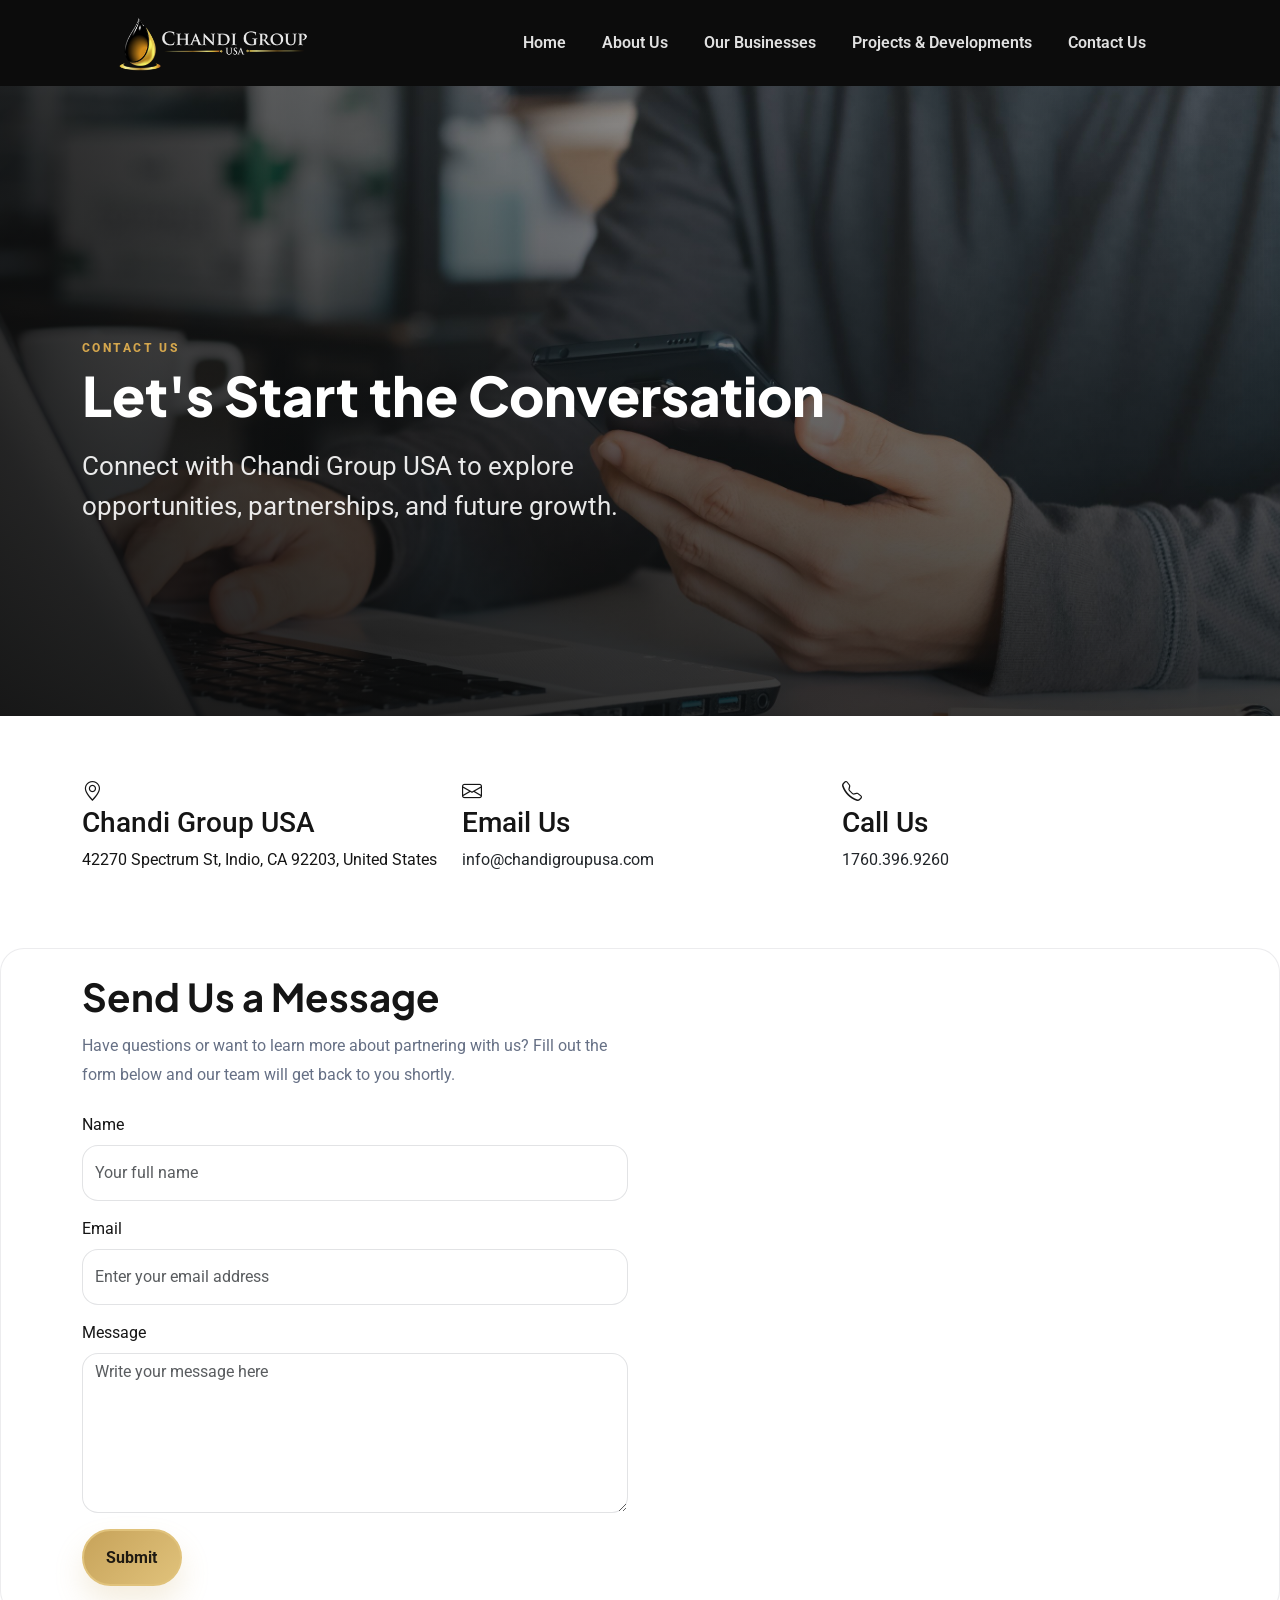
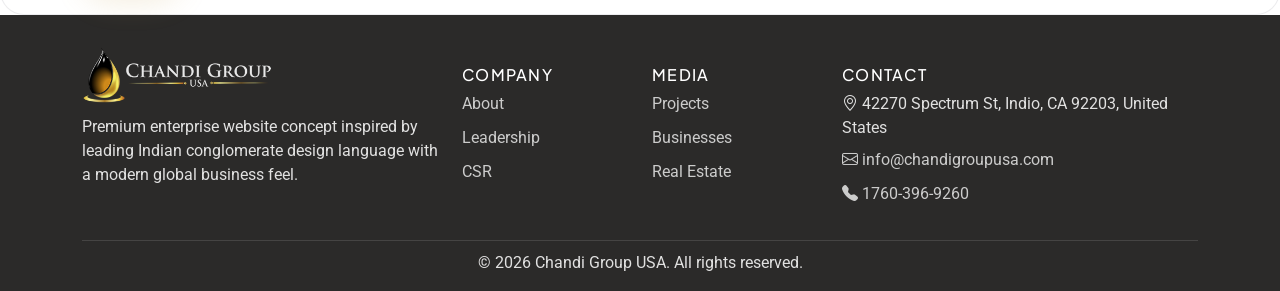
<file: contact.html>
<!DOCTYPE html>
<html lang="en">

<head>
    <meta charset="UTF-8" />
    <meta name="viewport" content="width=device-width, initial-scale=1.0" />
    <meta name="description"
        content="Discover the inspiring story of Chandi Group USA, a premium multi-industry corporate group dedicated to real estate, construction, engineering, fuel operations, franchise businesses, and investments." />
    <meta name="keywords"
        content="Chandi Group USA, corporate website, real estate, construction, engineering, fuel operations, franchise businesses, investments" />
    <meta name="author" content="Chandi Group USA" />
    <title>Chandi Group USA | Our Story</title>

    <link rel="preconnect" href="https://fonts.googleapis.com" />
    <link rel="preconnect" href="https://fonts.gstatic.com" crossorigin />
    <link
        href="https://fonts.googleapis.com/css2?family=Plus+Jakarta+Sans:ital,wght@0,200..800;1,200..800&family=Roboto:ital,wght@0,100..900;1,100..900&display=swap"
        rel="stylesheet">
    <link href="https://cdn.jsdelivr.net/npm/bootstrap@5.3.3/dist/css/bootstrap.min.css" rel="stylesheet" />
    <link href="https://cdn.jsdelivr.net/npm/bootstrap-icons@1.11.3/font/bootstrap-icons.min.css" rel="stylesheet" />
    <link href="https://cdn.jsdelivr.net/npm/swiper@11/swiper-bundle.min.css" rel="stylesheet" />
    <link href="https://unpkg.com/aos@2.3.4/dist/aos.css" rel="stylesheet" />

    <link rel="stylesheet" href="./css/style.css" />
</head>

<body class="story-page">
   <header class="main-header" aria-label="Primary navigation">
        <nav class="navbar navbar-expand-xl navbar-dark">
            <div class="container px-3 px-lg-5 py-2">
                <a class="navbar-brand brand-mark" href="index.html" aria-label="Chandi Group USA home"><img src="./image/logo.png" alt="Chandi Group USA logo" class="logo"></a>

                <button class="navbar-toggler" type="button" data-bs-toggle="collapse" data-bs-target="#mainNav" aria-controls="mainNav" aria-expanded="false" aria-label="Toggle navigation">
                    <span class="navbar-toggler-icon"></span>
                </button>

                <div class="collapse navbar-collapse" id="mainNav">
                   <ul class="navbar-nav ms-auto align-items-xl-center gap-xl-1">

    <!-- Home -->
    <li class="nav-item">
        <a class="nav-link active" href="index.html">Home</a>
    </li>

    <!-- About Us -->
    <!-- About Us -->
    <li class="nav-item dropdown">
        <!-- <a class="nav-link dropdown-toggle" href="#" role="button" data-bs-toggle="dropdown"> -->
             <a class="nav-link" href="our-story.html">
            About Us
        </a>
        <!-- <ul class="dropdown-menu">
          
            <li>
                <a class="dropdown-item" href="our-story.html">Our Story</a>
            </li>

        </ul> -->
    </li>

    <!-- Development Projects -->
    <li class="nav-item dropdown">
        <a class="nav-link" href="businesses.html">
           Our Businesses
        </a>
       
    </li>
<li class="nav-item dropdown">
        <a class="nav-link " href="project.html" >
          Projects & Developments
        </a>
       
    </li>
    <!-- Contact -->
    <li class="nav-item">
        <a class="nav-link" href="contact.html">Contact Us</a>
    </li>

</ul>

                    <!-- <div class="nav-actions d-flex align-items-center gap-3">
                     
                        <a class="btn btn-gold d-none d-xl-inline-flex" href="#contact">Partner With Us</a>
                    </div> -->
                </div>
            </div>
        </nav>
    </header>

    <main>
        <section class="story-hero">
            <div class="contact-bg"></div>
            <div class="story-hero-overlay"></div>
            <div class="container position-relative">
                <div class="story-hero-copy" data-aos="fade-up">
                   <p class="story-kicker">Contact Us</p>
<h1>Let's Start the Conversation</h1>
<p>Connect with Chandi Group USA to explore opportunities, partnerships, and future growth.</p>
                </div>
            </div>
        </section>
        <section class="contact-info section-pad">
            <div class="container">
                <div class="row g-4">
                    <div class="col-md-6 col-lg-4" data-aos="fade-up">
                        <div class="contact-card">
                            <div class="contact-icon fs-5"><i class="bi bi-geo-alt"></i></div>
                            <h3>Chandi Group USA</h3>
                            <p>42270 Spectrum St, Indio, CA 92203, United States</p>
                        </div>
                    </div>
                    <div class="col-md-6 col-lg-4" data-aos="fade-up" data-aos-delay="100">
                        <div class="contact-card">
                            <div class="contact-icon fs-5"><i class="bi bi-envelope"></i></div>
                            <h3>Email Us</h3>
                            <p><a href="mailto:info@chandigroupusa.com" class="text-dark"> info@chandigroupusa.com</a></p>
                        </div>
                    </div>
                    <div class="col-md-6 col-lg-4" data-aos="fade-up" data-aos-delay="200">
                        <div class="contact-card">
                            <div class="contact-icon fs-5"><i class="bi bi-telephone"></i></div>
                            <h3>Call Us</h3>
                            <p><a href="tel:+17603969260" class="text-dark">1760.396.9260</a></p>
                        </div>
                    </div>
                </div>
            </div>
        </section>
        <section class="contact-form section-pad section-white">
            <div class="container">
                <div class="row align-items-center g-4">
                    <div class="col-lg-6" data-aos="fade-right">    
                        <h2 class="section-title fw-bold mb-3">Send Us a Message</h2>
                        <p class="section-text mb-4">Have questions or want to learn more about partnering with us? Fill out the form below and our team will get back to you shortly.</p>
                        <form>
                            <div class="mb-3">
                                <label for="name" class="form-label">Name</label>
                                <input type="text" class="form-control" id="name" placeholder="Your full name">
                            </div>
                            <div class="mb-3">
                                <label for="email" class="form-label">Email</label>
                                <input type="email" class="form-control" id="email" placeholder="Enter your email address">
                            </div>
                            <div class="mb-3">
                                <label for="message" class="form-label">Message</label>
                                <textarea class="form-control" id="message" rows="5" placeholder="Write your message here"></textarea>
                            </div>
                            <button type="submit" class="btn btn-gold">Submit</button>
                        </form> 
                    </div>
                    <div class="col-lg-6" data-aos="fade-left">
                      
                            <iframe src="https://www.google.com/maps/embed?pb=!1m18!1m12!1m3!1d3317.7844592558704!2d-116.22746122449745!3d33.74038927327598!2m3!1f0!2f0!3f0!3m2!1i1024!2i768!4f13.1!3m3!1m2!1s0x80daf76133d0755f%3A0x4921ae7bc1411d9c!2s42270%20Spectrum%20St%2C%20Indio%2C%20CA%2092203%2C%20USA!5e0!3m2!1sen!2sin!4v1781906796555!5m2!1sen!2sin" width="100%" height="500" style="border:0;" allowfullscreen="" loading="lazy" referrerpolicy="no-referrer-when-downgrade"></iframe>
                        
                    </div>
                </div>
            </div>
        </section>  
  <footer class="site-footer">
        <div class="container">
            <div class="row g-4">
                <div class="col-lg-4">
                    <a class="footer-brand" href="#hero"><img src="./image/logo.png" alt="Chandi Group USA logo" class="logo"></a>
                    <p>Premium enterprise website concept inspired by leading Indian conglomerate design language with a modern global business feel.</p>
                </div>
                <div class="col-6 col-lg-2">
                    <h3>Company</h3>
                    <a href="our-story.html">About</a>
                    <a href="our-story.html#leadership">Leadership</a>
                    <a href="our-story.html">CSR</a>
                </div>
                
                <div class="col-6 col-lg-2">
                    <h3>Media</h3>
                    <a href="project.html">Projects</a>
                    <a href="businesses.html">Businesses</a>
                   <a href="businesses.html">Real Estate</a>
                </div>
                <div class="col-12 col-lg-4 ">
                    <h3>Contact</h3>
                    <p class="mb-2"><i class="bi bi-geo-alt"></i> 42270 Spectrum St, Indio, CA 92203, United States</p>
                    <a href="mailto:info@chandigroupusa.com"><i class="bi bi-envelope"></i> info@chandigroupusa.com</a>
                    <a href="tel:17603969260" target="_blank" rel="noopener"><i class="bi bi-telephone-fill"></i> 1760-396-9260</a>
                </div>
            </div>
            <div class="footer-bottom text-center mt-4">
                <span>© 2026 Chandi Group USA. All rights reserved.</span>
                <!-- <div class="socials">
                    <a href="#" aria-label="Facebook"><i class="bi bi-facebook"></i></a>
                    <a href="#" aria-label="Instagram"><i class="bi bi-instagram"></i></a>
                    <a href="#" aria-label="X"><i class="bi bi-twitter-x"></i></a>
                    <a href="#" aria-label="LinkedIn"><i class="bi bi-linkedin"></i></a>
                </div> -->
            </div>
        </div>
    </footer>


    <script src="https://cdn.jsdelivr.net/npm/bootstrap@5.3.3/dist/js/bootstrap.bundle.min.js"></script>
    <script src="https://unpkg.com/aos@2.3.4/dist/aos.js"></script>
    <script>
        document.addEventListener('DOMContentLoaded', () => {
            AOS.init({
                duration: 900,
                easing: 'ease-out-cubic',
                once: true,
                offset: 80
            });

            const header = document.querySelector('.main-header');
            const setHeaderState = () => {
                header.classList.toggle('nav-scrolled', window.scrollY > 40);
            };

            setHeaderState();
            window.addEventListener('scroll', setHeaderState, { passive: true });
        });
    </script>
</body>

</html>
</file>
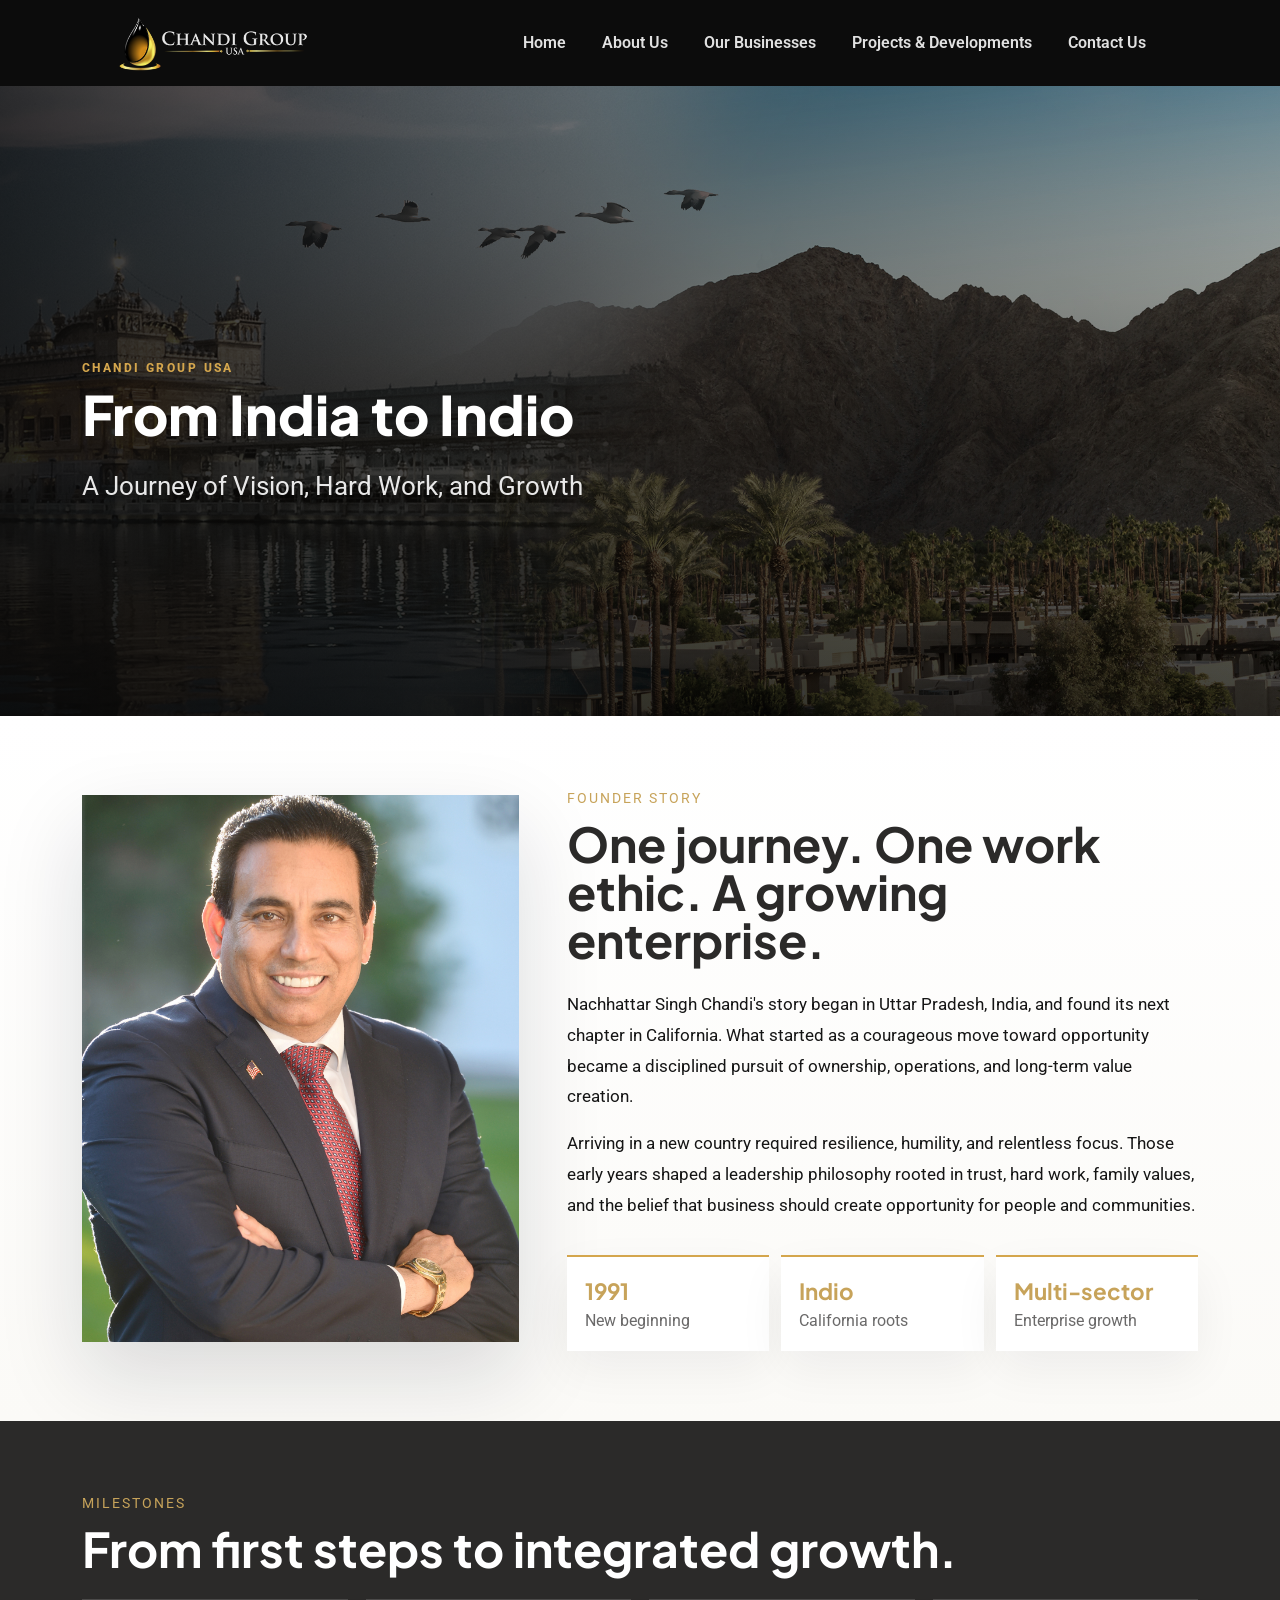
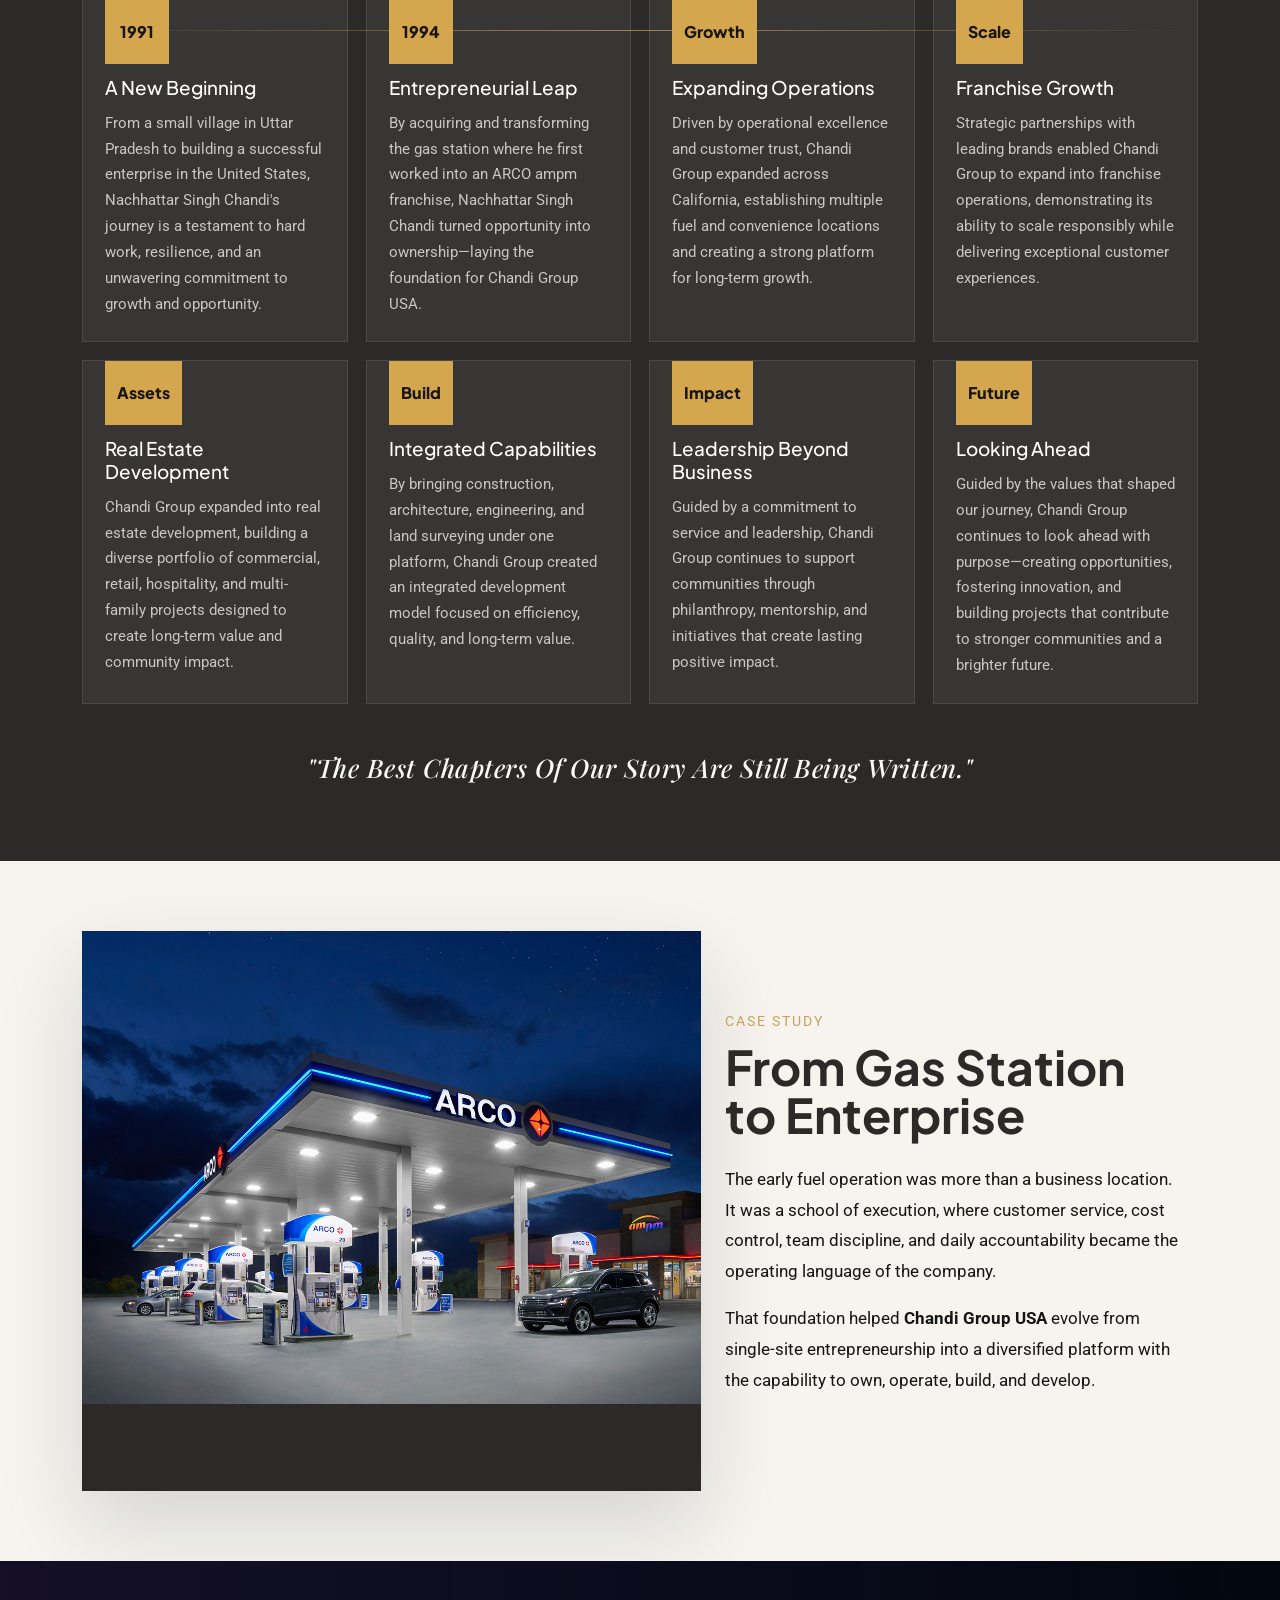
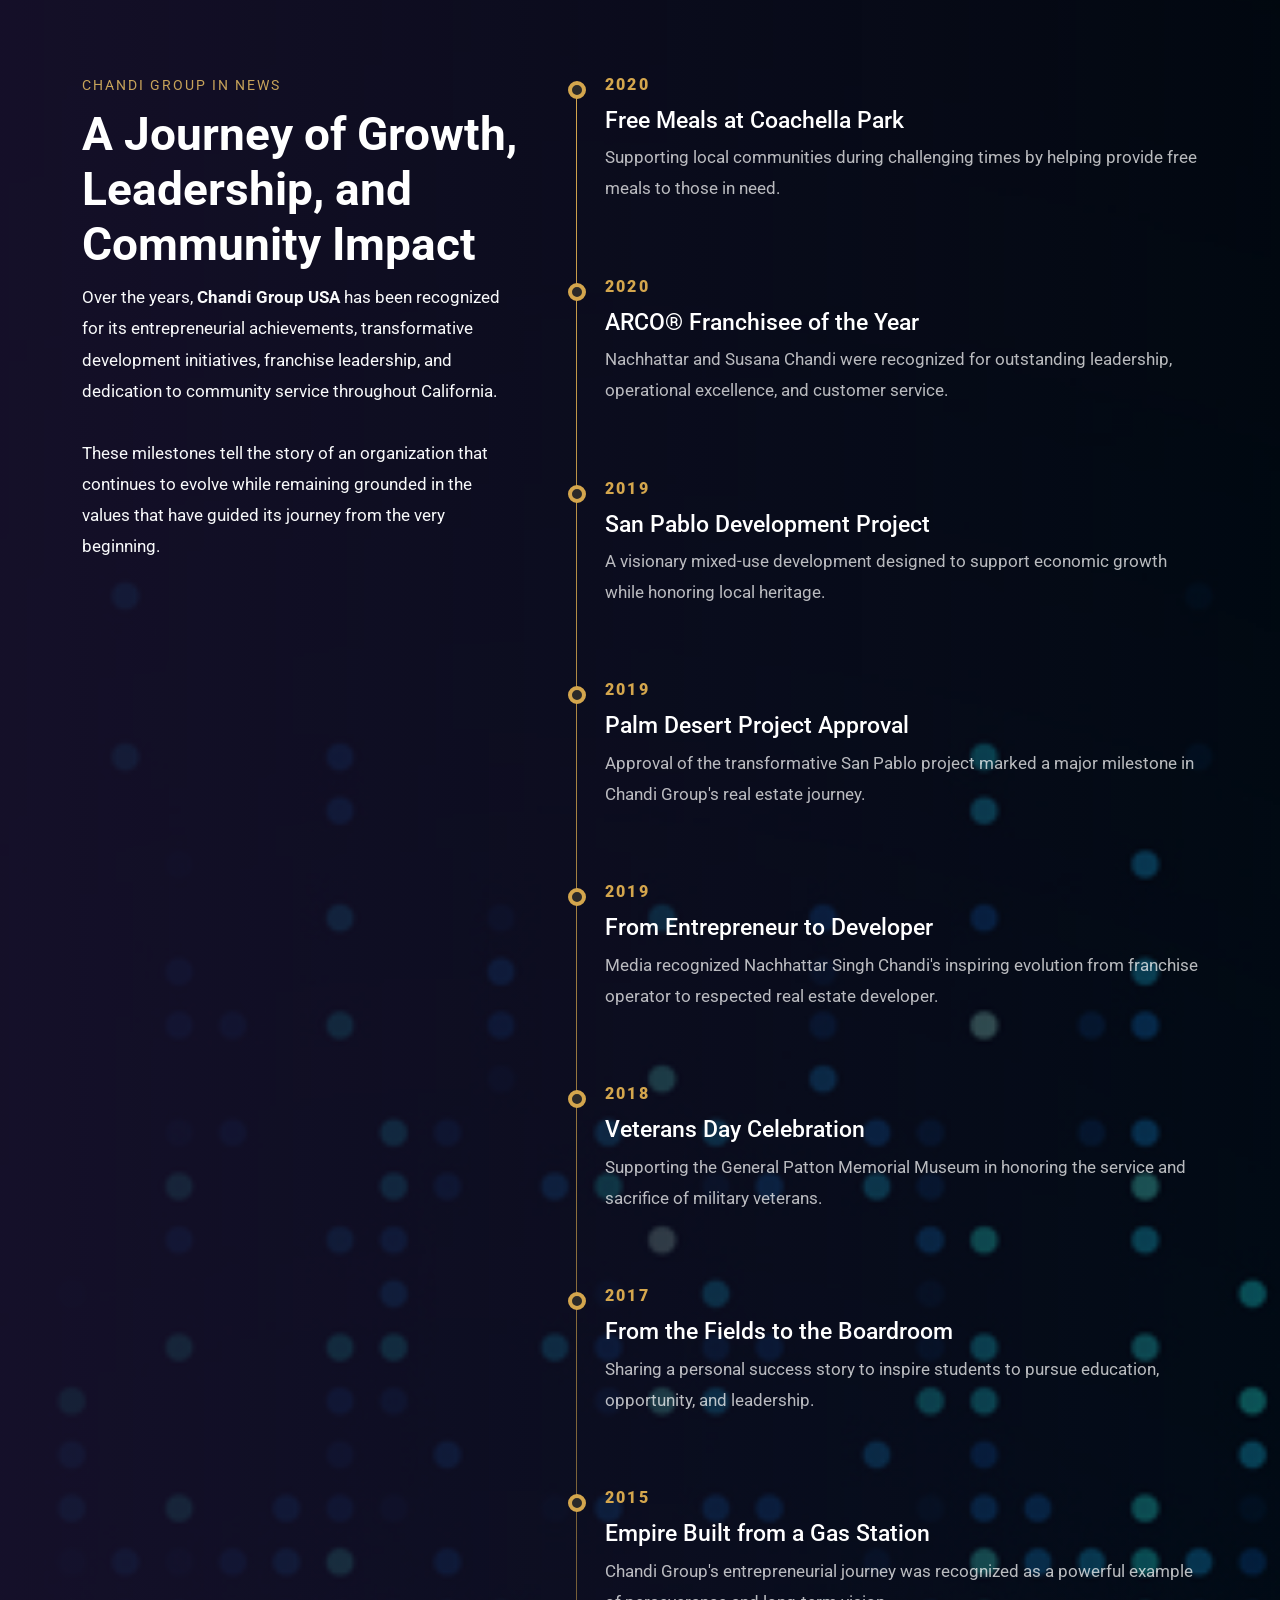
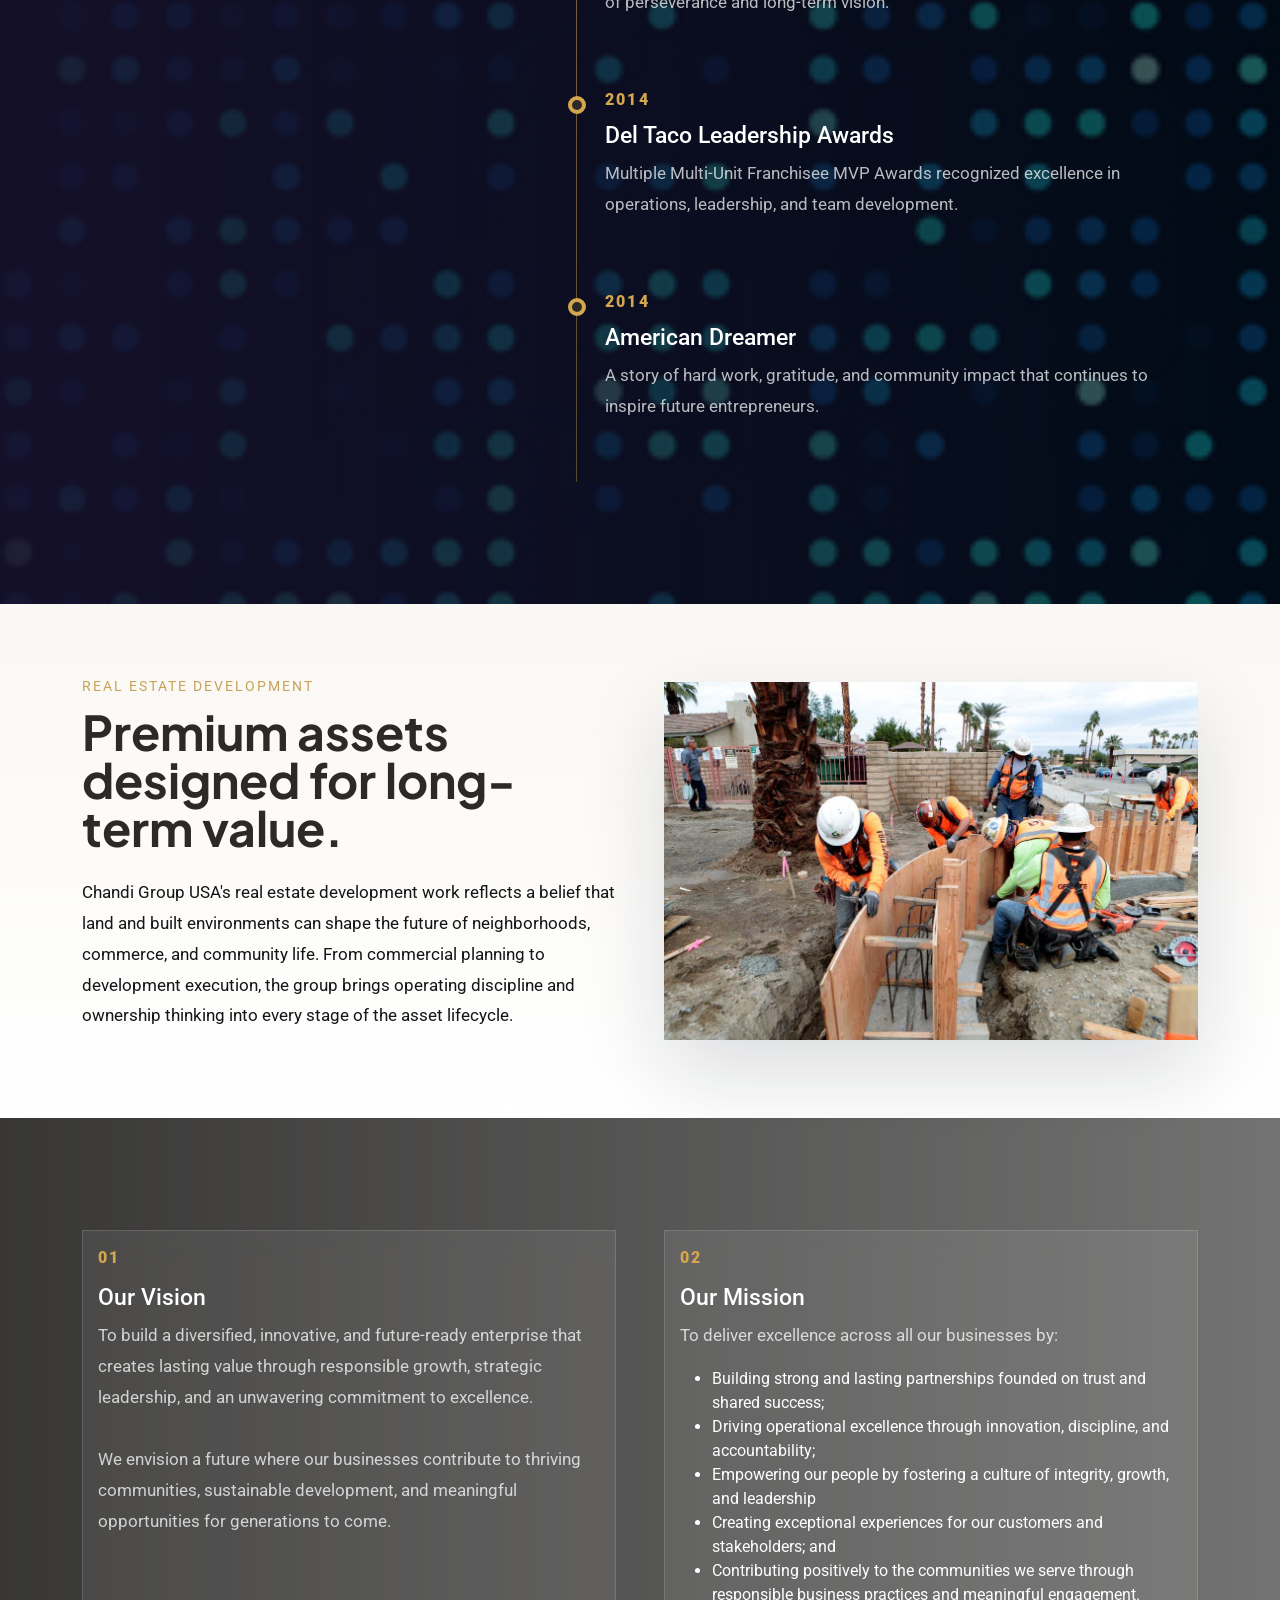
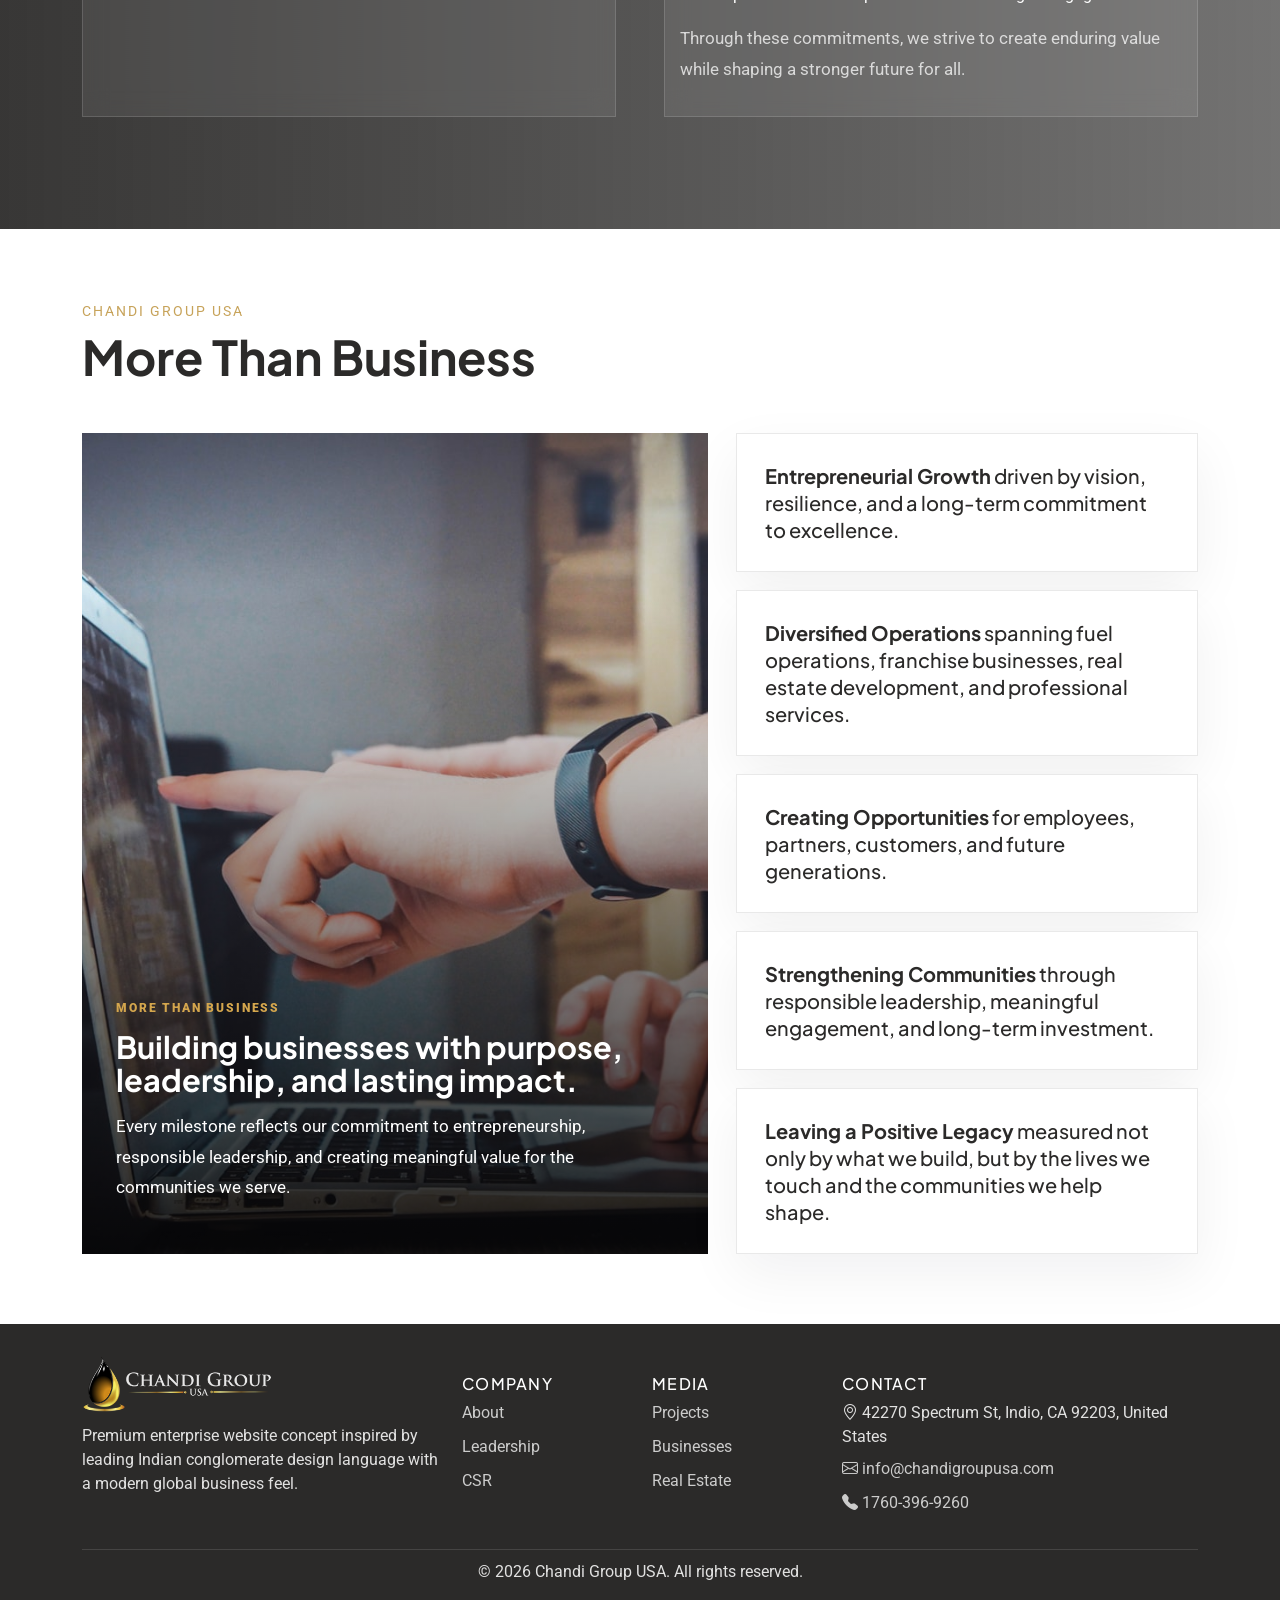
<file: our-story.html>
<!DOCTYPE html>
<html lang="en">

<head>
    <meta charset="UTF-8" />
    <meta name="viewport" content="width=device-width, initial-scale=1.0" />
    <meta name="description"
        content="Discover the inspiring story of Chandi Group USA, a premium multi-industry corporate group dedicated to real estate, construction, engineering, fuel operations, franchise businesses, and investments." />
    <meta name="keywords"
        content="Chandi Group USA, corporate website, real estate, construction, engineering, fuel operations, franchise businesses, investments" />
    <meta name="author" content="Chandi Group USA" />
    <title>Chandi Group USA | Our Story</title>

    <link rel="preconnect" href="https://fonts.googleapis.com" />
    <link rel="preconnect" href="https://fonts.gstatic.com" crossorigin />
    <link
        href="https://fonts.googleapis.com/css2?family=Plus+Jakarta+Sans:ital,wght@0,200..800;1,200..800&family=Roboto:ital,wght@0,100..900;1,100..900&display=swap"
        rel="stylesheet">
    <link href="https://cdn.jsdelivr.net/npm/bootstrap@5.3.3/dist/css/bootstrap.min.css" rel="stylesheet" />
    <link href="https://cdn.jsdelivr.net/npm/bootstrap-icons@1.11.3/font/bootstrap-icons.min.css" rel="stylesheet" />
    <link href="https://cdn.jsdelivr.net/npm/swiper@11/swiper-bundle.min.css" rel="stylesheet" />
    <link href="https://unpkg.com/aos@2.3.4/dist/aos.css" rel="stylesheet" />

    <link rel="stylesheet" href="./css/style.css" />
</head>

<body class="story-page">
  <header class="main-header" aria-label="Primary navigation">
        <nav class="navbar navbar-expand-xl navbar-dark">
            <div class="container px-3 px-lg-5 py-2">
                <a class="navbar-brand brand-mark" href="index.html" aria-label="Chandi Group USA home"><img src="./image/logo.png" alt="Chandi Group USA logo" class="logo"></a>

                <button class="navbar-toggler" type="button" data-bs-toggle="collapse" data-bs-target="#mainNav" aria-controls="mainNav" aria-expanded="false" aria-label="Toggle navigation">
                    <span class="navbar-toggler-icon"></span>
                </button>

                <div class="collapse navbar-collapse" id="mainNav">
                   <ul class="navbar-nav ms-auto align-items-xl-center gap-xl-1">

    <!-- Home -->
    <li class="nav-item">
        <a class="nav-link active" href="index.html">Home</a>
    </li>

    <!-- About Us -->
    <!-- About Us -->
    <li class="nav-item dropdown">
        <!-- <a class="nav-link dropdown-toggle" href="#" role="button" data-bs-toggle="dropdown"> -->
             <a class="nav-link" href="our-story.html">
            About Us
        </a>
        <!-- <ul class="dropdown-menu">
          
            <li>
                <a class="dropdown-item" href="our-story.html">Our Story</a>
            </li>

        </ul> -->
    </li>

    <!-- Development Projects -->
    <li class="nav-item dropdown">
        <a class="nav-link" href="businesses.html">
           Our Businesses
        </a>
       
    </li>
<li class="nav-item dropdown">
        <a class="nav-link " href="project.html" >
          Projects & Developments
        </a>
       
    </li>
    <!-- Contact -->
    <li class="nav-item">
        <a class="nav-link" href="contact.html">Contact Us</a>
    </li>

</ul>

                    <!-- <div class="nav-actions d-flex align-items-center gap-3">
                     
                        <a class="btn btn-gold d-none d-xl-inline-flex" href="#contact">Partner With Us</a>
                    </div> -->
                </div>
            </div>
        </nav>
    </header>

    <main>
        <section class="story-hero">
            <div class="story-hero-bg"></div>
            <div class="story-hero-overlay"></div>
            <div class="container position-relative">
                <div class="story-hero-copy" data-aos="fade-up">
                    <p class="story-kicker">Chandi Group USA</p>
                    <h1>From India to Indio</h1>
                    <p>A Journey of Vision, Hard Work, and Growth</p>
                </div>
            </div>
        </section>

        <section class="story-section story-founder" id="leadership">
            <div class="container">
                <div class="row align-items-center g-5">
                    <div class="col-lg-5" data-aos="fade-right">
                        <div class="story-image-frame">
                            <img src="./image/CHANDI_FOUNDER1.jpg"
                                alt="Nachhattar Singh Chandi, founder of Chandi Group USA" />
                        </div>
                    </div>
                    <div class="col-lg-7" data-aos="fade-left">
                        <div class="section-heading">
                            <span>Founder Story</span>
                            <h2>One journey. One work ethic. A growing enterprise.</h2>
                        </div>

                        <p>Nachhattar Singh Chandi's story began in Uttar Pradesh, India, and found its next chapter in
                            California. What started as a courageous move toward opportunity became a disciplined
                            pursuit of ownership, operations, and long-term value creation.</p>
                        <p>Arriving in a new country required resilience, humility, and relentless focus. Those early
                            years shaped a leadership philosophy rooted in trust, hard work, family values, and the
                            belief that business should create opportunity for people and communities.</p>
                        <div class="story-founder-stats">
                            <span><strong>1991</strong> New beginning</span>
                            <span><strong>Indio</strong> California roots</span>
                            <span><strong>Multi-sector</strong> Enterprise growth</span>
                        </div>
                    </div>
                </div>
            </div>
        </section>

        <section class="story-section story-timeline-section">
            <div class="container">
                <div class="section-heading" data-aos="fade-up">
                    <span>Milestones</span>
                    <h2 class="text-white">From first steps to integrated growth.</h2>
                </div>
                <div class="story-timeline">
                    <article data-aos="fade-up"><span>1991</span>
                        <h3>A New Beginning</h3>
                        <p>From a small village in Uttar Pradesh to building a successful enterprise in the United States, Nachhattar Singh Chandi's journey is a testament to hard work, resilience, and an unwavering commitment to growth and opportunity.</p>
                    </article>
                    <article data-aos="fade-up" data-aos-delay="60"><span>1994</span>
                        <h3>Entrepreneurial Leap</h3>
                        <p>By acquiring and transforming the gas station where he first worked into an ARCO ampm franchise, Nachhattar Singh Chandi turned opportunity into ownership—laying the foundation for Chandi Group USA.</p>
                    </article>
                    <article data-aos="fade-up" data-aos-delay="120"><span>Growth</span>
                        <h3>Expanding Operations</h3>
                        <p>Driven by operational excellence and customer trust, Chandi Group expanded across California, establishing multiple fuel and convenience locations and creating a strong platform for long-term growth.</p>
                    </article>
                    <article data-aos="fade-up" data-aos-delay="180"><span>Scale</span>
                        <h3>Franchise Growth</h3>
                        <p>Strategic partnerships with leading brands enabled Chandi Group to expand into franchise operations, demonstrating its ability to scale responsibly while delivering exceptional customer experiences.</p>
                    </article>
                    <article data-aos="fade-up"><span>Assets</span>
                        <h3>Real Estate Development</h3>
                        <p>Chandi Group expanded into real estate development, building a diverse portfolio of commercial, retail, hospitality, and multi-family projects designed to create long-term value and community impact.</p>
                    </article>
                    <article data-aos="fade-up" data-aos-delay="60"><span>Build</span>
                        <h3>Integrated Capabilities</h3>
                        <p>By bringing construction, architecture, engineering, and land surveying under one platform, Chandi Group created an integrated development model focused on efficiency, quality, and long-term value.</p>
                    </article>
                    <article data-aos="fade-up" data-aos-delay="120"><span>Impact</span>
                        <h3>Leadership Beyond Business</h3>
                        <p>Guided by a commitment to service and leadership, Chandi Group continues to support communities through philanthropy, mentorship, and initiatives that create lasting positive impact.</p>
                    </article>
                    <article data-aos="fade-up" data-aos-delay="180"><span>Future</span>
                        <h3>Looking Ahead</h3>
                        <p>Guided by the values that shaped our journey, Chandi Group continues to look ahead with purpose—creating opportunities, fostering innovation, and building projects that contribute to stronger communities and a brighter future.
                        </p>
                    </article>
                </div>
                <h3 class="text-center text-light mt-5 quote" data-aos="fade-up">"The best chapters of our story are still being written."</h3>
            </div>
        </section>

      
        <section class="story-section story-case">
            <div class="container">
                <div class="story-case-panel">
                    <div class="story-case-image" data-aos="zoom-in">
                        <img src="./image/arco1.jpg" alt="ARCO gas station operated by Chandi Group USA" />
                    </div>
                    <div class="story-case-copy" data-aos="fade-left">
                         <div class="section-heading" data-aos="fade-up">
                    <span>Case Study</span>
                    <h2>From Gas Station to Enterprise</h2>
                </div>
                       
                        <p>The early fuel operation was more than a business location. It was a school of execution,
                            where customer service, cost control, team discipline, and daily accountability became the
                            operating language of the company.</p>
                        <p>That foundation helped <strong>Chandi Group USA</strong> evolve from single-site entrepreneurship into a
                            diversified platform with the capability to own, operate, build, and develop.</p>
                    </div>
                </div>
            </div>
        </section>
          <section class="about-section about-history" id="timeline">
            <div class="container">
                <div class="row g-5">
                    <div class="col-lg-5" data-aos="fade-up">
                              <div class="section-heading about-sticky-heading" data-aos="fade-up">
                    <span>Chandi Group in News
</span>
                    <h2>A Journey of Growth, Leadership, and Community Impact</h2>
                    <p class="text-light">Over the years, <strong>Chandi Group USA</strong> has been recognized for its entrepreneurial achievements, transformative development initiatives, franchise leadership, and dedication to community service throughout California.<br><br>
These milestones tell the story of an organization that continues to evolve while remaining grounded in the values that have guided its journey from the very beginning.
</p>
                </div>
                      
                    </div>
                    <div class="col-lg-7">
                        <div class="about-history-line">

    <article data-aos="fade-up">
        <span>2020</span>
        <h3>Free Meals at Coachella Park</h3>
        <p>Supporting local communities during challenging times by helping provide free meals to those in need.</p>
    </article>

    <article data-aos="fade-up">
        <span>2020</span>
        <h3>ARCO® Franchisee of the Year</h3>
        <p>Nachhattar and Susana Chandi were recognized for outstanding leadership, operational excellence, and customer service.</p>
    </article>

    <article data-aos="fade-up">
        <span>2019</span>
        <h3>San Pablo Development Project</h3>
        <p>A visionary mixed-use development designed to support economic growth while honoring local heritage.</p>
    </article>

    <article data-aos="fade-up">
        <span>2019</span>
        <h3>Palm Desert Project Approval</h3>
        <p>Approval of the transformative San Pablo project marked a major milestone in Chandi Group's real estate journey.</p>
    </article>

    <article data-aos="fade-up">
        <span>2019</span>
        <h3>From Entrepreneur to Developer</h3>
        <p>Media recognized Nachhattar Singh Chandi's inspiring evolution from franchise operator to respected real estate developer.</p>
    </article>

    <article data-aos="fade-up">
        <span>2018</span>
        <h3>Veterans Day Celebration</h3>
        <p>Supporting the General Patton Memorial Museum in honoring the service and sacrifice of military veterans.</p>
    </article>

    <article data-aos="fade-up">
        <span>2017</span>
        <h3>From the Fields to the Boardroom</h3>
        <p>Sharing a personal success story to inspire students to pursue education, opportunity, and leadership.</p>
    </article>

    <article data-aos="fade-up">
        <span>2015</span>
        <h3>Empire Built from a Gas Station</h3>
        <p>Chandi Group's entrepreneurial journey was recognized as a powerful example of perseverance and long-term vision.</p>
    </article>

    <article data-aos="fade-up">
        <span>2014</span>
        <h3>Del Taco Leadership Awards</h3>
        <p>Multiple Multi-Unit Franchisee MVP Awards recognized excellence in operations, leadership, and team development.</p>
    </article>

    <article data-aos="fade-up">
        <span>2014</span>
        <h3>American Dreamer</h3>
        <p>A story of hard work, gratitude, and community impact that continues to inspire future entrepreneurs.</p>
    </article>

</div>
                    </div>
                </div>
            </div>
        </section>


        <section class="story-section story-real-estate">
            <div class="container">
                <div class="row g-5 align-items-center">
                    <div class="col-lg-6" data-aos="fade-right">
                        <div class="section-heading" data-aos="fade-up">
                    <span>Real Estate Development</span>
                    <h2>Premium assets designed for long-term value.</h2>
                </div>
                       
                        <p>Chandi Group USA's real estate development work reflects a belief that land and built
                            environments can shape the future of neighborhoods, commerce, and community life. From commercial planning to development execution, the group brings operating discipline and
                            ownership thinking into every stage of the asset lifecycle.</p>
                    </div>
                    <div class="col-lg-6" data-aos="fade-left">
                        <div class="story-wide-image">
                            <img src="./image/constration.jfif"
                                alt="Commercial real estate development" />
                        </div>
                    </div>
                </div>
            </div>
        </section>


       
        <section class="about-section about-impact" id="impact">
            <div class="container">
                <div class="row g-5 align-items-center">
                    <!-- <div class="col-lg-5" data-aos="fade-right">
                         <div class="section-heading" data-aos="fade-up">
                    <span>Chandi Group</span>
                    <h2>Our Vision</h2>
                </div>
                    </div> -->
                    <div class="col-lg-12" data-aos="fade-left">
                        <div class="about-impact-list">
                            <div class="col-12"><span>01</span><h3>Our Vision</h3><p>To build a diversified, innovative, and future-ready enterprise that creates lasting value through responsible growth, strategic leadership, and an unwavering commitment to excellence.
    <br><br>
We envision a future where our businesses contribute to thriving communities, sustainable development, and meaningful opportunities for generations to come.
</p></div>
                            <div class="col-12"><span>02</span><h3>Our Mission</h3><p>To deliver excellence across all our businesses by:
                                <ul>
                                    <li>Building strong and lasting partnerships founded on trust and shared success;</li>
                                    <li>Driving operational excellence through innovation, discipline, and accountability;</li>
                                    <li>Empowering our people by fostering a culture of integrity, growth, and leadership</li>
                                    <li>Creating exceptional experiences for our customers and stakeholders; and</li>
                                    <li>Contributing positively to the communities we serve through responsible business practices and meaningful engagement.</li>
                                 </ul>
                                 <p>Through these commitments, we strive to create enduring value while shaping a stronger future for all.</p>

</p></div>
                           
                        </div>
                    </div>
                </div>
            </div>
        </section>

     

        <section class="story-section story-news">
            <div class="container">
                <div class="story-section-heading" data-aos="fade-up">
                 <div class="section-heading" data-aos="fade-up">
                    <span>Chandi Group USA</span>
                    <h2>More Than Business</h2>
                   
                </div>
                </div>
               <div class="news-story-grid">

    <article class="news-story-featured" data-aos="fade-up">
        <img src="./image/9.jfif"
            alt="Community Impact" />

        <div class="d-none d-lg-block d-sm-none">
            <span>More Than Business</span>

            <h3 class="fw-bold mb-3">
                Building businesses with purpose, leadership, and lasting impact.
            </h3>

            <p>
                Every milestone reflects our commitment to entrepreneurship,
                responsible leadership, and creating meaningful value for the
                communities we serve.
            </p>
        </div>
    </article>

    <div class="news-story-list" data-aos="fade-up" data-aos-delay="120">

        <article>
            <h3>
                <strong>Entrepreneurial Growth</strong> driven by vision,
                resilience, and a long-term commitment to excellence.
            </h3>
        </article>

        <article>
            <h3>
                <strong>Diversified Operations</strong> spanning fuel operations,
                franchise businesses, real estate development, and professional services.
            </h3>
        </article>

        <article>
            <h3>
                <strong>Creating Opportunities</strong> for employees, partners,
                customers, and future generations.
            </h3>
        </article>

        <article>
            <h3>
                <strong>Strengthening Communities</strong> through responsible
                leadership, meaningful engagement, and long-term investment.
            </h3>
        </article>

        <article>
            <h3>
                <strong>Leaving a Positive Legacy</strong> measured not only by
                what we build, but by the lives we touch and the communities we help shape.
            </h3>
        </article>

    </div>

</div>
            </div>
        </section>

   <footer class="site-footer">
        <div class="container">
            <div class="row g-4">
                <div class="col-lg-4">
                    <a class="footer-brand" href="#hero"><img src="./image/logo.png" alt="Chandi Group USA logo" class="logo"></a>
                    <p>Premium enterprise website concept inspired by leading Indian conglomerate design language with a modern global business feel.</p>
                </div>
                <div class="col-6 col-lg-2">
                    <h3>Company</h3>
                    <a href="our-story.html">About</a>
                    <a href="our-story.html#leadership">Leadership</a>
                    <a href="our-story.html">CSR</a>
                </div>
                
                <div class="col-6 col-lg-2">
                    <h3>Media</h3>
                    <a href="project.html">Projects</a>
                    <a href="businesses.html">Businesses</a>
                   <a href="businesses.html">Real Estate</a>
                </div>
                <div class="col-12 col-lg-4 ">
                    <h3>Contact</h3>
                    <p class="mb-2"><i class="bi bi-geo-alt"></i> 42270 Spectrum St, Indio, CA 92203, United States</p>
                    <a href="mailto:info@chandigroupusa.com"><i class="bi bi-envelope"></i> info@chandigroupusa.com</a>
                    <a href="tel:17603969260" target="_blank" rel="noopener"><i class="bi bi-telephone-fill"></i> 1760-396-9260</a>
                </div>
            </div>
            <div class="footer-bottom text-center mt-4">
                <span>© 2026 Chandi Group USA. All rights reserved.</span>
                <!-- <div class="socials">
                    <a href="#" aria-label="Facebook"><i class="bi bi-facebook"></i></a>
                    <a href="#" aria-label="Instagram"><i class="bi bi-instagram"></i></a>
                    <a href="#" aria-label="X"><i class="bi bi-twitter-x"></i></a>
                    <a href="#" aria-label="LinkedIn"><i class="bi bi-linkedin"></i></a>
                </div> -->
            </div>
        </div>
    </footer>


    <script src="https://cdn.jsdelivr.net/npm/bootstrap@5.3.3/dist/js/bootstrap.bundle.min.js"></script>
    <script src="https://unpkg.com/aos@2.3.4/dist/aos.js"></script>
    <script>
        document.addEventListener('DOMContentLoaded', () => {
            AOS.init({
                duration: 900,
                easing: 'ease-out-cubic',
                once: true,
                offset: 80
            });

            const header = document.querySelector('.main-header');
            const setHeaderState = () => {
                header.classList.toggle('nav-scrolled', window.scrollY > 40);
            };

            setHeaderState();
            window.addEventListener('scroll', setHeaderState, { passive: true });
        });
    </script>
</body>

</html>
</file>
<file: css/style.css>
@import url('https://fonts.googleapis.com/css2?family=Playfair+Display:ital,wght@0,400..900;1,400..900&display=swap');
:root {
	--primary: #c7a35a;
	--primary-dark: #2b2a29;
	--gold: #c7a35a;
	--bg: #ffffff;
	--surface: #f7f7f5;
	--surface-alt: #f1f0ee;
	--text: #101828;
	--muted: #667085;
	--border: rgba(16, 24, 40, 0.08);
	--shadow: 0 24px 60px rgba(16, 24, 40, 0.08);
		--about-primary: #c7a35a;
	--about-dark: #2b2a29;
	--about-gold: #d4a64d;
	--about-soft: #f6f4ef;
}

/* Our Story page */
.story-page {
	--story-primary: #c7a35a;
	--story-dark: #2b2a29;
	--story-gold: #d4a64d;
	background: #fff;
	color: #151515;
}

.story-page .main-header.nav-scrolled,
.story-page .main-header {
	background: rgba(12, 12, 12,1);
	backdrop-filter: blur(16px);
}

.story-page .dropdown-menu {
	border: 0;
	border-radius: 0;
	box-shadow: 0 22px 60px rgba(0, 0, 0, 0.14);
}

.story-page .dropdown-item.active,
.story-page .dropdown-item:active {
	background: var(--story-primary);
	color: #fff;
}

.story-kicker {
	margin: 0 0 14px;
	text-transform: uppercase;
	letter-spacing: 0.2em;
	font-size: 0.76rem;
	font-weight: 800;
	color: var(--story-gold);
}

.story-section {
	padding: 70px 0;
	position: relative;
}

.story-section h2,
.story-hero h1,
.story-future h2,
.story-quote blockquote {
	font-family: "Plus Jakarta Sans", sans-serif;
	letter-spacing: 0;
}

.story-section h2 {
	font-size: clamp(2.35rem, 4.4vw, 5rem);
	line-height: 1;
	margin-bottom: 26px;
	color: var(--story-dark);
}

.story-section h3 {
	font-family: "Plus Jakarta Sans", sans-serif;
	color: var(--story-dark);
}

.story-section p {
	/* color: rgba(43, 42, 41, 0.72); */
	line-height: 1.85;
	font-size: 1.04rem;
}

.story-section-heading {
	max-width: 850px;
	margin-bottom: 52px;
}

.story-hero {
	min-height: 70vh;
	display: flex;
	align-items: center;
	position: relative;
	overflow: hidden;
	color: #fff;
}

.story-hero-bg,
.story-future-bg {
	position: absolute;
	inset: 0;
	background: url("../image/IndiatoIndio.jpg") center/cover no-repeat;
	transform: scale(1.04);
	animation: storyCinematicZoom 18s ease-in-out infinite alternate;
}
.contact-bg,
.contact-future-bg {
	position: absolute;
	inset: 0;
	background: url("../image/contact.jpg") center/cover no-repeat;
	transform: scale(1.04);
	animation: storyCinematicZoom 18s ease-in-out infinite alternate;
}
.businesses-bg,
.businesses-bg {
	position: absolute;
	inset: 0;
	background: url("../image/arco1.jpg") center/cover no-repeat;
	transform: scale(1.04);
	animation: storyCinematicZoom 18s ease-in-out infinite alternate;
}
.story-hero-overlay {
	position: absolute;
	inset: 0;
	background:
		linear-gradient(90deg, rgba(10, 10, 10, 0.76), rgba(10, 10, 10, 0.34) 48%, rgba(10, 10, 10, 0.1)),
		linear-gradient(180deg, rgba(0, 0, 0, 0.16), rgba(0, 0, 0, 0.72));
}

.story-hero-copy {
	max-width: 920px;
	padding-top: 80px;
}

.story-hero h1 {
font-size: clamp(3rem, 6.5vw, 3.4rem);
	line-height: 0.88;
	font-weight: 800;
	margin: 0;
	color: #fff;
}

.story-hero-copy > p:last-child {
	max-width: 650px;
	margin-top: 28px;
	font-size: clamp(1.2rem, 2vw, 1.7rem);
	line-height: 1.55;
	color: rgba(255, 255, 255, 0.9);
}

.story-founder {
	background: linear-gradient(180deg, #fff 0%, #fbfaf7 100%);
}

.story-image-frame,
.story-wide-image,
.story-case-image {
	position: relative;
	overflow: hidden;
	background: var(--story-dark);
	box-shadow: 0 34px 80px rgba(16, 24, 40, 0.14);
}

.story-image-frame {
	border-radius: 0;
	aspect-ratio: 4 / 5;
}

.business img,
.story-image-frame img,
.story-wide-image img,
.story-case-image img {
	width: 100%;
	height: auto;
	object-fit:cover;
	transition: transform 0.6s ease;
}
.business img{
	width: 100%;
	height: 100%;
	object-fit:cover;
	transition: transform 0.6s ease;
}
.story-image-frame:hover img,
.story-wide-image:hover img,
.story-case-image:hover img,
.news-story-featured:hover img {
	transform: scale(1.05);
}

.story-founder-stats {
	display: grid;
	grid-template-columns: repeat(3, minmax(0, 1fr));
	gap: 12px;
	margin-top: 34px;
}
.story-founder-stats span:hover {
	padding: 18px;
	border-top: 2px solid var(--primary-dark);
	background: #eee;
	box-shadow: 0 18px 48px rgba(16, 24, 40, 0.06);
	color: rgba(43, 42, 41, 0.7);
}

.story-founder-stats span {
	padding: 18px;
	border-top: 2px solid var(--story-gold);
	background: #fff;
	box-shadow: 0 18px 48px rgba(16, 24, 40, 0.06);
	color: rgba(43, 42, 41, 0.7);
}

.story-founder-stats strong {
	display: block;
	font-family: "Plus Jakarta Sans", sans-serif;
	font-size: 1.4rem;
	color: var(--story-primary);
}

.story-timeline-section {
	background: var(--story-dark);
	overflow: hidden;
}

.story-timeline-section .story-section-heading h2,
.story-timeline-section .story-section-heading p {
	color: #fff;
}

.story-timeline {
	position: relative;
	display: grid;
	grid-template-columns: repeat(4, minmax(0, 1fr));
	gap: 18px;
}

.story-timeline::before {
	content: "";
	position: absolute;
	left: 0;
	right: 0;
	top: 31px;
	height: 1px;
	background: linear-gradient(90deg, transparent, rgba(212, 166, 77, 0.65), transparent);
}

.story-timeline article {
	position: relative;
	padding: 76px 22px 24px;
	min-height: 240px;
	background: rgba(255, 255, 255, 0.06);
	border: 1px solid rgba(255, 255, 255, 0.1);
	transition: transform 0.28s ease, background 0.28s ease, border-color 0.28s ease;
}

.story-timeline article:hover {
	transform: translateY(-8px);
	background: rgba(255, 255, 255, 0.1);
	border-color: rgba(212, 166, 77, 0.42);
}

.story-timeline span {
	position: absolute;
	top: 0;
	left: 22px;
	display: inline-flex;
	align-items: center;
	justify-content: center;
	min-width: 64px;
	height: 64px;
	padding: 0 12px;
	background: var(--story-gold);
	color: #191512;
	font-weight: 900;
	font-family: "Plus Jakarta Sans", sans-serif;
}

.story-timeline h3 {
	color: #fff;
	font-size: 1.18rem;
	margin-bottom: 12px;
}

.story-timeline p {
	margin: 0;
	color: rgba(255, 255, 255, 0.72);
	font-size: 0.95rem;
	line-height: 1.7;
}

.story-case {
	background: #f7f4ef;
}

.story-case-panel {
	display: grid;
	grid-template-columns: minmax(0, 1.12fr) minmax(360px, 0.88fr);
	align-items: stretch;
	gap: 10px;
}

.story-case-image {
	min-height: 560px;
}

.story-case-copy {
	align-self: center;
	padding: 14px;
	/* background: #fff; */
	/* box-shadow: 0 24px 70px rgba(16, 24, 40, 0.08); */
}

.story-evolution {
	background: #fff;
}

.evolution-chain {
	display: flex;
	flex-wrap: wrap;
	gap: 14px;
}

.evolution-chain span {
	position: relative;
	display: inline-flex;
	align-items: center;
	min-height: 68px;
	padding: 16px 48px 16px 20px;
	background: #fff;
	border: 1px solid rgba(43, 42, 41, 0.12);
	box-shadow: 0 18px 45px rgba(16, 24, 40, 0.06);
	font-weight: 800;
	color: var(--story-dark);
	transition: transform 0.24s ease, border-color 0.24s ease;
}

.evolution-chain span::after {
	content: "\F138";
	font-family: "bootstrap-icons";
	position: absolute;
	right: 18px;
	color: var(--story-primary);
}

.evolution-chain span:hover {
	transform: translateY(-5px);
	border-color: rgba(162, 36, 38, 0.36);
}

.story-real-estate {
	background: linear-gradient(180deg, #faf8f4, #fff);
}

/* .story-wide-image {
	min-height: 620px;
} */

.story-capabilities {
	background: #fff;
}

.capability-grid,
.impact-grid {
	display: grid;
	grid-template-columns: repeat(4, minmax(0, 1fr));
	gap: 18px;
}

.capability-grid article,
.impact-grid article,
.vm-card,
.news-story-list article {
	background: #fff;
	border: 1px solid rgba(43, 42, 41, 0.1);
	box-shadow: 0 20px 55px rgba(16, 24, 40, 0.06);
	transition: transform 0.26s ease, box-shadow 0.26s ease, border-color 0.26s ease;
}

.capability-grid article {
	padding: 34px 28px;
	min-height: 280px;
}

.capability-grid article:hover,
.impact-grid article:hover,
.vm-card:hover,
.news-story-list article:hover {
	transform: translateY(-7px);
	box-shadow: 0 28px 70px rgba(16, 24, 40, 0.12);
	border-color: rgba(212, 166, 77, 0.46);
}

.capability-grid i {
	display: inline-grid;
	place-items: center;
	width: 58px;
	height: 58px;
	margin-bottom: 28px;
	background: rgba(162, 36, 38, 0.08);
	color: var(--story-primary);
	font-size: 1.5rem;
}

.capability-grid h3,
.impact-grid h3 {
	font-size: 1.22rem;
	margin-bottom: 12px;
}

.story-impact {
	background:
		linear-gradient(90deg, rgba(43, 42, 41, 0.92), rgba(43, 42, 41, 0.64)),
		url("https://images.unsplash.com/photo-1559027615-cd4628902d4a?auto=format&fit=crop&w=1800&q=80") center/cover no-repeat;
	color: #fff;
}

.story-impact h2,
.story-impact .story-kicker {
	color: #fff;
}

.story-impact .impact-grid {
	grid-template-columns: repeat(2, minmax(0, 1fr));
}

.impact-grid article {
	padding: 26px;
	background: rgba(255, 255, 255, 0.94);
}

.impact-grid span {
	display: block;
	margin-bottom: 18px;
	color: var(--story-primary);
	font-weight: 900;
	letter-spacing: 0.14em;
}

.story-vision-mission {
	background: #f8f6f1;
}

.vm-card {
	min-height: 430px;
	padding: 44px;
	display: flex;
	flex-direction: column;
	justify-content: flex-end;
	border-top: 5px solid var(--story-primary);
}

.vm-card h2 {
	font-size: clamp(2rem, 3vw, 3.25rem);
	margin: 0;
}

.vm-card-dark {
	background: var(--story-dark);
	border-top-color: var(--story-gold);
}

.vm-card-dark h2 {
	color: #fff;
}

.story-news {
	background: #fff;
}

.news-story-grid {
	display: grid;
	grid-template-columns: minmax(0, 1.15fr) minmax(360px, 0.85fr);
	gap: 28px;
}

.news-story-featured {
	position: relative;
	overflow: hidden;
	min-height: 620px;
	background: var(--story-dark);
}

.news-story-featured img {
	width: 100%;
	height: 100%;
	object-fit: cover;
	transition: transform 0.6s ease;
}

.news-story-featured::after {
	content: "";
	position: absolute;
	inset: 0;
	background: linear-gradient(180deg, transparent 20%, rgba(0, 0, 0, 0.86));
}

.news-story-featured div {
	position: absolute;
	left: 34px;
	right: 34px;
	bottom: 34px;
	z-index: 1;
	color: #fff;
}

.news-story-featured span,
.news-story-list span {
	display: block;
	margin-bottom: 12px;
	text-transform: uppercase;
	letter-spacing: 0.16em;
	font-size: 0.72rem;
	font-weight: 900;
	color: var(--story-gold);
}

.news-story-featured h3 {
	color: #fff;
	font-size: clamp(1.8rem, 2.4vw, 3rem);
	line-height: 1.08;
	margin: 0;
}

.news-story-list {
	display: grid;
	gap: 18px;
}

.news-story-list article {
	padding: 28px;
}

.news-story-list h3 {
	font-size: 1.25rem;
	line-height: 1.35;
	margin: 0;
}

.story-quote {
	padding: 120px 0;
	background: var(--story-primary);
	color: #fff;
}

.story-quote blockquote {
	max-width: 1080px;
	margin: 0 auto;
	font-size: clamp(2.3rem, 5vw, 5.4rem);
	line-height: 1.02;
	font-weight: 700;
	text-align: center;
}

.story-future {
	position: relative;
	overflow: hidden;
	min-height: 74vh;
	display: flex;
	align-items: center;
	color: #fff;
}

.story-future-bg {
	background-image:
		linear-gradient(90deg, rgba(10, 10, 10, 0.72), rgba(10, 10, 10, 0.25)),
		url("https://images.unsplash.com/photo-1497366754035-f200968a6e72?auto=format&fit=crop&w=2200&q=85");
}

.story-future::after {
	content: "";
	position: absolute;
	inset: 0;
	background: linear-gradient(180deg, rgba(0, 0, 0, 0.08), rgba(0, 0, 0, 0.58));
}

.story-future .container {
	z-index: 1;
}

.story-future h2 {
	max-width: 980px;
	font-size: clamp(3rem, 7vw, 7.2rem);
	line-height: 0.95;
	margin: 0 0 34px;
	color: #fff;
}

@keyframes storyCinematicZoom {
	0% {
		transform: scale(1.04) translate3d(0, 0, 0);
	}
	100% {
		transform: scale(1.12) translate3d(-1.2%, -0.8%, 0);
	}
}

@media (max-width: 1199px) {
	.story-timeline,
	.capability-grid {
		grid-template-columns: repeat(2, minmax(0, 1fr));
	}

	.story-case-panel,
	.news-story-grid {
		grid-template-columns: 1fr;
	}
}

@media (max-width: 991px) {
	.story-section {
		padding: 42px 0 20px;
	}
.story-section p {
    /* color: rgba(43, 42, 41, 0.72); */
    line-height: 1.3;
    font-size: 0.9rem;
}
.news-story-list h3 {
	font-size: 1rem;
	line-height: 1.35;
	margin: 0;
}
.news-story-list article {
    padding: 10px;
}
.story-hero-copy {
	padding-top: 30px;
}
	.story-hero h1 {
		font-size: clamp(2.3rem, 8vw, 3.5rem);
		line-height:1.2
	}

	.story-founder-stats,
	.story-impact .impact-grid {
		grid-template-columns: 1fr;
	}

	.story-case-image,
	.story-wide-image,
	.news-story-featured {
		min-height: unset;
	}
}

@media (max-width: 767px) {
	.story-section-heading {
		margin-bottom: 34px;
	}

	.story-timeline,
	.capability-grid {
		grid-template-columns: 1fr;
	}

	.story-timeline::before {
		display: none;
	}

	.story-case-copy,
	.vm-card {
		padding: 10px 10px;
	}

	.evolution-chain span {
		width: 100%;
	}

	.story-quote {
		padding: 84px 0;
	}
}

* {
	box-sizing: border-box;
}

html {
	scroll-behavior: smooth;
}

body {
	margin: 0;
	font-family: "Roboto", sans-serif;
	color: var(--text);
	background:
		radial-gradient(circle at top left, rgba(162, 36, 38, 0.08), transparent 24%),
		radial-gradient(circle at top right, rgba(199, 163, 90, 0.1), transparent 24%),
		linear-gradient(180deg, #ffffff 0%, #fbfcfe 100%);
	overflow-x: hidden;
}

a {
	text-decoration: none;
}

img {
	max-width: 100%;
	display: block;
}

.main-header {
	position: sticky;
	top: 0;
	left: 0;
	width: 100%;
	z-index: 9999;
	transition: 0.35s ease;
	background: rgba(0, 0, 0, 1);
}

.main-header.nav-scrolled {
	background: rgba(0, 0, 0, 0.66);
	box-shadow: 0 10px 30px rgba(16, 24, 40, 0.08);
	backdrop-filter: blur(16px);
}

.navbar {
	padding: 0px 0;
}

.brand-mark {
	  font-family: "Plus Jakarta Sans", sans-serif;
	font-weight: 800;
	letter-spacing: 0.03em;
	color: #fff;
	font-size: 1.1rem;
}

.nav-scrolled .brand-mark,
.nav-scrolled .nav-link,
.nav-scrolled .search-toggle {
	/* color: var(--text) !important; */
}

.nav-link {
	color: rgba(255, 255, 255, 0.88) !important;
	font-weight: 600;
	padding: 0.75rem 1rem !important;
	border-radius: 999px;
}

.nav-link:hover,
.nav-link:focus {
	color: #fff;
	background: rgba(255, 255, 255, 0.08);
}

.nav-scrolled .nav-link:hover,
.nav-scrolled .nav-link:focus {
	background: rgba(162, 36, 38, 0.08);
	color: var(--primary) !important;
}

.search-toggle {
	border: 0;
	background: transparent;
	color: rgba(255, 255, 255, 0.9);
	font-size: 1.1rem;
}

.btn-gold {
	background: linear-gradient(135deg, var(--gold), #e0c27b);
	color: #1f1a12;
	font-weight: 700;
	padding: 0.9rem 1.4rem;
	border-radius: 999px;
	border: 2px solid #e0c27b;
	box-shadow: 0 16px 30px rgba(199, 163, 90, 0.2);
}

.btn-gold:hover {
	color: #fff;
	background: transparent;
	border: 2px solid var(--gold);

}


.btn-gold1 {
	background: linear-gradient(135deg, var(--gold), #e0c27b);
	color: #1f1a12;
	font-weight: 700;
	padding: 0.9rem 1.4rem;
	border-radius: 999px;
	border: 2px solid #e0c27b;
	box-shadow: 0 16px 30px rgba(199, 163, 90, 0.2);
}

.btn-gold1:hover {
	color: #1f1a12;
	background: transparent;
	border: 2px solid var(--gold);
}

.btn-outline-light,
.btn-outline-dark {
	padding: 0.9rem 1.4rem;
	border-radius: 999px;
	font-weight: 700;
}

.btn-outline-light {
	border-color: rgba(255, 255, 255, 0.35);
}

.btn-outline-dark {
	border-color: rgba(16, 24, 40, 0.15);
}

.mega-menu {
	border: 0;
	border-radius: 28px;
	box-shadow: 0 30px 80px rgba(16, 24, 40, 0.12);
}

.mega-label,
.section-kicker,
.eyebrow {
	text-transform: uppercase;
	letter-spacing: 0.18em;
	font-size: 0.76rem;
	color: var(--primary);
	font-weight: 700;
}
/* Hero media positioning */
.hero-media {
    position: absolute;
    top: 0;
    left: 0;
    width: 100%;
    height: 100%;
    overflow: hidden;
    z-index: -1; /* Overlay ke neeche dikhane ke liye */
}

/* Video ki styling */
.video-bg {
    width: 100%;
    height: 100%;
    object-fit: cover; /* Video aspect ratio maintain karke poore screen ko cover karegi */
    object-position: center;
}
.mega-menu h3,
.section-title,
.hero-content h1 {
	  font-family: "Plus Jakarta Sans", sans-serif; }

.mega-link {
	min-height: 112px;
	border: 1px solid var(--border);
	border-radius: 20px;
	padding: 18px;
	color: var(--text);
	background: linear-gradient(180deg, #fff, #fbfbfa);
	display: flex;
	flex-direction: column;
	justify-content: space-between;
	gap: 12px;
	transition: 0.25s ease;
}

.mega-link:hover {
	transform: translateY(-4px);
	border-color: rgba(162, 36, 38, 0.25);
	box-shadow: var(--shadow);
}

.mega-link i {
	color: var(--primary);
	font-size: 1.4rem;
}

.hero-section {
	height: 60vh;
	min-height: 600px;
	position: relative;
}

.heroSwiper,
.hero-slide {
	height: 100%;
}

.hero-slide {
	position: relative;
}

.hero-media {
	position: absolute;
	inset: 0;
	background:
		linear-gradient(180deg, rgba(16, 24, 40, 0.28), rgba(16, 24, 40, 0.44)),
		url('../image/banner.jfif') center/cover;
	transform: scale(1.06);
}

.hero-video-wrap {
	overflow: hidden;
}

.hero-video {
	width: 100%;
	height: 100%;
	object-fit: cover;
	object-position: center;
	display: none;
	background: #000;
}

.hero-media-alt {
	background:
		linear-gradient(180deg, rgba(16, 24, 40, 0.28), rgba(16, 24, 40, 0.44)),
		url('../image/arco1.jpg') center/cover;
}

.hero-media-alt-2 {
	background:
		linear-gradient(180deg, rgba(16, 24, 40, 0.28), rgba(16, 24, 40, 0.44)),
		url('../image/real.avif') center/cover;
}

.hero-overlay {
	position: absolute;
	inset: 0;
	background: linear-gradient(180deg, rgba(10, 16, 30, 0.20), rgba(10, 16, 30, 0.48));
}

.hero-content {
	/* max-width: 920px; */
	color: #fff;
	padding-top: 4rem;
}

.hero-content h1 {
	font-size: clamp(3rem, 6.5vw, 3.4rem);
	line-height: 0.98;
	max-width: 15ch;
	margin: 0;
}


.hero-copy {
	max-width: 650px;
	color: rgba(255, 255, 255, 0.88);
	font-size: 1.05rem;
	line-height: 1.8;
	margin-top: 1.2rem;
}

.hero-pagination .swiper-pagination-bullet {
	width: 12px;
	height: 12px;
	background: rgba(255, 255, 255, 0.55);
	opacity: 1;
}

.hero-pagination .swiper-pagination-bullet-active {
	background: #fff;
}

.hero-controls {
	position: absolute;
	right: 5vw;
	bottom: 5vw;
	z-index: 6;
	width: min(360px, calc(100vw - 2rem));
}

.hero-progress {
	display: flex;
	flex-wrap: nowrap;
	gap: 12px;
	width: 100%;
	transition: 0.35s ease;
}

.hero-progress-line {
	position: relative;
	flex: 1 1 0;
	height: 22px;
	overflow: hidden;
	background: transparent;
	border: 0;
	border-radius: 0;
	padding: 0;
	appearance: none;
	cursor: pointer;
}

.hero-progress-line::before,
.hero-progress-line::after {
	content: "";
	position: absolute;
	left: 0;
	right: 0;
	top: 50%;
	height: 3px;
	transform: translateY(-50%);
}

.hero-progress-line::before {
	background: rgba(255, 255, 255, 0.34);
}

.hero-progress-line::after {
	width: 100%;
	background: linear-gradient(90deg, var(--gold), #fff);
	transform: translateY(-50%) scaleX(0);
	transform-origin: left center;
	opacity: 0;
}

.hero-progress-line.is-complete::after {
	transform: translateY(-50%) scaleX(1);
	opacity: 1;
}

.hero-progress-line.is-active::after {
	opacity: 1;
	animation: heroLineProgress var(--hero-progress-duration, 5s) linear forwards;
}

.hero-arrows {
	display: flex;
	justify-content: flex-end;
	gap: 10px;
	margin-top: 18px;
}

.hero-arrow {
	width: 44px;
	height: 44px;
	border: 1px solid rgba(255, 255, 255, 0.42);
	border-radius: 50%;
	display: inline-grid;
	place-items: center;
	background: rgba(7, 11, 20, 0.28);
	color: #fff;
	backdrop-filter: blur(10px);
	transition: background 0.24s ease, border-color 0.24s ease, transform 0.24s ease;
}

.hero-arrow:hover,
.hero-arrow:focus-visible {
	background: rgba(199, 163, 90, 0.88);
	border-color: rgba(199, 163, 90, 0.88);
	color: #111;
	transform: translateY(-2px);
}

.section-pad {
	padding: 60px 0;
}

.section-white {
	background: #fff;
}

.section-tint {
	background: linear-gradient(180deg, #fbfbfa 0%, #f5f5f3 100%);
}

.section-title {
	font-size: clamp(2rem, 3vw, 3rem);
	line-height: 1.02;
	margin-bottom: 0;
}

.section-text {
	color: var(--muted);
	line-height: 1.8;
}
.navbar-brand .logo {
	width: auto;
	height: 60px;
	object-fit: contain;
}
.footer-brand .logo {
	width: auto;
	height: 60px;
	object-fit: contain;
    margin-top: -20px;
}
.info-card,
.vertical-card,
.team-card,
.project-card,
.stat-card,
.csr-panel,
.news-card,
.map-panel,
.contact-form,
.search-modal {
	border: 1px solid var(--border);
	/* box-shadow: var(--shadow); */
	background: #fff;
}

.info-card,
.stat-card,
.csr-panel,
.contact-form {
	border-radius: 24px;
	padding: 28px;
}

.info-card h3,
.vertical-card h3,
.team-card h3,
.project-card h3,
.csr-card h3,
.news-copy h3,
.contact-details p,
.map-label,
.footer-brand,
.site-footer h3 {
	  font-family: "Plus Jakarta Sans", sans-serif;
}

.timeline-wrap {
	position: relative;
	padding-top: 24px;
}

.timeline-line {
	position: absolute;
	left: 0;
	right: 0;
	top: 38px;
	height: 1px;
	background: linear-gradient(90deg, transparent, rgba(162, 36, 38, 0.18), transparent);
}

.timeline-grid {
	display: grid;
	grid-template-columns: repeat(3, minmax(0, 1fr));
	gap: 22px;
}

.timeline-item {
	background: #fff;
	border-radius: 22px;
	padding: 24px;
	border: 1px solid var(--border);
	box-shadow: var(--shadow);
}

.timeline-item span {
	display: inline-flex;
	align-items: center;
	justify-content: center;
	width: 42px;
	height: 42px;
	border-radius: 999px;
	background: rgba(162, 36, 38, 0.08);
	color: var(--primary);
	font-weight: 800;
}

.timeline-item h4 {
	margin: 18px 0 10px;
	  font-family: "Plus Jakarta Sans", sans-serif;
}

.vertical-card {
	display: block;
	height: 100%;
	padding: 28px;
	border-radius: 28px;
	color: var(--text);
	transition: 0.28s ease;
}

.vertical-card:hover {
	transform: translateY(-8px);
	border-color: rgba(162, 36, 38, 0.22);
}

.vertical-icon {
	width: 64px;
	height: 64px;
	border-radius: 20px;
	background: linear-gradient(135deg, rgba(162, 36, 38, 0.1), rgba(199, 163, 90, 0.14));
	display: grid;
	place-items: center;
	color: var(--primary);
	font-size: 1.4rem;
	margin-bottom: 18px;
}

.leader-portrait {
	border-radius: 10px;
	overflow: hidden;
	box-shadow: var(--shadow);
}

.leader-portrait img {
	width: 100%;
	height: 100%;
	object-fit: cover;
	min-height: 520px;
}

.leadership-message {
	padding: 24px 28px;
	border-left: 4px solid var(--primary);
	background: var(--surface);
	border-radius: 0 22px 22px 0;
	margin-top: 24px;
}

.leadership-message p {
	margin: 0 0 12px;
	line-height: 1.8;
}

.team-card {
	display: flex;
	gap: 18px;
	align-items: center;
	padding: 18px;
	border-radius: 24px;
}

.team-card img {
	width: 90px;
	height: 110px;
	object-fit: cover;
	border-radius: 18px;
}

.business-tabs {
	display: flex;
	justify-content: flex-end;
	gap: 18px;
	padding-bottom: 8px;
	border-bottom: 1px solid rgba(15, 23, 42, 0.14);
}

.business-tab {
	appearance: none;
	border: 0;
	background: transparent;
	padding: 0 0 10px;
	font: inherit;
	font-weight: 700;
	font-size: 1.05rem;
	color: rgba(15, 23, 42, 0.34);
	border-bottom: 4px solid transparent;
	transition: color 0.22s ease, border-color 0.22s ease;
}

.business-tab.active {
	color: var(--primary);
	border-color: var(--primary);
}

#projects .business-showcase {
	display: grid;
	grid-template-columns: minmax(0, 1.35fr) minmax(320px, 0.95fr);
	gap: 28px;
	align-items: stretch;
	position: relative;
	min-height: 0;
	overflow: visible;
	background: transparent;
}

.business-panels {
	display: block;
}

.business-panel[hidden] {
	display: none;
}

.business-grid {
	display: grid;
	grid-template-columns: repeat(2, minmax(0, 1fr));
	gap: 16px;
	align-content: start;
}

.business-card,
.business-feature {
	border-radius: 10px;
	overflow: hidden;
	position: relative;
	min-height: 150px;
	box-shadow: 0 18px 42px rgba(16, 24, 40, 0.08);
}

.business-card {
	display: flex;
	flex-direction: column;
	justify-content: flex-end;
	padding: 22px;
	min-height: 168px;
	background:
		linear-gradient(135deg, rgba(11, 119, 145, 0.92), rgba(111, 65, 138, 0.9)),
		radial-gradient(circle at top right, rgba(255, 255, 255, 0.24), transparent 42%);
	color: #fff;
	text-decoration: none;
	transition: transform 0.24s ease, filter 0.24s ease, box-shadow 0.24s ease;
}

.business-card::after {
	content: "";
	position: absolute;
	inset: 0;
	background:
		linear-gradient(180deg, rgba(15, 23, 42, 0.02), rgba(15, 23, 42, 0.78)),
		linear-gradient(90deg, rgba(255, 255, 255, 0.08), transparent 48%);
	z-index: 0;
}

.business-card span,
.business-card p,
.business-card i,
.business-feature-overlay,
.business-feature-footer {
	position: relative;
	z-index: 1;
}

.business-card p {
	margin: 10px 0 0;
	font-size: 0.94rem;
	line-height: 1.55;
	color: rgba(255, 255, 255, 0.86);
}

.business-card span {
	font-family: "Plus Jakarta Sans", sans-serif;
	font-size: 1.08rem;
	font-weight: 500;
	line-height: 1.2;
}

.business-card-icon {
	width: 52px;
	height: 52px;
	border-radius: 18px;
	display: grid;
	place-items: center;
	margin-bottom: 16px;
	background: rgba(255, 255, 255, 0.16);
	backdrop-filter: blur(10px);
	font-size: 1.35rem;
	color: #fff;
}

.business-card i {
	position: absolute;
	right: 18px;
	top: 18px;
	margin-left: auto;
	font-size: 1.55rem;
}

.business-card-featured {
	grid-column: 1 / 2;
	grid-row: 1 / 2;
	min-height: 168px;
	background-position: center;
	background-size: cover;
	background-repeat: no-repeat;
	justify-content: space-between;
	padding: 22px;
}

.business-card-featured::after {
	background: linear-gradient(135deg, rgba(5, 141, 177, 0.18), rgba(141, 58, 170, 0.86));
}

.business-card-featured i {
	font-size: 1.7rem;
}

.business-card:nth-child(2),
.business-card:nth-child(3),
.business-card:nth-child(4),
.business-card:nth-child(5),
.business-card:nth-child(6),
.business-card:nth-child(7),
.business-card:nth-child(8) {
	min-height: 168px;
}

.business-card:hover {
	transform: translateY(-6px);
	filter: saturate(1.05);
	box-shadow: 0 24px 52px rgba(16, 24, 40, 0.14);
}

.business-feature {
	min-height: 100%;
	background: #0d1320;
	isolation: isolate;
}

.business-feature img {
	width: 100%;
	height: 100%;
	min-height: 720px;
	object-fit: cover;
	display: block;
	transform: scale(1.02);
	transition: opacity 0.3s ease, transform 0.55s ease;
	will-change: opacity, transform;
}

.business-feature.is-changing img {
	opacity: 0.42;
	transform: scale(1.08);
}

.business-feature-overlay {
	position: absolute;
	inset: auto 0 0 0;
	padding: 28px 28px 30px;
	background: linear-gradient(180deg, rgba(2, 6, 23, 0.02), rgba(2, 6, 23, 0.92));
}

.business-feature-kicker {
	margin: 0 0 10px;
	text-transform: uppercase;
	letter-spacing: 0.22em;
	font-size: 0.72rem;
	color: rgba(255, 255, 255, 0.8);
}

.business-feature h3 {
	margin: 0;
	max-width: 27ch;
	margin-bottom: 1rem;
	font-family: "Plus Jakarta Sans", sans-serif;
	font-size: clamp(1.7rem, 2.1vw, 2.55rem);
	line-height: 1.05;
	color: #fff;
}

.business-feature-text {
	max-width: 34ch;
	margin: 0 0 1.5rem;
	color: rgba(255, 255, 255, 0.86);
	font-size: 1rem;
	line-height: 1.65;
}

.business-feature-tags {
	display: flex;
	flex-wrap: wrap;
	gap: 14px 18px;
	align-items: center;
	padding: 0 0 18px;
	font-size: 1.02rem;
	color: rgba(255, 255, 255, 0.9);
}

.business-feature-tags span {
	position: relative;
	padding-right: 18px;
}

.business-feature-tags span:not(:last-child)::after {
	content: "";
	position: absolute;
	right: 0;
	top: 50%;
	width: 1px;
	height: 18px;
	background: rgba(255, 255, 255, 0.26);
	transform: translateY(-50%);
}

.business-feature-footer {
	padding-top: 18px;
	border-top: 1px solid rgba(255, 255, 255, 0.22);
}

.business-feature-footer a {
	color: #fff;
	font-weight: 600;
	font-size: 1.08rem;
	text-decoration: none;
}

.business-roster {
	display: grid;
	grid-template-columns: repeat(2, minmax(0, 1fr));
	gap: 14px;
}

.roster-card {
	display: flex;
	gap: 18px;
	align-items: flex-start;
	padding: 22px 20px;
	border-radius: 24px;
	background: #fff;
	border: 1px solid var(--border);
	box-shadow: var(--shadow);
}

.roster-card span {
	flex: 0 0 auto;
	display: inline-flex;
	align-items: center;
	justify-content: center;
	width: 46px;
	height: 46px;
	border-radius: 14px;
	background: rgba(162, 36, 38, 0.08);
	color: var(--primary);
	font-weight: 800;
}

.roster-card h3 {
	margin-bottom: 8px;
	font-size: 1.08rem;
}

.roster-card p {
	margin-bottom: 0;
	color: var(--muted);
	line-height: 1.65;
}

.news-copy span {
	display: inline-block;
	margin-bottom: 10px;
	color: var(--primary);
	font-size: 0.78rem;
	font-weight: 800;
	letter-spacing: 0.14em;
	text-transform: uppercase;
}

.stats-grid .stat-card {
	min-height: 210px;
	position: relative;
	overflow: hidden;
	background: linear-gradient(180deg, #ffffff 0%, rgba(247, 243, 238, 0.7) 100%);
	padding: 30px 28px;
}

.stats-grid .stat-card::before {
	content: "";
	position: absolute;
	inset: 0 auto auto 0;
	width: 100%;
	height: 5px;
	background: linear-gradient(90deg, var(--primary), #d3a95a);
}

.stats-header .section-title {
	/* max-width: 24ch; */
}

.stat-icon {
	width: 54px;
	height: 54px;
	border-radius: 18px;
	display: grid;
	place-items: center;
	margin-bottom: 20px;
	background: linear-gradient(135deg, rgba(162, 36, 38, 0.12), rgba(199, 163, 90, 0.18));
	color: var(--primary);
	font-size: 1.35rem;
}

.stat-card span[data-count] {
	display: block;
	font-size: clamp(2.4rem, 5vw, 4rem);
	  font-family: "Plus Jakarta Sans", sans-serif;
	font-weight: 800;
	color: var(--primary-dark);
	line-height: 1;
}

.stat-card p {
	margin: 12px 0 0;
	font-size: 1.02rem;
	font-weight: 600;
	color: var(--muted);
}

.csr-panel {
	display: grid;
	gap: 14px;
}

.csr-panel div {
	padding: 16px 18px;
	background: var(--surface);
	border-radius: 18px;
	display: flex;
	gap: 12px;
	align-items: center;
}

.csr-panel i {
	color: var(--primary);
	font-size: 1.15rem;
}


.csr-carousel {
	display: grid;
	grid-template-columns: minmax(0, 1fr) 88px;
	gap: 12px;
	align-items: stretch;
}

.csr-carousel-main {
	position: relative;
	min-height: 640px;
	border-radius: 34px;
	overflow: hidden;
	box-shadow: var(--shadow);
	background: #0b111b;
	padding: 34px;
	color: #fff;
}

.csr-carousel-image {
	position: absolute;
	inset: 0;
	width: 100%;
	height: 100%;
	object-fit: cover;
	transform: scale(1.03);
	transform-origin: center center;
	animation: csrImageZoom 18s ease-in-out infinite alternate;
	transition: opacity 0.35s ease, transform 0.55s ease;
	will-change: transform, opacity;
	opacity: 1;
}

.csr-carousel.is-transitioning .csr-carousel-image {
	opacity: 0.4;
	transform: scale(1.1);
}

.csr-carousel-overlay,
.csr-carousel-main::before {
	content: "";
	position: absolute;
	inset: 0;
	pointer-events: none;
}

.csr-carousel-overlay {
	background:
		radial-gradient(circle at 18% 70%, rgba(111, 180, 63, 0.18), transparent 18%),
		linear-gradient(90deg, rgba(2, 6, 23, 0.18), rgba(2, 6, 23, 0.04) 34%, rgba(2, 6, 23, 0.15) 100%);
}

.csr-carousel-main::before {
	background: linear-gradient(180deg, rgba(12, 16, 24, 0.08), rgba(12, 16, 24, 0.78));
}

.csr-carousel-copy,
.csr-carousel-rail,
.csr-pill-list {
	position: relative;
	z-index: 1;
}

.csr-carousel-copy {
	max-width: 30ch;
	position: absolute;
	left: 34px;
	bottom: 42px;
	text-transform: uppercase;
}

.csr-carousel-copy span {
	display: block;
	font-size: clamp(2.8rem, 5vw, 4.8rem);
	font-weight: 800;
	line-height: 0.95;
	letter-spacing: -0.03em;
	text-shadow: 0 8px 30px rgba(0, 0, 0, 0.35);
}

.csr-carousel-copy h3 {
	margin: 16px 0 0;
	font-family: "Plus Jakarta Sans", sans-serif;
	font-size: clamp(2.2rem, 3vw, 3.2rem);
	line-height: 1;
	text-transform: none;
}

.csr-carousel-copy p {
	margin: 14px 0 0;
	font-size: 1.05rem;
	line-height: 1.7;
	text-transform: none;
	color: rgba(255, 255, 255, 0.92);
}

.csr-carousel-copy a {
	display: inline-flex;
	align-items: center;
	gap: 10px;
	margin-top: 18px;
	padding-bottom: 6px;
	border-bottom: 1px solid rgba(255, 255, 255, 0.65);
	color: #fff;
	text-decoration: none;
	font-weight: 700;
	font-size: 1.02rem;
	text-transform: none;
}

.csr-carousel-rail {
	display: flex;
	flex-direction: column;
	gap: 10px;
}

.csr-carousel-tab {
	appearance: none;
	border: 0;
	width: 88px;
	flex: 1;
	border-radius: 18px;
	padding: 14px 10px;
	background:
		linear-gradient(180deg, rgba(255, 255, 255, 0.08), rgba(255, 255, 255, 0.02)),
		url('https://images.unsplash.com/photo-1511632765486-a01980e01a18?auto=format&fit=crop&w=500&q=80') center/cover no-repeat;
	overflow: hidden;
	position: relative;
	display: flex;
	flex-direction: column;
	justify-content: flex-end;
	align-items: center;
	gap: 10px;
	box-shadow: inset 0 0 0 1px rgba(255, 255, 255, 0.12);
	color: #fff;
	cursor: pointer;
	transition: transform 0.24s ease, filter 0.24s ease, opacity 0.24s ease;
}

.csr-carousel-tab::after {
	content: "";
	position: absolute;
	inset: 0;
	background: linear-gradient(180deg, rgba(2, 6, 23, 0.08), rgba(2, 6, 23, 0.66));
	transition: background 0.24s ease;
}

.csr-carousel-tab:hover,
.csr-carousel-tab.active {
	transform: translateY(-4px);
	filter: saturate(1.05);
}

.csr-carousel-tab.active::after {
	background: linear-gradient(180deg, rgba(162, 36, 38, 0.08), rgba(2, 6, 23, 0.74));
}

.csr-carousel-tab-index,
.csr-carousel-tab-label {
	position: relative;
	z-index: 1;
}

.csr-carousel-tab-index {
	font-size: 0.82rem;
	letter-spacing: 0.18em;
	font-weight: 800;
	color: rgba(255, 255, 255, 0.82);
	writing-mode: vertical-rl;
	transform: rotate(180deg);
}

.csr-carousel-tab-label {
	font-size: 0.98rem;
	line-height: 1.2;
	writing-mode: vertical-rl;
	transform: rotate(180deg);
	text-align: center;
}

.csr-carousel-tab.active .csr-carousel-tab-index {
	color: #fff;
}

.csr-carousel-tab.active .csr-carousel-tab-label {
	font-weight: 700;
}

.csr-visual {
	position: relative;
	min-height: 640px;
	border-radius: 34px;
	overflow: hidden;
	box-shadow: var(--shadow);
	background: #0b111b;
	padding: 34px;
	color: #fff;
}

.csr-visual::after {
	content: "";
	position: absolute;
	inset: 0;
	background:
		linear-gradient(180deg, rgba(12, 16, 24, 0.08), rgba(12, 16, 24, 0.78)),
		url('https://images.unsplash.com/photo-1526634332515-d56c8b8942e3?auto=format&fit=crop&w=1800&q=80') center/cover no-repeat;
	transform: scale(1.03);
	transform-origin: center center;
	animation: csrImageZoom 18s ease-in-out infinite alternate;
	z-index: 0;
}

.csr-visual::before {
	content: "";
	position: absolute;
	inset: 0;
	background:
		radial-gradient(circle at 18% 70%, rgba(111, 180, 63, 0.18), transparent 18%),
		linear-gradient(90deg, rgba(2, 6, 23, 0.18), rgba(2, 6, 23, 0.04) 34%, rgba(2, 6, 23, 0.15) 100%);
	pointer-events: none;
}

.csr-visual-copy,
.csr-visual-card,
.csr-side-rail,
.csr-pill-list {
	position: relative;
	z-index: 1;
}

.csr-visual-copy {
	max-width: 30ch;
	position: absolute;
	left: 34px;
	bottom: 42px;
	text-transform: uppercase;
}

.csr-visual-copy span {
	display: block;
	font-size: clamp(2.8rem, 5vw, 4.8rem);
	font-weight: 800;
	line-height: 0.95;
	letter-spacing: -0.03em;
	text-shadow: 0 8px 30px rgba(0, 0, 0, 0.35);
}

.csr-visual-copy h3 {
	margin: 16px 0 0;
	font-family: "Plus Jakarta Sans", sans-serif;
	font-size: clamp(2.2rem, 3vw, 3.2rem);
	line-height: 1;
	text-transform: none;
}

.csr-visual-copy a {
	display: inline-flex;
	align-items: center;
	gap: 10px;
	margin-top: 18px;
	padding-bottom: 6px;
	border-bottom: 1px solid rgba(255, 255, 255, 0.65);
	color: #fff;
	text-decoration: none;
	font-weight: 700;
	font-size: 1.02rem;
	text-transform: none;
}

.csr-visual-card {
	position: absolute;
	left: 33%;
	bottom: 58px;
	max-width: 360px;
	padding: 24px 26px 22px;
	background: rgba(7, 11, 20, 0.72);
	backdrop-filter: blur(16px);
	border-left: 1px solid rgba(255, 255, 255, 0.38);
	box-shadow: 0 20px 50px rgba(0, 0, 0, 0.25);
}

.csr-visual-card p {
	margin: 0;
	font-size: 1.1rem;
	line-height: 1.7;
	color: rgba(255, 255, 255, 0.92);
}

.csr-side-rail {
	position: absolute;
	right: 18px;
	top: 18px;
	bottom: 18px;
	display: flex;
	gap: 10px;
}

.csr-side-rail-item {
	width: 64px;
	border-radius: 18px;
	background:
		linear-gradient(180deg, rgba(255, 255, 255, 0.08), rgba(255, 255, 255, 0.02)),
		url('https://images.unsplash.com/photo-1511632765486-a01980e01a18?auto=format&fit=crop&w=500&q=80') center/cover no-repeat;
	overflow: hidden;
	position: relative;
	display: flex;
	align-items: flex-end;
	justify-content: center;
	padding: 14px 0;
	box-shadow: inset 0 0 0 1px rgba(255, 255, 255, 0.12);
}

.csr-side-rail-item::after {
	content: "";
	position: absolute;
	inset: 0;
	background: linear-gradient(180deg, rgba(2, 6, 23, 0.08), rgba(2, 6, 23, 0.66));
}

.csr-side-rail-item span {
	position: relative;
	z-index: 1;
	writing-mode: vertical-rl;
	transform: rotate(180deg);
	font-size: 1.05rem;
	letter-spacing: 0.03em;
	color: rgba(255, 255, 255, 0.92);
	text-shadow: 0 4px 16px rgba(0, 0, 0, 0.35);
}

.csr-pill-list {
	display: flex;
	flex-wrap: wrap;
	gap: 10px 14px;
	margin-top: 14px;
}

.csr-pill-list span {
	display: inline-flex;
	align-items: center;
	gap: 10px;
	padding: 12px 16px;
	border-radius: 999px;
	background: rgba(7, 11, 20, 0.5);
	backdrop-filter: blur(12px);
	color: rgba(255, 255, 255, 0.94);
	font-size: 0.98rem;
	line-height: 1.3;
}

.csr-pill-list i {
	color: #fff;
}

@keyframes csrImageZoom {
	0% {
		transform: scale(1.03) translate3d(0, 0, 0);
	}
	100% {
		transform: scale(1.12) translate3d(-1.5%, -1%, 0);
	}
}

.news-card {
	overflow: hidden;
	border-radius: 10px;
}

.news-card img {
	width: 100%;
	height: 250px;
	object-fit: cover;
}

.news-copy {
	padding: 22px;
}

.map-panel {
	min-height: 460px;
	border-radius: 32px;
	position: relative;
	overflow: hidden;
	background:
		radial-gradient(circle at center, rgba(162, 36, 38, 0.08), transparent 30%),
		linear-gradient(135deg, #ffffff, #f4f4f2);
}

.map-panel::before {
	content: "";
	position: absolute;
	inset: 26px;
	border-radius: 24px;
	background:
		linear-gradient(135deg, rgba(16, 24, 40, 0.05), rgba(16, 24, 40, 0.02)),
		url('https://upload.wikimedia.org/wikipedia/commons/thumb/8/80/BlankMap-World-noborders.png/1280px-BlankMap-World-noborders.png') center/contain no-repeat;
	opacity: 0.34;
}

.map-pin {
	position: absolute;
	width: 18px;
	height: 18px;
	background: var(--primary);
	border-radius: 50%;
	box-shadow: 0 0 0 8px rgba(162, 36, 38, 0.12);
	animation: pulse 2.6s infinite;
}

.pin-1 { left: 28%; top: 34%; }
.pin-2 { left: 41%; top: 50%; }
.pin-3 { left: 57%; top: 40%; }

.map-label {
	position: absolute;
	padding: 10px 14px;
	border-radius: 999px;
	background: rgba(255, 255, 255, 0.94);
	box-shadow: var(--shadow);
	font-size: 0.95rem;
}

.label-1 { left: 18%; top: 24%; }
.label-2 { left: 32%; top: 64%; }
.label-3 { left: 54%; top: 24%; }

.contact-details p {
	display: flex;
	align-items: center;
	gap: 12px;
	margin-bottom: 14px;
}

.contact-details i {
	color: var(--primary);
}

.contact-form .form-control {
	border-radius: 16px;
	min-height: 56px;
	border-color: rgba(16, 24, 40, 0.12);
}

.contact-form textarea.form-control {
	min-height: 160px;
}

.site-footer {
	background: var(--primary-dark);
	color: rgba(255, 255, 255, 0.86);
	padding: 50px 0 16px;
}

.site-footer h3,
.footer-brand {
	color: #fff;
	font-size: 1rem;
	text-transform: uppercase;
	letter-spacing: 0.08em;
}

.site-footer a {
	display: block;
	color: rgba(255, 255, 255, 0.76);
	margin-bottom: 10px;
}

.site-footer a:hover {
	color: #fff;
}

.footer-bottom {
	margin-top: 10px;
	padding-top: 10px;
	border-top: 1px solid rgba(255, 255, 255, 0.12);
	display: flex;
	flex-wrap: wrap;
	align-items: center;
	justify-content: center;
	gap: 16px;
}

.socials {
	display: flex;
	gap: 14px;
}

.socials a {
	width: 40px;
	height: 40px;
	border-radius: 50%;
	display: grid;
	place-items: center;
	background: rgba(255, 255, 255, 0.08);
}

.search-modal {
	border-radius: 24px;
}

.form-control:focus {
	box-shadow: 0 0 0 0.2rem rgba(162, 36, 38, 0.12);
	border-color: rgba(162, 36, 38, 0.35);
}

.swiper-pagination-bullet {
	background: rgba(16, 24, 40, 0.25);
	opacity: 1;
	display: none;
}

.swiper-pagination-bullet-active {
	background: var(--primary);
}

.swiper-button-next,
.swiper-button-prev {
	color: var(--primary);
}

.nav-scrolled .navbar-toggler {
	border-color: rgba(16, 24, 40, 0.15);
}

.navbar-toggler {
	border: 1px solid rgba(255, 255, 255, 0.3);
}

.timeline-item,
.vertical-card,
.project-card-large,
.news-card,
.info-card,
.stat-card,
.team-card,
.csr-panel div,
.map-panel,
.contact-form,
.mega-link {
	transition: transform 0.28s ease, box-shadow 0.28s ease, border-color 0.28s ease;
}

.vertical-card:hover,
.project-card-large:hover,
.news-card:hover,
.team-card:hover,
.info-card:hover,
.stat-card:hover,
.mega-link:hover {
	transform: translateY(-6px);
}

@keyframes pulse {
	0% { box-shadow: 0 0 0 0 rgba(162, 36, 38, 0.24); }
	70% { box-shadow: 0 0 0 16px rgba(162, 36, 38, 0); }
	100% { box-shadow: 0 0 0 0 rgba(162, 36, 38, 0); }
}

@keyframes heroLineProgress {
	from { transform: translateY(-50%) scaleX(0); }
	to { transform: translateY(-50%) scaleX(1); }
}

@media (max-width: 1199px) {
	.main-header {
		background: rgba(16, 24, 40, 0.9);
	}
.hero-copy {
	max-width: 650px;
	color: rgba(255, 255, 255, 0.88);
	font-size: 1.05rem;
	line-height: 1.2;
	margin-top: 1.2rem;
}
	.navbar-collapse {
		background: #fff;
		padding: 18px;
		border-radius: 24px;
		margin-top: 14px;
		box-shadow: var(--shadow);
	}

	.nav-link {
		color: var(--text) !important;
	}
.nav-link:hover {
		color: var(--primary) !important;
	}
	.search-toggle {
		color: #fff;
	}

	.brand-mark {
		color: #fff;
	}
}
	.hero-slide-1 .hero-content {
	width: 75%;
	margin: auto;
}

@media (max-width: 991px) {
	.hero-section {
		min-height: 640px;
	}
	.hero-slide-1 .hero-content {
		width: 100%;
	padding: 4px 20px;
	margin-top: 20px;
}
.news-copy {
	height: 170px;
}

	.hero-content h1 {
		max-width: 10ch;
	}

	.timeline-grid,
	.section-pad .row.stats-grid {
		grid-template-columns: 1fr;
	}

	.project-card-large img {
		height: 420px;
	}

	#projects .business-showcase {
		grid-template-columns: 1fr;
	}

	.business-feature img {
		min-height: 420px;
	}

	.business-roster {
		grid-template-columns: 1fr;
	}

	.csr-visual {
		min-height: 720px;
	}

	.csr-carousel-copy {
		left: 22px;
		right: 88px;
		bottom: 156px;
		max-width: none;
	}

	.csr-visual-card {
		left: 22px;
		right: 88px;
		bottom: 84px;
		max-width: none;
	}

	.csr-carousel-rail {
		left: 22px;
		right: 22px;
		flex-direction: row;
		top: auto;
		bottom: 18px;
		height: 170px;
	}

	.csr-carousel-tab {
		width: auto;
	}

	.csr-carousel-tab-label,
	.csr-carousel-tab-index {
		writing-mode: horizontal-tb;
		transform: none;
	}

	.map-panel {
		min-height: 360px;
	}
}

@media (max-width: 767px) {
	.hero-content h1 {
		font-size: clamp(2rem, 10vw, 2.6rem);
		font-weight: 700;
	}
	.nav-link:hover,
.nav-link:focus {
	color: var(--primary) !important;
	background: rgba(255, 255, 255, 0.08);
}

.nav-scrolled .nav-link:hover,
.nav-scrolled .nav-link:focus {
	background: rgba(162, 36, 38, 0.08);
	color: var(--primary) !important;
}

	.section-pad {
		padding: 70px 0;
	}

	.business-grid {
		grid-template-columns: 1fr;
	}

	.business-tabs {
		justify-content: flex-start;
		gap: 14px;
		flex-wrap: wrap;
	}

	.csr-carousel {
		grid-template-columns: 1fr;
	}

	.csr-carousel-rail {
		flex-direction: row;
		height: auto;
		flex-wrap: wrap;
	}

	.csr-carousel-tab {
		width: calc(50% - 5px);
		min-height: 108px;
	}

	.csr-carousel-copy {
		left: 18px;
		right: 18px;
		bottom: 178px;
		max-width: none;
	}

	.csr-visual {
		min-height: 820px;
		padding: 22px;
	}

	.csr-pill-list span {
		width: 100%;
	}

	.team-card {
		align-items: flex-start;
	}

	.team-card img {
		width: 72px;
		height: 92px;
	}

	.footer-bottom {
		flex-direction: column;
		align-items: flex-start;
	}
}

@media (max-width: 575px) {
	.hero-section {
		min-height: 500px;
	}

	.hero-content {
		padding-top: 0rem;
	}
.hero-cop{
	line-height:1.3;
}

	.hero-controls {
		right: 1rem;
		left: 1rem;
		bottom: 1.5rem;
		width: auto;
	}

	.hero-arrows {
		justify-content: center;
	}

	.project-copy {
		left: 14px;
		right: 14px;
		bottom: 14px;
	}

	.map-label {
		font-size: 0.8rem;
	}

	.pin-1 { left: 24%; top: 34%; }
	.pin-2 { left: 40%; top: 50%; }
	.pin-3 { left: 58%; top: 40%; }
}
.about-news-section{
    background:#f3f3f3;
}

.section-heading{
    margin-bottom:0px;
}

.section-heading span{
    color: #c7a35a;
    font-size:14px;
    letter-spacing:2px;
    text-transform:uppercase;
}

.section-heading h2{
    font-size:48px;
    font-weight:700;
    margin-top:10px;
}

.about-feature-card{
    display:flex;
    min-height:450px;
    /* background:#fff; */
    overflow:hidden;
}

.about-image{
    position:relative;
    width:52%;
}

.about-image::after{
    content:"";
    position:absolute;
    top:32px;
    right:-18px;
    width:36px;
    height:36px;
    background:#ffffffe4;
    transform:rotate(45deg);
    z-index:5;
}

.about-image img{
    width:100%;
    height:100%;
    object-fit:cover;
	object-position:left;
	display:block;
}
.quote{
   font-family: "Playfair Display", serif !important;
font-style: italic;
    font-size: 1.6rem;
    font-style: italic;
    font-weight: 500;
    letter-spacing: 0.5px;
	text-transform: capitalize;
}
.about-content{
    width:48%;
    padding:60px;
    display:flex;
    flex-direction:column;
    justify-content:center;
}

.about-content .label{
    color:#c7a35a;
    font-size:13px;
    text-transform:uppercase;
}

/* .about-content h3{
    margin:25px 0;
    font-size:38px;
    font-weight:700;
} */

.quote-line{
    border-left:3px solid #d9a441;
    padding-left:20px;
    margin-bottom:30px;
    color:#555;
}

.fact-card{
    background:#0f73b7;
    color:#fff;
    height:100%;
    padding:20px;
    display:flex;
    flex-direction:column;
    justify-content:center;
}

.fact-card span{
    font-size:13px;
    letter-spacing:2px;
}

.fact-card h3{
    margin:25px 0;
    font-size:38px;
}

.social-card{
    min-height:280px;
    padding:50px;
    color:#fff;
    display:flex;
    flex-direction:column;
    justify-content:center;
}

.mission-card{
    background:linear-gradient(
        135deg,
        #6f87b5,
        #8ea1ca
    );
}

.vision-card{
    background:linear-gradient(
        135deg,
        #ff7a00,
        #e84375,
        #d8c2d8
    );
}

.social-card h4{
    font-size:32px;
    margin-bottom:20px;
}

.social-card p{
    max-width:650px;
    line-height:1.8;
}

@media(max-width:991px){
.fact-card h3{
    margin:5px 0;
    font-size:38px;
}

    .about-feature-card{
        flex-direction:column;
		min-height:unset;	
    }
.social-card{
    min-height:180px;
    padding:20px;
}

    .about-image,
    .about-content{
        width:100%;
    }

    .about-content{
        padding: 30px 10px;
    }

    .section-heading h2{
        font-size:30px;
		font-weight:700;
    }
}

.business-showcase{
    position:relative;
    min-height:400px;
    overflow:hidden;
padding:20px 0;
    background:url('../image/back.jpg') no-repeat center center;
    background-size:cover;
    background-position:center;

    transition:all .6s ease;
}

.business-overlay{
    position:absolute;
    inset:0;
    background:rgba(0,0,0,.65);
}

.business-content{
    position:relative;
    z-index:2;
    color:#fff;
    max-width:700px;
    padding-left:8%;
}

.business-kicker{
    color:#d4a64d;
    text-transform:uppercase;
    letter-spacing: 0.18em;
    font-size: 0.76rem;
    font-weight: 700;
}

.business-content h2{
    font-size:50px;
    line-height:1;
    margin:20px 0;
    font-weight:600;
}

.business-content .text{
    font-size:1.2rem;
    max-width:550px;
    line-height:1.8;
}

.business-menu{
    position:relative;
    z-index:2;
    width:100%;
    padding-right:10%;
}

.business-item{
    color:#fff;
    font-size:28px;
    padding:22px 0;
    border-bottom:1px solid rgba(255,255,255,.35);
    cursor:pointer;
    transition:.3s;
}

.business-item:hover{
    padding-left:20px;
}

.business-item.active{
    color:#d4a64d;
    border-bottom:3px solid #d4a64d;
}

@media(max-width:991px){

    .business-content{
        padding:10px 10px;
    }
.business-content .text{
		font-size: 0.8rem;
}
    .business-content h2{
        font-size:28px;
		margin:10px 0;
    }

    .business-item{
        font-size:20px;
    }

}

/* Premium About Us page */
.about-page {
	--about-primary: #c7a35a;
	--about-dark: #2b2a29;
	--about-gold: #d4a64d;
	--about-soft: #f6f4ef;
	background: #fff;
	color: #171717;
}

.about-page .main-header,
.about-page .main-header.nav-scrolled {
	background: rgba(12, 12, 12, 1);
	backdrop-filter: blur(16px);
}

.about-page .dropdown-menu {
	border: 0;
	border-radius: 0;
	box-shadow: 0 24px 70px rgba(0, 0, 0, 0.16);
}

.about-page .dropdown-item.active,
.about-page .dropdown-item:active {
	background: var(--about-primary);
	color: #fff;
}

.about-page h1,
.about-page h2,
.about-page h3,
.about-quote blockquote {
	/* font-family: "Cormorant Garamond", serif; */
	letter-spacing: 0;
}

.about-label {
	margin: 0 0 14px;
	text-transform: uppercase;
	letter-spacing: 0.22em;
	font-size: 0.76rem;
	font-weight: 800;
	color: var(--about-gold);
	font-family: "Plus Jakarta Sans", sans-serif;
}

.about-section {
	padding: 112px 0;
	position: relative;
}

.about-section h2 {
	font-size: clamp(2rem, 3.6vw, 3.2rem);
	line-height: 1.2;
	margin-bottom: 10px;
	color: var(--about-dark);
}

.about-section h3 {
	color: var(--about-dark);
	font-size: 1.45rem;
}

.about-section p {
	color: rgba(43, 42, 41, 0.72);
	font-size: 1.05rem;
	line-height: 1.85;
}

.about-lead {
	font-size: clamp(1.18rem, 1.6vw, 1.45rem) !important;
	color: rgba(43, 42, 41, 0.88) !important;
}

.about-section-heading {
	max-width: 900px;
	margin: 0 auto 56px;
}

.about-hero {
	min-height: 100vh;
	display: flex;
	align-items: center;
	position: relative;
	overflow: hidden;
	color: #fff;
}

.about-hero-media,
.about-future-media {
	position: absolute;
	inset: 0;
	background: url("../image/IndiatoIndio.jpg") center/cover no-repeat;
	transform: scale(1.04);
	animation: aboutCinematicZoom 18s ease-in-out infinite alternate;
}

.about-hero-shade {
	position: absolute;
	inset: 0;
	background:
		linear-gradient(90deg, rgba(0, 0, 0, 0.78), rgba(0, 0, 0, 0.38) 48%, rgba(0, 0, 0, 0.12)),
		linear-gradient(180deg, rgba(0, 0, 0, 0.08), rgba(0, 0, 0, 0.72));
}

.about-hero-copy {
	max-width: 980px;
	padding-top: 86px;
}

.about-hero h1 {
	margin: 0;
	font-size: clamp(4.4rem, 11vw, 10.5rem);
	font-weight: 700;
	line-height: 0.86;
	color: #fff;
}

.about-hero-copy > p:last-child {
	max-width: 720px;
	margin: 30px 0 0;
	color: rgba(255, 255, 255, 0.9);
	font-size: clamp(1.2rem, 2vw, 1.7rem);
	line-height: 1.55;
}

.about-scroll-indicator {
	position: absolute;
	left: 12px;
	bottom: 46px;
	width: 28px;
	height: 58px;
	border: 1px solid rgba(255, 255, 255, 0.58);
	border-radius: 999px;
	display: grid;
	place-items: start center;
	padding-top: 10px;
}

.about-scroll-indicator span {
	width: 4px;
	height: 12px;
	border-radius: 999px;
	background: #fff;
	animation: aboutScrollCue 1.7s ease-in-out infinite;
}

.about-timeline-nav {
	position: sticky;
	top: 0;
	z-index: 70;
	background: rgba(255, 255, 255, 0.9);
	border-bottom: 1px solid rgba(43, 42, 41, 0.08);
	backdrop-filter: blur(16px);
}

.about-timeline-nav .container {
	display: flex;
	gap: 28px;
	overflow-x: auto;
	scrollbar-width: none;
}

.about-timeline-nav a {
	position: relative;
	display: inline-flex;
	align-items: center;
	min-height: 58px;
	color: rgba(43, 42, 41, 0.68);
	font-weight: 800;
	font-size: 0.82rem;
	text-transform: uppercase;
	letter-spacing: 0.12em;
	white-space: nowrap;
}

.about-timeline-nav a:hover {
	color: var(--about-primary);
}

.about-timeline-nav a::after {
	content: "";
	position: absolute;
	left: 0;
	right: 0;
	bottom: 0;
	height: 2px;
	background: var(--about-primary);
	transform: scaleX(0);
	transform-origin: left center;
	transition: transform 0.22s ease;
}

.about-timeline-nav a:hover::after {
	transform: scaleX(1);
}

.about-founder {
	background: linear-gradient(180deg, #fff 0%, #fbfaf7 100%);
}

.about-founder-image,
.about-enterprise-image {
	position: relative;
	min-height: 660px;
	overflow: hidden;
	background: var(--about-dark);
	box-shadow: 0 34px 90px rgba(16, 24, 40, 0.13);
}

.about-founder-image::after,
.about-enterprise-image::after {
	content: "";
	position: absolute;
	inset: 0;
	background: linear-gradient(180deg, rgba(0, 0, 0, 0.02), rgba(0, 0, 0, 0.18));
	pointer-events: none;
}

.about-founder-image img,
.about-enterprise-image img {
	width: 100%;
	height: 100%;
	object-fit: cover;
	transition: transform 0.7s ease;
}

.about-founder-image:hover img,
.about-enterprise-image:hover img {
	transform: scale(1.05);
}

.about-founder-signature {
	margin-top: 34px;
	padding-left: 22px;
	border-left: 3px solid var(--about-gold);
}

.about-founder-signature span {
	display: block;
	/* font-family: "Cormorant Garamond", serif; */
	font-size: 2rem;
	line-height: 1;
	color: var(--about-dark);
}

.about-founder-signature small {
	color: rgba(43, 42, 41, 0.58);
	font-weight: 700;
}

.about-history {
	background:
		linear-gradient(90deg, rgba(22, 15, 40, 0.94), rgba(0, 0, 0, 0.66)),
		url("../image/back.jpg") center/cover no-repeat;
	color: #fff;
}

.about-history h2,
.about-history h3 {
	color: #fff;
}

.about-sticky-heading {
	position: sticky;
	top: 112px;
}

.about-history-line {
	position: relative;
	padding-left: 38px;
}

.about-history-line::before {
	content: "";
	position: absolute;
	top: 10px;
	bottom: 10px;
	left: 9px;
	width: 1px;
	background: linear-gradient(180deg, var(--about-gold), rgba(212, 166, 77, 0.38));
}

.about-history-line article {
	position: relative;
	padding: 0 0 54px;
}

.about-history-line article::before {
	content: "";
	position: absolute;
	left: -37px;
	top: 8px;
	width: 18px;
	height: 18px;
	border: 4px solid var(--about-gold);
	background: var(--about-dark);
	border-radius: 50%;
}

.about-history-line span {
	display: inline-block;
	margin-bottom: 10px;
	color: var(--about-gold);
	font-weight: 900;
	letter-spacing: 0.14em;
	text-transform: uppercase;
}

.about-history-line p {
	max-width: 700px;
	color: rgba(255, 255, 255, 0.72);
}

.about-journey-visual {
	padding: 0;
	background: #111;
}

.aboutStorySwiper {
	padding: 0px 0 46px;
}

.aboutStorySwiper .swiper-slide {
	position: relative;
	min-height: 620px;
	overflow: hidden;
	background: #111;
}

.aboutStorySwiper img {
	width: 100%;
	height: 100%;
	object-fit: cover;
	transition: transform 0.7s ease;
}

.aboutStorySwiper .swiper-slide:hover img {
	transform: scale(1.05);
}

.aboutStorySwiper .swiper-slide::after {
	content: "";
	position: absolute;
	inset: 0;
	background: linear-gradient(180deg, rgba(0, 0, 0, 0.04), rgba(0, 0, 0, 0.78));
}

.aboutStorySwiper .swiper-slide div {
	position: absolute;
	left: 34px;
	right: 34px;
	bottom: 34px;
	z-index: 1;
	color: #fff;
}

.aboutStorySwiper span {
	display: block;
	margin-bottom: 12px;
	color: var(--about-gold);
	font-weight: 900;
	text-transform: uppercase;
	letter-spacing: 0.16em;
}

.aboutStorySwiper p {
	margin: 0;
	/* max-width: 420px; */
	/* font-family: "Cormorant Garamond", serif; */
	font-size: clamp(2rem, 2vw, 2.6rem);
	line-height: 1.2;
	font-weight: 700;
}

.about-swiper-pagination {
	position: absolute;
	left: 0;
	right: 0;
	bottom: 34px !important;
	text-align: center;
	z-index: 5;
    display: flex;
    justify-content: center;
}

.about-swiper-pagination .swiper-pagination-bullet {
	background: rgba(255, 255, 255, 0.45);
	opacity: 1;
}

.about-swiper-pagination .swiper-pagination-bullet-active {
	background: var(--about-gold);
}

.about-growth {
	background: #fff;
}

.about-growth-chain {
	display: flex;
	flex-wrap: wrap;
	gap: 14px;
}

.about-growth-chain span {
	position: relative;
	display: inline-flex;
	align-items: center;
	min-height: 72px;
	padding: 18px 50px 18px 22px;
	background: #fff;
	border: 1px solid rgba(43, 42, 41, 0.12);
	box-shadow: 0 18px 44px rgba(16, 24, 40, 0.06);
	color: var(--about-dark);
	font-weight: 900;
	transition: transform 0.24s ease, border-color 0.24s ease, box-shadow 0.24s ease;
}

.about-growth-chain span::after {
	content: "\F138";
	font-family: "bootstrap-icons";
	position: absolute;
	right: 18px;
	color: var(--about-primary);
}

.about-growth-chain span:hover {
	transform: translateY(-6px);
	border-color: rgba(162, 36, 38, 0.36);
	box-shadow: 0 28px 64px rgba(16, 24, 40, 0.11);
}

.about-enterprise {
	background: var(--about-soft);
}

.about-enterprise-panel {
	display: grid;
	grid-template-columns: minmax(0, 1.1fr) minmax(380px, 0.9fr);
	gap: 34px;
	align-items: stretch;
}

.about-enterprise-copy {
	align-self: center;
	padding: 58px;
	background: #fff;
	box-shadow: 0 28px 80px rgba(16, 24, 40, 0.08);
}

.about-enterprise-metrics {
	display: grid;
	grid-template-columns: 1fr;
	gap: 12px;
	margin-top: 34px;
}

.about-enterprise-metrics span {
	padding: 18px 0;
	border-top: 1px solid rgba(43, 42, 41, 0.12);
	color: rgba(43, 42, 41, 0.72);
}

.about-enterprise-metrics strong {
	display: block;
	/* font-family: "Cormorant Garamond", serif; */
	font-size: 2rem;
	color: var(--about-primary);
	line-height: 1;
}

.about-capabilities {
	background: #fff;
}

.about-capability-grid {
	display: grid;
	grid-template-columns: repeat(4, minmax(0, 1fr));
	gap: 18px;
}

.about-capability-grid article {
	min-height: 300px;
	padding: 34px 28px;
	border: 1px solid rgba(43, 42, 41, 0.1);
	background: #fff;
	box-shadow: 0 20px 55px rgba(16, 24, 40, 0.06);
	transition: transform 0.26s ease, border-color 0.26s ease, box-shadow 0.26s ease;
}

.about-capability-grid article:hover {
	transform: translateY(-8px);
	border-color: rgba(212, 166, 77, 0.48);
	box-shadow: 0 30px 74px rgba(16, 24, 40, 0.12);
}

.about-capability-grid i {
	display: inline-grid;
	place-items: center;
	width: 58px;
	height: 58px;
	margin-bottom: 28px;
	background: rgba(162, 36, 38, 0.08);
	color: var(--about-primary);
	font-size: 1.45rem;
}

.about-impact {
	background:
		linear-gradient(90deg, rgba(43, 42, 41, 0.94), rgba(43, 42, 41, 0.66)),
		url("../image/arco1.jpg") center/cover fixed no-repeat;
	color: #fff;
}

.about-impact h2,
.about-impact h3 {
	color: #fff;
}

.about-impact .about-section p,
.about-impact p {
	color: rgba(255, 255, 255, 0.75);
}

.about-impact-list {
    display: grid;
    grid-template-columns: repeat(2, 1fr);
    gap: 3rem;
}

@media (max-width: 991px) {
    .about-impact-list {
        grid-template-columns: repeat(2, 1fr);
    }
	.about-history-line article{
		    padding: 0 0 14px;
	}
}

@media (max-width: 576px) {
    .about-impact-list {
        grid-template-columns: 1fr;
        gap: 1.5rem;
    }
}

.about-impact-list div {
	padding: 15px;
	background: rgba(255, 255, 255, 0.08);
	border: 1px solid rgba(255, 255, 255, 0.14);
	backdrop-filter: blur(12px);
	transition: transform 0.24s ease, border-color 0.24s ease, background 0.24s ease;
}

.about-impact-list div:hover {
	transform: translateX(8px);
	background: rgba(255, 255, 255, 0.12);
	border-color: rgba(212, 166, 77, 0.5);
}

.about-impact-list span {
	display: block;
	margin-bottom: 14px;
	color: var(--about-gold);
	font-weight: 900;
	letter-spacing: 0.14em;
}

.about-mission-vision {
	background:
		linear-gradient(180deg, #fff 0%, #f7f4ef 100%);
}

.about-mv-grid {
	display: grid;
	grid-template-columns: minmax(0, 0.92fr) minmax(0, 1.08fr);
	gap: 24px;
	align-items: stretch;
}

.about-mv-panel {
	position: relative;
	min-height: 620px;
	padding: 48px;
	overflow: hidden;
	border: 1px solid rgba(43, 42, 41, 0.1);
	box-shadow: 0 24px 70px rgba(16, 24, 40, 0.08);
	transition: transform 0.28s ease, box-shadow 0.28s ease, border-color 0.28s ease;
}

.about-mv-panel:hover {
	transform: translateY(-8px);
	box-shadow: 0 34px 86px rgba(16, 24, 40, 0.13);
	border-color: rgba(212, 166, 77, 0.5);
}

.about-mv-panel span {
	display: block;
	margin-bottom: 22px;
	color: var(--about-gold);
	font-family: "Plus Jakarta Sans", sans-serif;
	font-size: 0.78rem;
	font-weight: 900;
	letter-spacing: 0.2em;
	text-transform: uppercase;
}

.about-mv-panel h3 {
	max-width: 12ch;
	margin-bottom: 28px;
	font-size: clamp(2.45rem, 4vw, 4.8rem);
	line-height: 0.92;
}

.about-mv-panel p,
.about-mv-panel li {
	font-size: 1.03rem;
	line-height: 1.8;
}

.about-mv-vision {
	background:
		linear-gradient(180deg, rgba(255, 255, 255, 0.84), rgba(255, 255, 255, 0.96)),
		url("https://images.unsplash.com/photo-1497366754035-f200968a6e72?auto=format&fit=crop&w=1400&q=80") center/cover no-repeat;
}

.about-mv-mission {
	background:
		linear-gradient(180deg, rgba(43, 42, 41, 0.9), rgba(43, 42, 41, 0.98)),
		url("https://images.unsplash.com/photo-1556761175-b413da4baf72?auto=format&fit=crop&w=1400&q=80") center/cover no-repeat;
	color: #fff;
}

.about-mv-mission h3 {
	color: #fff;
}

.about-mv-mission p {
	color: rgba(255, 255, 255, 0.78);
}

.about-mv-mission ul {
	display: grid;
	gap: 12px;
	margin: 0 0 24px;
	padding: 0;
	list-style: none;
}

.about-mv-mission li {
	position: relative;
	padding-left: 28px;
	color: rgba(255, 255, 255, 0.86);
}

.about-mv-mission li::before {
	content: "";
	position: absolute;
	left: 0;
	top: 0.78em;
	width: 10px;
	height: 2px;
	background: var(--about-gold);
}

.about-quote {
	padding: 122px 0;
	background: var(--about-primary);
	color: #fff;
}

.about-quote blockquote {
	max-width: 1120px;
	margin: 0 auto;
	text-align: center;
	font-size: clamp(2.6rem, 5.6vw, 6.4rem);
	line-height: 0.98;
	font-weight: 700;
}

.about-future {
	position: relative;
	min-height: 76vh;
	display: flex;
	align-items: center;
	overflow: hidden;
	color: #fff;
}

.about-future-media {
	background-image: url("https://images.unsplash.com/photo-1497366754035-f200968a6e72?auto=format&fit=crop&w=2200&q=85");
}

.about-future-overlay {
	position: absolute;
	inset: 0;
	background:
		linear-gradient(90deg, rgba(0, 0, 0, 0.76), rgba(0, 0, 0, 0.32)),
		linear-gradient(180deg, rgba(0, 0, 0, 0.08), rgba(0, 0, 0, 0.64));
}

.about-future h2 {
	max-width: 980px;
	margin: 0 0 34px;
	color: #fff;
	font-size: clamp(3.4rem, 7.5vw, 8rem);
	line-height: 0.92;
}

@keyframes aboutCinematicZoom {
	0% {
		transform: scale(1.04) translate3d(0, 0, 0);
	}
	100% {
		transform: scale(1.12) translate3d(-1.4%, -0.8%, 0);
	}
}

@keyframes aboutScrollCue {
	0%, 100% {
		transform: translateY(0);
		opacity: 0.45;
	}
	50% {
		transform: translateY(18px);
		opacity: 1;
	}
}

@media (max-width: 1199px) {
	.about-capability-grid {
		grid-template-columns: repeat(2, minmax(0, 1fr));
	}

	.about-enterprise-panel {
		grid-template-columns: 1fr;
	}

	.about-mv-grid {
		grid-template-columns: 1fr;
	}
}

@media (max-width: 991px) {
	.about-section {
		padding: 20px 0;
	}

	.about-hero h1 {
		font-size: clamp(3.4rem, 14vw, 6.7rem);
	}

	.about-founder-image,
	.about-enterprise-image,
	.aboutStorySwiper .swiper-slide {
		min-height: 460px;
	}

	.about-sticky-heading {
		position: static;
	}

	.about-enterprise-copy {
		padding: 36px 28px;
	}

	.about-mv-panel {
		min-height: auto;
		padding: 36px 28px;
	}
}

@media (max-width: 767px) {
	.about-section h2 {
		font-size: clamp(2rem, 1vw, 4.2rem);
	}

	.about-timeline-nav .container {
		gap: 20px;
	}

	.about-capability-grid {
		grid-template-columns: 1fr;
	}

	.about-growth-chain span {
		width: 100%;
	}

	.about-quote {
		padding: 86px 0;
	}

	.about-future h2 {
		font-size: clamp(3rem, 14vw, 5.4rem);
	}
}
.news-timeline-section{
    padding:120px 0;
    background:#f8f8f8;
}

/* .section-heading h2{
    font-size:60px;
    font-weight:700;
    margin-bottom:20px;
} */

.section-heading p{
    /* max-width:800px;
    margin:auto; */
}

.timeline{
    position:relative;
    margin-top:80px;
}

.timeline:before{
    content:"";
    position:absolute;
    left:50%;
    top:0;
    width:2px;
    height:100%;
    background:#d5d5d5;
    transform:translateX(-50%);
}

.timeline-year{
    text-align:center;
    margin:80px 0 40px;
    position:relative;
    z-index:2;
}

.timeline-year span{
    background:#111;
    color:#fff;
    padding:14px 28px;
    border-radius:50px;
    font-weight:600;
}

.timeline-row{
    display:grid;
    grid-template-columns:repeat(2,1fr);
    gap:40px;
}

.news-card{
    background:#fff;
    padding:0px;
    border-radius:20px;
    /* box-shadow:0 20px 60px rgba(0,0,0,.08); */
    transition:.4s;
}

.news-card:hover{
    transform:translateY(-10px);
}

.news-card h3{
    font-size:28px;
    margin-bottom:15px;
}

.news-card p{
    color:#666;
}

/* Premium Our Businesses / Ourproject page */
.ourproject-page {
	--op-primary: #c7a35a;
	--op-dark: #2b2a29;
	--op-gold: #d4a64d;
	--op-soft: #f7f5f0;
	--op-ink: #171717;
	background: #fff;
	color: var(--op-ink);
}

.ourproject-page .main-header,
.ourproject-page .main-header.nav-scrolled {
	background: rgba(12, 12, 12, 1);
	backdrop-filter: blur(16px);
}

.ourproject-page .dropdown-menu {
	border: 0;
	border-radius: 0;
	box-shadow: 0 24px 70px rgba(0, 0, 0, 0.16);
}

.ourproject-page .dropdown-item.active,
.ourproject-page .dropdown-item:active {
	background: var(--op-primary);
	color: #fff;
}

.ourproject-page h1,
.ourproject-page h2,
.ourproject-page h3 {
	font-family: "Plus Jakarta Sans", sans-serif;
	letter-spacing: 0;
}

.op-kicker {
	margin: 0 0 16px;
	text-transform: uppercase;
	letter-spacing: 0.22em;
	font-size: 0.76rem;
	font-weight: 900;
	color: var(--op-gold);
}

.op-section {
	position: relative;
	padding: 118px 0;
	overflow: hidden;
}

.op-section h2 {
	margin: 0 0 28px;
	font-size: clamp(2.65rem, 5.7vw, 6.6rem);
	line-height: 0.94;
	font-weight: 800;
	color: var(--op-dark);
}

.op-section h3 {
	color: var(--op-dark);
	font-size: 1.45rem;
	font-weight: 800;
}

.op-section p {
	color: rgba(43, 42, 41, 0.72);
	font-size: 1.05rem;
	line-height: 1.85;
}

.op-section-heading {
	max-width: 980px;
	margin-bottom: 58px;
}

.op-section-heading p:last-child {
	max-width: 760px;
	margin: 0 auto;
}

.op-hero {
	position: relative;
	min-height: 100vh;
	display: flex;
	align-items: center;
	overflow: hidden;
	color: #fff;
}

.op-hero-media,
.op-bg-image,
.op-community-media,
.op-final-media {
	position: absolute;
	inset: 0;
	background: url("https://images.unsplash.com/photo-1494522855154-9297ac14b55f?auto=format&fit=crop&w=2400&q=86") center/cover no-repeat;
	transform: scale(1.04);
	animation: opCinematicZoom 18s ease-in-out infinite alternate;
}

.op-hero-overlay,
.op-bg-shade {
	position: absolute;
	inset: 0;
	background:
		linear-gradient(90deg, rgba(0, 0, 0, 0.78), rgba(0, 0, 0, 0.32) 56%, rgba(0, 0, 0, 0.1)),
		linear-gradient(180deg, rgba(0, 0, 0, 0.12), rgba(0, 0, 0, 0.72));
}

.op-hero-copy {
	max-width: 1050px;
	padding-top: 90px;
}

.op-hero h1 {
	margin: 0;
	max-width: 12ch;
	font-size: clamp(4.5rem, 11vw, 11rem);
	line-height: 0.86;
	font-weight: 850;
	color: #fff;
}

.op-hero-copy > p:last-child {
	max-width: 720px;
	margin-top: 30px;
	font-size: clamp(1.35rem, 2.4vw, 2rem);
	line-height: 1.45;
	color: rgba(255, 255, 255, 0.9);
}

.op-hero-foot {
	position: absolute;
	right: 12px;
	bottom: 54px;
	display: flex;
	flex-wrap: wrap;
	gap: 10px;
	max-width: 560px;
}

.op-hero-foot span {
	padding: 12px 16px;
	border: 1px solid rgba(255, 255, 255, 0.22);
	background: rgba(255, 255, 255, 0.08);
	color: rgba(255, 255, 255, 0.88);
	font-weight: 800;
	font-size: 0.82rem;
	text-transform: uppercase;
	letter-spacing: 0.12em;
	backdrop-filter: blur(12px);
}

.op-intro {
	background: linear-gradient(180deg, #fff 0%, #fbfaf7 100%);
}

.op-image-tall,
.op-image-wide {
	position: relative;
	overflow: hidden;
	background: var(--op-dark);
	box-shadow: 0 34px 90px rgba(16, 24, 40, 0.13);
}

.op-image-tall {
	min-height: 680px;
}

.op-image-wide {
	min-height: 530px;
}

.op-image-tall img,
.op-image-wide img,
.op-portfolio-visual img,
.op-media-card img {
	width: 100%;
	height: 100%;
	object-fit: cover;
	transition: transform 0.7s ease;
}

.op-image-tall:hover img,
.op-image-wide:hover img,
.op-media-card:hover img {
	transform: scale(1.05);
}

.op-lead {
	color: rgba(43, 42, 41, 0.9) !important;
	font-size: clamp(1.18rem, 1.55vw, 1.42rem) !important;
}

.op-intro-metrics {
	display: grid;
	grid-template-columns: repeat(3, minmax(0, 1fr));
	gap: 12px;
	margin-top: 36px;
}

.op-intro-metrics span {
	padding: 20px;
	border-top: 2px solid var(--op-gold);
	background: #fff;
	box-shadow: 0 18px 48px rgba(16, 24, 40, 0.06);
	color: rgba(43, 42, 41, 0.68);
}

.op-intro-metrics strong {
	display: block;
	font-size: 1.55rem;
	line-height: 1;
	color: var(--op-primary);
}

.op-showcase {
	background: #10100f;
	color: #fff;
}

.op-showcase h2,
.op-showcase h3 {
	color: #fff;
}

.op-portfolio-shell {
	display: grid;
	grid-template-columns: minmax(0, 1.12fr) minmax(360px, 0.88fr);
	min-height: 760px;
	background: #151514;
	border: 1px solid rgba(255, 255, 255, 0.1);
	box-shadow: 0 34px 90px rgba(0, 0, 0, 0.28);
}

.op-portfolio-visual {
	position: relative;
	overflow: hidden;
	min-height: 760px;
}

.op-portfolio-visual::after {
	content: "";
	position: absolute;
	inset: 0;
	background: linear-gradient(180deg, rgba(0, 0, 0, 0.02), rgba(0, 0, 0, 0.82));
}

.op-portfolio-caption {
	position: absolute;
	left: 42px;
	right: 42px;
	bottom: 42px;
	z-index: 2;
	color: #fff;
	transition: opacity 0.24s ease, transform 0.24s ease;
}

.op-portfolio-caption span {
	display: block;
	margin-bottom: 16px;
	color: var(--op-gold);
	font-weight: 900;
	text-transform: uppercase;
	letter-spacing: 0.16em;
}

.op-portfolio-caption h3 {
	max-width: 760px;
	font-size: clamp(2rem, 3vw, 4rem);
	line-height: 1.04;
}

.op-portfolio-caption p {
	max-width: 620px;
	color: rgba(255, 255, 255, 0.76);
}

.op-portfolio-shell.is-changing .op-portfolio-caption,
.op-portfolio-shell.is-changing .op-portfolio-visual img {
	opacity: 0.42;
	transform: scale(1.02);
}

.op-portfolio-list {
	display: flex;
	flex-direction: column;
	justify-content: center;
	padding: 36px 42px;
}

.op-portfolio-item {
	display: flex;
	align-items: center;
	gap: 18px;
	width: 100%;
	padding: 23px 0;
	border: 0;
	border-bottom: 1px solid rgba(255, 255, 255, 0.14);
	background: transparent;
	color: rgba(255, 255, 255, 0.72);
	text-align: left;
	font-size: clamp(1.15rem, 1.6vw, 1.72rem);
	font-weight: 800;
	line-height: 1.2;
	transition: color 0.24s ease, padding-left 0.24s ease, border-color 0.24s ease;
}

.op-portfolio-item span {
	min-width: 38px;
	color: var(--op-gold);
	font-size: 0.78rem;
	letter-spacing: 0.16em;
}

.op-portfolio-item:hover,
.op-portfolio-item:focus,
.op-portfolio-item.active {
	color: #fff;
	padding-left: 18px;
	border-color: rgba(212, 166, 77, 0.72);
	outline: 0;
}

.op-realestate {
	min-height: 82vh;
	display: flex;
	align-items: end;
	color: #fff;
}

.op-realestate .op-bg-image {
	background-image: url("../image/realestate.jpg");
}

.op-realestate h2,
.op-realestate p,
.op-feature-band h2,
.op-feature-band p,
.op-construction h2,
.op-construction p,
.op-community h2,
.op-community p,
.op-final-cta h2 {
	color: #fff;
}

.op-stat-panel {
	padding: 38px;
	background: rgba(255, 255, 255, 0.94);
	border-top: 5px solid var(--op-gold);
	box-shadow: 0 30px 80px rgba(0, 0, 0, 0.18);
}

.op-stat-panel strong {
	display: block;
	color: var(--op-primary);
	font-size: clamp(3rem, 5vw, 5.8rem);
	line-height: 0.9;
}

.op-stat-panel span {
	display: block;
	margin-top: 18px;
	color: rgba(43, 42, 41, 0.74);
	font-weight: 700;
}

.op-split {
	background: var(--op-soft);
}

.op-check-grid {
	display: grid;
	grid-template-columns: repeat(2, minmax(0, 1fr));
	gap: 12px;
	margin-top: 34px;
}

.op-check-grid span {
	display: flex;
	align-items: center;
	gap: 12px;
	min-height: 78px;
	padding: 18px;
	background: #fff;
	border: 1px solid rgba(43, 42, 41, 0.1);
	font-weight: 800;
	color: var(--op-dark);
	box-shadow: 0 18px 48px rgba(16, 24, 40, 0.06);
}

.op-check-grid i {
	color: var(--op-primary);
	font-size: 1.3rem;
}

.op-feature-band {
	background:
		linear-gradient(90deg, rgba(43, 42, 41, 0.94), rgba(43, 42, 41, 0.58)),
		url("../image/arco1.jpg") center/cover fixed no-repeat;
}

.op-band-grid {
	display: grid;
	grid-template-columns: minmax(0, 1fr) minmax(360px, 0.72fr);
	gap: 58px;
	align-items: end;
}

.op-inline-facts {
	display: flex;
	flex-wrap: wrap;
	gap: 10px;
	margin-top: 28px;
}

.op-inline-facts span {
	padding: 12px 14px;
	border: 1px solid rgba(255, 255, 255, 0.16);
	background: rgba(255, 255, 255, 0.08);
	color: rgba(255, 255, 255, 0.82);
	font-weight: 800;
}

.op-carwash {
	background: #fff;
}

.opBusinessSwiper {
	padding-bottom: 58px;
}

.op-media-card {
	position: relative;
	min-height: 520px;
	overflow: hidden;
	background: var(--op-dark);
}

.op-media-card::after {
	content: "";
	position: absolute;
	inset: 0;
	background: linear-gradient(180deg, rgba(0, 0, 0, 0.02), rgba(0, 0, 0, 0.68));
}

.op-media-card div {
	position: absolute;
	left: 30px;
	right: 30px;
	bottom: 30px;
	z-index: 1;
}

.op-media-card span {
	color: #fff;
	font-size: 1.45rem;
	font-weight: 900;
}

.op-swiper-pagination {
	bottom: 0 !important;
	text-align: center;
}

.op-swiper-pagination .swiper-pagination-bullet {
	background: rgba(43, 42, 41, 0.28);
	opacity: 1;
}

.op-swiper-pagination .swiper-pagination-bullet-active {
	background: var(--op-primary);
}

.op-qsr {
	background: linear-gradient(180deg, #f8f6f1, #fff);
}

.op-simple-list {
	display: grid;
	gap: 12px;
	margin: 28px 0 0;
	padding: 0;
	list-style: none;
}

.op-simple-list li {
	position: relative;
	padding: 18px 18px 18px 42px;
	border-top: 1px solid rgba(43, 42, 41, 0.12);
	color: var(--op-dark);
	font-weight: 800;
}

.op-simple-list li::before {
	content: "";
	position: absolute;
	left: 12px;
	top: 28px;
	width: 12px;
	height: 2px;
	background: var(--op-primary);
}

.op-construction {
	background:
		linear-gradient(90deg, rgba(12, 12, 12, 0.95), rgba(12, 12, 12, 0.62)),
		url("../image/constration.jfif") center/cover no-repeat;
	color: #fff;
}

.op-dark-stack {
	display: grid;
	gap: 12px;
}

.op-dark-stack span {
	padding: 24px;
	background: rgba(255, 255, 255, 0.09);
	border: 1px solid rgba(255, 255, 255, 0.14);
	color: rgba(255, 255, 255, 0.9);
	font-weight: 900;
	font-size: 1.08rem;
	transition: transform 0.24s ease, border-color 0.24s ease;
}

.op-dark-stack span:hover {
	transform: translateX(8px);
	border-color: rgba(212, 166, 77, 0.62);
}

.op-workflow {
	background: #fff;
}

.op-workflow-map {
	position: relative;
	display: grid;
	grid-template-columns: repeat(3, minmax(0, 1fr));
	gap: 20px;
}

.op-workflow-map::before {
	content: "";
	position: absolute;
	left: 16%;
	right: 16%;
	top: 60px;
	height: 2px;
	background: linear-gradient(90deg, transparent, rgba(212, 166, 77, 0.8), transparent);
}

.op-workflow-map article {
	position: relative;
	z-index: 1;
	min-height: 310px;
	padding: 38px 32px;
	background: #fff;
	border: 1px solid rgba(43, 42, 41, 0.1);
	box-shadow: 0 22px 62px rgba(16, 24, 40, 0.07);
	transition: transform 0.26s ease, box-shadow 0.26s ease, border-color 0.26s ease;
}

.op-workflow-map article:hover {
	transform: translateY(-8px);
	border-color: rgba(212, 166, 77, 0.52);
	box-shadow: 0 32px 78px rgba(16, 24, 40, 0.12);
}

.op-workflow-map i {
	display: inline-grid;
	place-items: center;
	width: 66px;
	height: 66px;
	margin-bottom: 34px;
	background: var(--op-primary);
	color: #fff;
	font-size: 1.65rem;
}

.op-community {
	min-height: 78vh;
	display: flex;
	align-items: center;
	color: #fff;
}

.op-community-media {
	background-image: url("../image/9.jfif");
}

.op-impact-grid {
	display: grid;
	grid-template-columns: repeat(2, minmax(0, 1fr));
	gap: 14px;
}

.op-impact-grid span {
	min-height: 104px;
	display: flex;
	align-items: end;
	padding: 22px;
	background: rgba(255, 255, 255, 0.1);
	border: 1px solid rgba(255, 255, 255, 0.15);
	color: #fff;
	font-size: 1.05rem;
	font-weight: 900;
	backdrop-filter: blur(12px);
	transition: transform 0.24s ease, border-color 0.24s ease;
}

.op-impact-grid span:hover {
	transform: translateY(-6px);
	border-color: rgba(212, 166, 77, 0.64);
}

.op-ecosystem {
	background: linear-gradient(180deg, #fff 0%, #f7f5f0 100%);
}

.op-ecosystem-diagram {
	position: relative;
	display: grid;
	grid-template-columns: repeat(4, minmax(0, 1fr));
	gap: 16px;
	max-width: 1060px;
	margin: 0 auto;
}

.op-core {
	grid-column: 2 / 4;
	min-height: 190px;
	display: flex;
	flex-direction: column;
	align-items: center;
	justify-content: center;
	background: var(--op-dark);
	color: #fff;
	border-top: 5px solid var(--op-gold);
	box-shadow: 0 26px 78px rgba(16, 24, 40, 0.16);
}

.op-core strong {
	font-size: clamp(1.8rem, 3vw, 3.2rem);
	line-height: 1;
}

.op-core span {
	margin-top: 12px;
	color: var(--op-gold);
	text-transform: uppercase;
	letter-spacing: 0.16em;
	font-weight: 900;
}

.op-ecosystem-diagram > span {
	min-height: 108px;
	display: grid;
	place-items: center;
	padding: 18px;
	background: #fff;
	border: 1px solid rgba(43, 42, 41, 0.1);
	color: var(--op-dark);
	text-align: center;
	font-weight: 900;
	box-shadow: 0 18px 50px rgba(16, 24, 40, 0.06);
	transition: transform 0.24s ease, border-color 0.24s ease;
}

.op-ecosystem-diagram > span:hover {
	transform: translateY(-6px);
	border-color: rgba(162, 36, 38, 0.42);
}

.op-final-cta {
	position: relative;
	min-height: 74vh;
	display: flex;
	align-items: center;
	overflow: hidden;
	color: #fff;
}

.op-final-media {
	background-image: url("https://images.unsplash.com/photo-1497366754035-f200968a6e72?auto=format&fit=crop&w=2400&q=86");
}

.op-final-cta h2 {
	max-width: 1050px;
	margin: 0 0 36px;
	font-size: clamp(3.4rem, 7vw, 8rem);
	line-height: 0.92;
	font-weight: 850;
}

@keyframes opCinematicZoom {
	0% {
		transform: scale(1.04) translate3d(0, 0, 0);
	}
	100% {
		transform: scale(1.12) translate3d(-1.4%, -0.8%, 0);
	}
}

@media (max-width: 1199px) {
	.op-portfolio-shell,
	.op-band-grid {
		grid-template-columns: 1fr;
	}

	.op-portfolio-list {
		padding: 28px;
	}

	.op-workflow-map {
		grid-template-columns: 1fr;
	}

	.op-workflow-map::before {
		display: none;
	}
}

@media (max-width: 991px) {
	.op-section {
		padding: 86px 0;
	}

	.op-hero h1 {
		font-size: clamp(3.4rem, 14vw, 6.8rem);
	}

	.op-hero-foot {
		position: relative;
		right: auto;
		bottom: auto;
		margin-top: 42px;
	}

	.op-image-tall,
	.op-image-wide,
	.op-portfolio-visual,
	.op-portfolio-shell {
		min-height: 460px;
	}

	.op-intro-metrics,
	.op-check-grid,
	.op-ecosystem-diagram {
		grid-template-columns: 1fr;
	}

	.op-core {
		grid-column: auto;
	}
}

@media (max-width: 767px) {
	.op-section h2,
	.op-final-cta h2 {
		font-size: clamp(2.65rem, 13vw, 4.6rem);
	}

	.op-portfolio-caption {
		left: 24px;
		right: 24px;
		bottom: 24px;
	}

	.op-portfolio-item {
		font-size: 1.04rem;
	}

	.op-impact-grid {
		grid-template-columns: 1fr;
	}
}

/* Agency-level Our Businesses page */
.cg-business-page {
	--cg-red: #c7a35a;
	--cg-ink: #171615;
	--cg-dark: #2b2a29;
	--cg-gold: #d4a64d;
	--cg-paper: #f6f3ed;
	--cg-line: rgba(43, 42, 41, 0.12);
	background: #fff;
	color: var(--cg-ink);
}

.cg-business-page .main-header,
.cg-business-page .main-header.nav-scrolled {
	background: rgba(12, 12, 12, 1);
	backdrop-filter: blur(18px);
}

.cg-business-page .dropdown-menu {
	border: 0;
	border-radius: 0;
	box-shadow: 0 26px 70px rgba(0, 0, 0, 0.18);
}

.cg-business-page .dropdown-item.active,
.cg-business-page .dropdown-item:active {
	background: var(--cg-red);
	color: #fff;
}

.cg-business-page h1,
.cg-business-page h2,
.cg-business-page h3 {
	font-family: "Plus Jakarta Sans", sans-serif;
	letter-spacing: 0;
}

.cg-label {
	margin: 0 0 18px;
	color: var(--cg-gold);
	font-size: 0.74rem;
	font-weight: 900;
	letter-spacing: 0.24em;
	text-transform: uppercase;
}

.cg-lead {
	color: rgba(43, 42, 41, 0.9) !important;
	font-size: clamp(1.16rem, 1.5vw, 1.42rem) !important;
	line-height: 1.75 !important;
}

.cg-section-head {
	max-width: 1040px;
	margin-bottom: 64px;
}

.cg-section-head h2,
.cg-editorial-copy h2,
.cg-impact h2 {
	margin: 0;
	color: var(--cg-dark);
	font-size: clamp(2.8rem, 5.9vw, 7rem);
	font-weight: 850;
	line-height: 0.93;
}

.cg-section-head p:last-child {
	max-width: 760px;
	margin: 24px auto 0;
	color: rgba(43, 42, 41, 0.68);
	font-size: 1.06rem;
	line-height: 1.8;
}

.cg-hero {
	position: relative;
	min-height: 100vh;
	display: flex;
	align-items: center;
	overflow: hidden;
	color: #fff;
}

.cg-hero-media,
.cg-closing-media {
	position: absolute;
	inset: -10%;
	background: url("https://images.unsplash.com/photo-1494522855154-9297ac14b55f?auto=format&fit=crop&w=2600&q=88") center/cover no-repeat;
	transform: scale(1.04);
}

.cg-hero-shade,
.cg-closing-shade {
	position: absolute;
	inset: 0;
	background:
		linear-gradient(90deg, rgba(0, 0, 0, 0.82), rgba(0, 0, 0, 0.38) 58%, rgba(0, 0, 0, 0.08)),
		linear-gradient(180deg, rgba(0, 0, 0, 0.1), rgba(0, 0, 0, 0.72));
}

.cg-hero-copy {
	max-width: 1180px;
	padding-top: 84px;
}

.cg-hero h1 {
	max-width: 12ch;
	margin: 0;
	color: #fff;
	font-size: clamp(4rem, 10vw, 10.5rem);
	font-weight: 900;
	line-height: 0.86;
}

.cg-hero-copy > p:last-child {
	max-width: 780px;
	margin-top: 32px;
	color: rgba(255, 255, 255, 0.88);
	font-size: clamp(1.12rem, 2vw, 1.62rem);
	line-height: 1.62;
}

.cg-scroll-cue {
	position: absolute;
	left: 12px;
	bottom: 48px;
	width: 30px;
	height: 62px;
	border: 1px solid rgba(255, 255, 255, 0.54);
	display: grid;
	place-items: start center;
	padding-top: 11px;
}

.cg-scroll-cue span {
	width: 4px;
	height: 14px;
	background: #fff;
	animation: cgScrollCue 1.8s ease-in-out infinite;
}

.cg-editorial {
	padding: 0;
	background: #fff;
}

.cg-editorial-grid {
	display: grid;
	grid-template-columns: minmax(0, 1.35fr) minmax(420px, 0.65fr);
	min-height: 820px;
}

.cg-editorial-image {
	position: relative;
	min-height: 820px;
	margin: 0;
	overflow: hidden;
	background: var(--cg-dark);
}

.cg-editorial-image img,
.cg-showcase-visual img,
.cg-chapter-media img,
.cg-chapter-side-image img,
.cg-offset-image img,
.cgChapterSwiper img {
	width: 100%;
	height: 100%;
	object-fit: cover;
	transition: transform 0.8s ease;
}

.cg-editorial-image:hover img,
.cg-chapter-side-image:hover img,
.cg-offset-image:hover img,
.cgChapterSwiper .swiper-slide:hover img {
	transform: scale(1.045);
}

.cg-editorial-copy {
	align-self: center;
	padding: 8vw 6vw;
}

.cg-editorial-copy p {
	color: rgba(43, 42, 41, 0.68);
	font-size: 1.05rem;
	line-height: 1.85;
}

.cg-editorial-rule {
	display: grid;
	gap: 0;
	margin-top: 44px;
	border-top: 1px solid var(--cg-line);
}

.cg-editorial-rule span {
	padding: 19px 0;
	border-bottom: 1px solid var(--cg-line);
	color: var(--cg-dark);
	font-weight: 900;
}

.cg-showcase {
	padding: 124px 0 0;
	background: #11100f;
	color: #fff;
}

.cg-showcase .cg-section-head {
	margin-bottom: 72px;
}

.cg-showcase h2 {
	color: #fff;
}

.cg-showcase-grid {
	display: grid;
	grid-template-columns: minmax(0, 1.2fr) minmax(420px, 0.8fr);
	min-height: 100vh;
}

.cg-showcase-visual {
	position: sticky;
	top: 0;
	height: 100vh;
	overflow: hidden;
	background: #080808;
}

.cg-showcase-visual::after {
	content: "";
	position: absolute;
	inset: 0;
	background: linear-gradient(180deg, rgba(0, 0, 0, 0.03), rgba(0, 0, 0, 0.82));
}

.cg-showcase-visual.is-changing img,
.cg-showcase-visual.is-changing .cg-showcase-caption {
	opacity: 0.36;
	transform: scale(1.02);
}

.cg-showcase-caption {
	position: absolute;
	left: clamp(28px, 5vw, 74px);
	right: clamp(28px, 5vw, 74px);
	bottom: clamp(32px, 6vw, 78px);
	z-index: 2;
	transition: opacity 0.24s ease, transform 0.24s ease;
}

.cg-showcase-caption span,
.cg-chapter-copy span,
.cg-chapter-panel span,
.cg-chapter-dark span,
.cg-offset-copy span,
.cg-community-grid span:first-child {
	display: block;
	margin-bottom: 18px;
	color: var(--cg-gold);
	font-weight: 900;
	letter-spacing: 0.18em;
	text-transform: uppercase;
}

.cg-showcase-caption h3 {
	max-width: 860px;
	margin: 0 0 20px;
	color: #fff;
	font-size: clamp(2.4rem, 4.3vw, 6rem);
	font-weight: 850;
	line-height: 0.94;
}

.cg-showcase-caption p {
	max-width: 680px;
	margin: 0;
	color: rgba(255, 255, 255, 0.76);
	font-size: 1.05rem;
	line-height: 1.8;
}

.cg-showcase-nav {
	display: flex;
	flex-direction: column;
	justify-content: center;
	padding: 72px clamp(28px, 4vw, 64px);
	background:
		linear-gradient(90deg, rgba(255, 255, 255, 0.03), transparent),
		#11100f;
}

.cg-business-link {
	display: grid;
	grid-template-columns: 48px 1fr;
	gap: 18px;
	align-items: center;
	width: 100%;
	padding: 26px 0;
	border: 0;
	border-bottom: 1px solid rgba(255, 255, 255, 0.13);
	background: transparent;
	color: rgba(255, 255, 255, 0.56);
	text-align: left;
	font-size: clamp(1.25rem, 1.7vw, 1.85rem);
	font-weight: 850;
	line-height: 1.16;
	transition: color 0.25s ease, border-color 0.25s ease, transform 0.25s ease;
}

.cg-business-link span {
	color: var(--cg-gold);
	font-size: 0.76rem;
	letter-spacing: 0.18em;
}

.cg-business-link:hover,
.cg-business-link:focus,
.cg-business-link.active {
	color: #fff;
	border-color: rgba(212, 166, 77, 0.7);
	transform: translateX(12px);
	outline: 0;
}

.cg-chapter {
	position: relative;
	overflow: hidden;
}

.cg-chapter-large,
.cg-chapter-construction {
	min-height: 92vh;
	display: flex;
	align-items: end;
	padding: 120px 0;
	color: #fff;
}

.cg-chapter-media {
	position: absolute;
	inset: -8%;
	z-index: 0;
}

.cg-chapter-media::after {
	content: "";
	position: absolute;
	inset: 0;
	background:
		linear-gradient(90deg, rgba(0, 0, 0, 0.72), rgba(0, 0, 0, 0.18) 62%),
		linear-gradient(180deg, rgba(0, 0, 0, 0.12), rgba(0, 0, 0, 0.8));
}

.cg-chapter-copy {
	position: relative;
	z-index: 1;
	max-width: 840px;
}

.cg-chapter-copy-right {
	margin-left: auto;
}

.cg-chapter-copy h2,
.cg-chapter-panel h2,
.cg-chapter-dark h2,
.cg-offset-copy h2,
.cg-community-grid h2 {
	margin: 0 0 26px;
	color: #fff;
	font-size: clamp(2.8rem, 6vw, 7.4rem);
	font-weight: 880;
	line-height: 0.92;
}

.cg-chapter-copy p,
.cg-chapter-dark p,
.cg-community-grid p,
.cg-closing-copy p {
	color: rgba(255, 255, 255, 0.77);
	font-size: 1.08rem;
	line-height: 1.85;
}

.cg-chapter-split {
	background: var(--cg-paper);
}

.cg-chapter-side-image {
	min-height: 760px;
	overflow: hidden;
	background: var(--cg-dark);
}

.cg-chapter-panel {
	min-height: 760px;
	display: flex;
	flex-direction: column;
	justify-content: center;
	padding: clamp(48px, 7vw, 108px);
	background: #fff;
}

.cg-chapter-panel h2,
.cg-offset-copy h2,
.cg-community-grid h2,
.cg-impact h2,
.cg-chapter-workflow h2 {
	color: var(--cg-dark);
}

.cg-chapter-panel p,
.cg-offset-copy p,
.cg-workflow-line p {
	color: rgba(43, 42, 41, 0.68);
	font-size: 1.05rem;
	line-height: 1.85;
}

.cg-chapter-panel ul {
	display: grid;
	gap: 12px;
	margin: 34px 0 0;
	padding: 0;
	list-style: none;
}

.cg-chapter-panel li {
	padding: 16px 0;
	border-top: 1px solid var(--cg-line);
	color: var(--cg-dark);
	font-weight: 900;
}

.cg-chapter-dark {
	padding: 130px 0;
	background:
		linear-gradient(90deg, rgba(43, 42, 41, 0.96), rgba(43, 42, 41, 0.72)),
		url("../image/arco1.jpg") center/cover fixed no-repeat;
	color: #fff;
}

.cg-chapter-dark-grid,
.cg-community-grid {
	display: grid;
	grid-template-columns: minmax(0, 1.05fr) minmax(360px, 0.95fr);
	gap: 74px;
	align-items: end;
}

.cg-chapter-gallery,
.cg-chapter-workflow,
.cg-impact {
	padding: 126px 0;
	background: #fff;
}

.cgChapterSwiper {
	padding-bottom: 60px;
}

.cgChapterSwiper .swiper-slide {
	position: relative;
	min-height: 560px;
	overflow: hidden;
	background: var(--cg-dark);
}

.cgChapterSwiper .swiper-slide::after {
	content: "";
	position: absolute;
	inset: 0;
	background: linear-gradient(180deg, rgba(0, 0, 0, 0.02), rgba(0, 0, 0, 0.72));
}

.cgChapterSwiper span {
	position: absolute;
	left: 32px;
	right: 32px;
	bottom: 32px;
	z-index: 1;
	color: #fff;
	font-size: 1.35rem;
	font-weight: 900;
}

.cg-swiper-pagination {
	bottom: 0 !important;
	text-align: center;
}

.cg-swiper-pagination .swiper-pagination-bullet {
	background: rgba(43, 42, 41, 0.3);
	opacity: 1;
}

.cg-swiper-pagination .swiper-pagination-bullet-active {
	background: var(--cg-red);
}

.cg-chapter-offset {
	padding: 132px 0;
	background: linear-gradient(180deg, #f9f7f2 0%, #fff 100%);
}

.cg-offset-grid {
	display: grid;
	grid-template-columns: minmax(0, 0.82fr) minmax(0, 1.18fr);
	gap: 64px;
	align-items: center;
}

.cg-offset-image {
	min-height: 640px;
	margin: 0;
	overflow: hidden;
	background: var(--cg-dark);
	box-shadow: 0 36px 90px rgba(16, 24, 40, 0.13);
}

.cg-chapter-construction .cg-chapter-media::after {
	background:
		linear-gradient(90deg, rgba(0, 0, 0, 0.22), rgba(0, 0, 0, 0.78)),
		linear-gradient(180deg, rgba(0, 0, 0, 0.12), rgba(0, 0, 0, 0.82));
}

.cg-workflow-line {
	position: relative;
	display: grid;
	grid-template-columns: repeat(3, minmax(0, 1fr));
	gap: 22px;
}

.cg-workflow-line::before {
	content: "";
	position: absolute;
	left: 15%;
	right: 15%;
	top: 48px;
	height: 1px;
	background: linear-gradient(90deg, transparent, rgba(212, 166, 77, 0.86), transparent);
}

.cg-workflow-line div {
	position: relative;
	z-index: 1;
	padding: 42px 34px;
	min-height: 320px;
	background: #fff;
	border: 1px solid var(--cg-line);
	box-shadow: 0 24px 64px rgba(16, 24, 40, 0.07);
	transition: transform 0.28s ease, border-color 0.28s ease, box-shadow 0.28s ease;
}

.cg-workflow-line div:hover {
	transform: translateY(-10px);
	border-color: rgba(212, 166, 77, 0.58);
	box-shadow: 0 34px 82px rgba(16, 24, 40, 0.13);
}

.cg-workflow-line i {
	display: inline-grid;
	place-items: center;
	width: 64px;
	height: 64px;
	margin-bottom: 34px;
	background: var(--cg-dark);
	color: #fff;
	font-size: 1.58rem;
}

.cg-workflow-line h3 {
	margin-bottom: 14px;
	color: var(--cg-dark);
	font-weight: 900;
}

.cg-chapter-community {
	padding: 132px 0;
	background:
		linear-gradient(90deg, rgba(246, 243, 237, 0.97), rgba(246, 243, 237, 0.86)),
		url("../image/9.jfif") center/cover no-repeat;
}

.cg-community-grid p {
	color: rgba(43, 42, 41, 0.72);
}

.cg-community-list {
	display: grid;
	grid-template-columns: repeat(2, minmax(0, 1fr));
	gap: 12px;
	margin-top: 34px;
}

.cg-community-list span {
	padding: 20px;
	background: rgba(255, 255, 255, 0.74);
	border: 1px solid rgba(43, 42, 41, 0.1);
	color: var(--cg-dark);
	font-weight: 900;
	backdrop-filter: blur(12px);
}

.cg-ecosystem {
	padding: 132px 0;
	background: #11100f;
	color: #fff;
}

.cg-ecosystem h2 {
	color: #fff;
}

.cg-orbit {
	position: relative;
	min-height: 680px;
	max-width: 1120px;
	margin: 0 auto;
}

.cg-orbit-line {
	position: absolute;
	inset: 11% 13%;
	border: 1px solid rgba(212, 166, 77, 0.28);
}

.cg-orbit-line-two {
	inset: 24% 24%;
	border-color: rgba(255, 255, 255, 0.12);
	transform: rotate(45deg);
}

.cg-orbit-core {
	position: absolute;
	left: 50%;
	top: 50%;
	width: min(360px, 72vw);
	min-height: 210px;
	display: flex;
	flex-direction: column;
	align-items: center;
	justify-content: center;
	padding: 32px;
	background: #fff;
	color: var(--cg-dark);
	text-align: center;
	transform: translate(-50%, -50%);
	box-shadow: 0 34px 90px rgba(0, 0, 0, 0.26);
}

.cg-orbit-core strong {
	font-size: clamp(1.8rem, 3vw, 3.2rem);
	line-height: 1;
}

.cg-orbit-core span {
	margin-top: 14px;
	color: var(--cg-red);
	font-size: 0.74rem;
	font-weight: 900;
	letter-spacing: 0.18em;
	text-transform: uppercase;
}

.cg-node {
	position: absolute;
	display: inline-flex;
	align-items: center;
	justify-content: center;
	min-width: 168px;
	min-height: 72px;
	padding: 16px 22px;
	border: 1px solid rgba(255, 255, 255, 0.18);
	background: rgba(255, 255, 255, 0.08);
	color: #fff;
	font-weight: 900;
	text-align: center;
	backdrop-filter: blur(14px);
	transition: transform 0.25s ease, border-color 0.25s ease, background 0.25s ease;
}

.cg-node:hover {
	transform: translateY(-8px);
	border-color: rgba(212, 166, 77, 0.66);
	background: rgba(255, 255, 255, 0.12);
}

.cg-node-1 { left: 4%; top: 10%; }
.cg-node-2 { right: 7%; top: 9%; }
.cg-node-3 { right: 0; top: 43%; }
.cg-node-4 { right: 12%; bottom: 8%; }
.cg-node-5 { left: 16%; bottom: 7%; }
.cg-node-6 { left: 0; top: 45%; }
.cg-node-7 { left: 41%; top: 0; }

.cg-impact {
	background: #fff;
}

.cg-impact-grid {
	display: grid;
	grid-template-columns: repeat(2, minmax(0, 1fr));
	border-top: 1px solid var(--cg-line);
	border-left: 1px solid var(--cg-line);
}

.cg-impact-grid div {
	min-height: 250px;
	padding: 34px;
	border-right: 1px solid var(--cg-line);
	border-bottom: 1px solid var(--cg-line);
	background: #fff;
	transition: background 0.25s ease;
}

.cg-impact-grid div:hover {
	background: var(--cg-paper);
}

.cg-impact-grid strong {
	display: block;
	color: var(--cg-red);
	font-size: clamp(3.8rem, 7.8vw, 8.8rem);
	font-weight: 900;
	line-height: 0.86;
}

.cg-impact-grid span {
	display: block;
	margin-top: 22px;
	color: var(--cg-dark);
	font-size: 0.86rem;
	font-weight: 900;
	letter-spacing: 0.16em;
	text-transform: uppercase;
}

.cg-closing {
	position: relative;
	min-height: 92vh;
	display: flex;
	align-items: center;
	overflow: hidden;
	color: #fff;
}

.cg-closing-media {
	background-image: url("https://images.unsplash.com/photo-1497366754035-f200968a6e72?auto=format&fit=crop&w=2600&q=88");
}

.cg-closing-copy {
	max-width: 1120px;
}

.cg-closing h2 {
	margin: 0 0 32px;
	color: #fff;
	font-size: clamp(3.8rem, 8.4vw, 10rem);
	font-weight: 900;
	line-height: 0.86;
}

.cg-closing-copy p {
	max-width: 720px;
}

.cg-cta-row {
	display: flex;
	flex-wrap: wrap;
	gap: 36px;
	margin-top: 42px;
}

.cg-text-link {
	position: relative;
	display: inline-flex;
	align-items: center;
	min-height: 48px;
	color: #fff;
	font-weight: 900;
	text-transform: uppercase;
	letter-spacing: 0.14em;
}

.cg-text-link::after {
	content: "";
	position: absolute;
	left: 0;
	right: 0;
	bottom: 0;
	height: 2px;
	background: var(--cg-gold);
	transform: scaleX(1);
	transform-origin: left center;
	transition: transform 0.25s ease;
}

.cg-text-link:hover {
	color: var(--cg-gold);
}

.cg-text-link:hover::after {
	transform: scaleX(0.72);
}

@keyframes cgScrollCue {
	0%, 100% {
		transform: translateY(0);
		opacity: 0.42;
	}
	50% {
		transform: translateY(20px);
		opacity: 1;
	}
}

@media (max-width: 1199px) {
	.cg-editorial-grid,
	.cg-showcase-grid,
	.cg-chapter-dark-grid,
	.cg-community-grid,
	.cg-offset-grid {
		grid-template-columns: 1fr;
	}

	.cg-showcase-visual {
		position: relative;
		min-height: 680px;
		height: auto;
	}

	.cg-showcase-nav {
		padding: 44px 28px 72px;
	}

	.cg-workflow-line {
		grid-template-columns: 1fr;
	}

	.cg-workflow-line::before {
		display: none;
	}
}

@media (max-width: 991px) {
	.cg-hero h1,
	.cg-closing h2 {
		font-size: clamp(3.35rem, 14vw, 6.8rem);
	}

	.cg-section-head h2,
	.cg-editorial-copy h2,
	.cg-chapter-copy h2,
	.cg-chapter-panel h2,
	.cg-chapter-dark h2,
	.cg-offset-copy h2,
	.cg-community-grid h2,
	.cg-impact h2 {
		font-size: clamp(2.55rem, 11vw, 5.2rem);
	}

	.cg-editorial-image,
	.cg-editorial-grid,
	.cg-chapter-side-image,
	.cg-chapter-panel,
	.cg-offset-image {
		min-height: auto;
	}

	.cg-editorial-image,
	.cg-chapter-side-image,
	.cg-offset-image {
		height: 62vh;
	}

	.cg-chapter-large,
	.cg-chapter-construction,
	.cg-closing {
		min-height: 78vh;
	}

	.cg-orbit {
		display: grid;
		gap: 12px;
		min-height: auto;
	}

	.cg-orbit-line {
		display: none;
	}

	.cg-orbit-core,
	.cg-node {
		position: relative;
		inset: auto;
		left: auto;
		right: auto;
		top: auto;
		bottom: auto;
		width: 100%;
		transform: none;
	}
}

@media (max-width: 767px) {
	.cg-editorial-copy,
	.cg-chapter-panel {
		padding: 70px 24px;
	}

	.cg-showcase-caption {
		left: 24px;
		right: 24px;
		bottom: 28px;
	}

	.cg-showcase-caption h3 {
		font-size: clamp(2.05rem, 11vw, 3.8rem);
	}

	.cg-business-link {
		grid-template-columns: 38px 1fr;
		font-size: 1.05rem;
	}

	.cg-community-list,
	.cg-impact-grid {
		grid-template-columns: 1fr;
	}

	.cg-impact-grid div {
		min-height: 190px;
	}
}

/* Luxury full-width Business Chapters page */
.business-chapters-page {
	--bc-red: #c7a35a;
	--bc-dark: #2b2a29;
	--bc-ink: #171615;
	--bc-gold: #d4a64d;
	--bc-paper: #f7f4ef;
	--bc-line: rgba(43, 42, 41, 0.13);
	background: #fff;
	color: var(--bc-ink);
}

.business-chapters-page .main-header,
.business-chapters-page .main-header.nav-scrolled {
	background: rgba(12, 12, 12, 1);
	backdrop-filter: blur(18px);
}

.business-chapters-page .dropdown-menu {
	border: 0;
	border-radius: 0;
	box-shadow: 0 26px 70px rgba(0, 0, 0, 0.18);
}

.business-chapters-page .dropdown-item.active,
.business-chapters-page .dropdown-item:active {
	background: var(--bc-red);
	color: #fff;
}

.business-chapters-page h1,
.business-chapters-page h2,
.business-chapters-page h3 {
	font-family: "Plus Jakarta Sans", sans-serif;
	letter-spacing: 0;
}

.bc-kicker {
	margin: 0 0 16px;
	color: var(--bc-gold);
	font-size: 0.74rem;
	font-weight: 900;
	letter-spacing: 0.24em;
	text-transform: uppercase;
}

.bc-hero,
.bc-chapter {
	position: relative;
	min-height: 100vh;
	overflow: hidden;
}

.bc-hero {
	display: flex;
	align-items: center;
	color: #fff;
}

.bc-hero-media,
.bc-chapter-bg {
	position: absolute;
	inset: -10%;
	background: url("../image/back.jpg") center/cover no-repeat;
	transform: scale(1.04);
}

.bc-hero-shade,
.bc-chapter-shade {
	position: absolute;
	inset: 0;
	background:
		linear-gradient(90deg, rgba(0, 0, 0, 0.82), rgba(0, 0, 0, 0.32) 58%, rgba(0, 0, 0, 0.08)),
		linear-gradient(180deg, rgba(0, 0, 0, 0.08), rgba(0, 0, 0, 0.72));
}

.bc-hero-copy {
	max-width: 1080px;
	padding-top: 90px;
}

.bc-hero h1 {
	max-width: 11ch;
	margin: 0;
	color: #fff;
	font-size: clamp(4.2rem, 10vw, 10.5rem);
	font-weight: 900;
	line-height: 0.86;
}

.bc-hero-copy > p:last-child {
	max-width: 760px;
	margin-top: 32px;
	color: rgba(255, 255, 255, 0.86);
	font-size: clamp(1.14rem, 2vw, 1.58rem);
	line-height: 1.62;
}

.bc-scroll {
	position: absolute;
	left: 12px;
	bottom: 46px;
	width: 30px;
	height: 62px;
	border: 1px solid rgba(255, 255, 255, 0.52);
	display: grid;
	place-items: start center;
	padding-top: 11px;
}

.bc-scroll span {
	width: 4px;
	height: 14px;
	background: #fff;
	animation: bcScrollCue 1.8s ease-in-out infinite;
}

.bc-real-estate,
.bc-fuel,
.bc-construction,
.bc-community {
	display: flex;
	align-items: center;
	color: #fff;
}

.bc-real-estate .bc-chapter-bg {
	background-image: url("../image/realestate.jpg");
}

.bc-fuel .bc-chapter-bg {
	background-image: url("../image/arco1.jpg");
}

.bc-construction .bc-chapter-bg {
	background-image: url("../image/constration.jfif");
}

.bc-community .bc-chapter-bg {
	background-image: url("../image/9.jfif");
}

.bc-chapter-grid {
	display: grid;
	grid-template-columns: minmax(0, 0.9fr) minmax(0, 1.1fr);
	gap: clamp(36px, 5vw, 84px);
	align-items: center;
	padding: 150px 0 120px;
}

.bc-copy {
	position: relative;
	z-index: 1;
}

.bc-copy-light h2,
.bc-copy-light p,
.bc-dark-grid h2,
.bc-dark-grid p,
.bc-community h2,
.bc-community p,
.bc-community blockquote {
	color: #fff;
}

.bc-number {
	display: block;
	margin-bottom: 18px;
	color: var(--bc-gold);
	font-size: clamp(3.2rem, 6vw, 7rem);
	font-weight: 200;
	line-height: 0.82;
}

.bc-copy h2,
.bc-dark-grid h2,
.bc-closing h2 {
	margin: 0 0 28px;
	font-size: 48px;
	font-weight: 700;
	line-height: 1.1;
}

.bc-copy p,
.bc-story-panel p,
.bc-quote-block p {
	max-width: 720px;
	color: rgba(43, 42, 41, 0.7);
	font-size: 1.06rem;
	line-height: 1.86;
}

/* .bc-copy-light p,
.bc-story-panel p,
.bc-quote-block p {
	color: rgba(255, 255, 255, 0.78);
} */

.bc-feature-image,
.bc-split-image,
.bc-bright-image {
	position: relative;
	z-index: 1;
	margin: 0;
	overflow: hidden;
	/* background: var(--bc-dark); */
	box-shadow: 0 38px 92px rgba(0, 0, 0, 0.5);
}

.bc-feature-image {
	height: min(68vh, 720px);
	border-left: 4px solid var(--bc-gold);
}

.bc-feature-image img,
.bc-split-image img,
.bc-bright-image img {
	width: 100%;
	height: 100%;
	object-fit: contain;
	transition: transform 0.8s ease;
}

.bc-feature-image:hover img,
.bc-split-image:hover img,
.bc-bright-image:hover img {
	transform: scale(1.045);
}

.bc-stat-strip {
	position: relative;
	z-index: 1;
	display: grid;
	grid-template-columns: repeat(4, minmax(0, 1fr));
	border-top: 1px solid rgba(255, 255, 255, 0.22);
	border-left: 1px solid rgba(255, 255, 255, 0.22);
	background: rgba(255, 255, 255, 0.08);
	backdrop-filter: blur(16px);
}

.bc-stat-strip span {
	min-height: 110px;
	padding: 24px;
	border-right: 1px solid rgba(255, 255, 255, 0.22);
	color: rgba(255, 255, 255, 0.76);
	font-size: 0.84rem;
	font-weight: 800;
	letter-spacing: 0.12em;
	text-transform: uppercase;
}
.bc-stat-strip span:hover {
	background: rgba(255, 255, 255, 0.18);
}
.bc-stat-strip strong {
	display: block;
	margin-bottom: 8px;
	color: #fff;
	font-size: 1.3rem;
	letter-spacing: 0;
	text-transform: none;
}

.bc-franchise,
.bc-qsr,
.bc-carwash,
.bc-aes {
	background: #fff;
}

.bc-split {
	display: grid;
	grid-template-columns: minmax(0, 0.86fr) minmax(0, 1.14fr);
	min-height: 100vh;
	align-items: stretch;
}

.bc-split-reverse {
	grid-template-columns: minmax(0, 1.12fr) minmax(0, 0.88fr);
}

.bc-split > .bc-copy {
	display: flex;
	flex-direction: column;
	justify-content: center;
	padding: clamp(18px, 12vw, 120px);
}

.bc-split-image {
	min-height: 100vh;
	box-shadow: none;
}

.bc-editorial-lines {
	display: grid;
	margin-top: 40px;
	border-top: 1px solid var(--bc-line);
}
.bc-editorial-lines .bc-icon {
width: 20px;
height: 20px;
}

.bc-editorial-lines span {
	padding: 18px 0;
	border-bottom: 1px solid var(--bc-line);
	color: var(--bc-dark);
	font-weight: 900;
	display: flex;
	gap: 10px;
	align-items: center;
}
.bc-editorial-lines span:hover {
	color: #d4a64d;
	}

.bc-fuel {
	background: var(--bc-dark);
}

.bc-dark-grid {
	display: grid;
	grid-template-columns: minmax(0, 1.1fr) minmax(360px, 0.9fr);
	gap: clamp(16px, 3vw, 16px);
	align-items: center;
	padding: 150px 0;
}

.bc-story-panel {
	padding: clamp(28px, 4vw, 54px);
	border-left: 2px solid var(--bc-gold);
	background: rgba(255, 255, 255, 0.08);
	backdrop-filter: blur(16px);
}

.bc-carwash {
	display: flex;
	align-items: center;
	background: linear-gradient(180deg, #fff 0%, #f8f6f1 100%);
}

.bc-bright-grid {
	display: grid;
	grid-template-columns: minmax(0, 0.88fr) minmax(0, 1.12fr);
	gap: clamp(36px, 6vw, 92px);
	align-items: center;
	padding: 132px 0;
}

.bc-bright-image {
	height: 58vh;
	box-shadow: 0 34px 90px rgba(16, 24, 40, 0.12);
}

.bc-qsr blockquote {
	max-width: 520px;
	margin: 42px 0 0;
	padding-left: 24px;
	border-left: 3px solid var(--bc-gold);
	color: var(--bc-red);
	font-family: "Plus Jakarta Sans", sans-serif;
	font-size: clamp(1.5rem, 2vw, 2.2rem);
	font-weight: 800;
	line-height: 1.22;
}

.bc-construction .bc-chapter-shade {
	background:
		linear-gradient(90deg, rgba(0, 0, 0, 0.22), rgba(0, 0, 0, 0.82)),
		linear-gradient(180deg, rgba(0, 0, 0, 0.08), rgba(0, 0, 0, 0.82));
}

.bc-copy-wide {
	max-width: 960px;
	margin-left: auto;
	padding: 90px 0;
}

.bc-aes {
	display: flex;
	align-items: center;
	background:
		linear-gradient(rgba(255, 255, 255, 0.94), rgba(255, 255, 255, 0.94)),
		linear-gradient(90deg, rgba(43, 42, 41, 0.08) 1px, transparent 1px),
		linear-gradient(rgba(43, 42, 41, 0.08) 1px, transparent 1px);
	background-size: auto, 52px 52px, 52px 52px;
}

.bc-blueprint {
	padding: 70px 0;
}

.bc-workflow {
	position: relative;
	display: grid;
	grid-template-columns: repeat(3, minmax(0, 1fr));
	gap: 34px;
	margin-top: 76px;
}

.bc-workflow-line {
	position: absolute;
	left: 9%;
	right: 9%;
	top: 35px;
	height: 1px;
	background: linear-gradient(90deg, transparent, rgba(212, 166, 77, 0.9), transparent);
}

.bc-workflow-step {
	position: relative;
	padding-top: 88px;
}

.bc-workflow-step::before {
	content: "";
	position: absolute;
	left: 0;
	top: 19px;
	width: 34px;
	height: 34px;
	border: 7px solid var(--bc-gold);
	background: #fff;
}

.bc-workflow-step span {
	display: block;
	margin-bottom: 14px;
	color: var(--bc-dark);
	font-size: clamp(1.4rem, 2vw, 2.1rem);
	font-weight: 900;
}

.bc-workflow-step p {
	max-width: 340px;
	color: rgba(43, 42, 41, 0.68);
	line-height: 1.75;
}

.bc-community-shade {
	position: absolute;
	inset: 0;
	background:
		linear-gradient(90deg, rgba(0, 0, 0, 0.78), rgba(0, 0, 0, 0.32)),
		linear-gradient(180deg, rgba(0, 0, 0, 0.1), rgba(0, 0, 0, 0.76));
}

.bc-community-grid {
	display: grid;
	grid-template-columns: minmax(0, 1fr) minmax(360px, 0.9fr);
	gap: clamp(36px, 6vw, 96px);
	align-items: center;
	padding: 70px 0;
}

.bc-quote-block {
	padding: clamp(30px, 4vw, 60px);
	background: rgba(255, 255, 255, 0.09);
	border: 1px solid rgba(255, 255, 255, 0.16);
	border-top: 4px solid var(--bc-gold);
	backdrop-filter: blur(16px);
}

.bc-quote-block blockquote {
	margin: 0 0 28px;
	color: #fff;
	font-size: clamp(1.8rem, 3vw, 3.8rem);
	font-weight: 850;
	line-height: 1.05;
}

.bc-closing {
	padding: 150px 0;
	background: var(--bc-dark);
	color: #fff;
}

.bc-closing-inner {
	max-width: 1080px;
}

.bc-closing h2 {
	color: #fff;
	font-size: clamp(3.6rem, 8vw, 9.2rem);
}

.bc-cta {
	position: relative;
	display: inline-flex;
	margin-top: 36px;
	color: #fff;
	font-weight: 900;
	letter-spacing: 0.14em;
	text-transform: uppercase;
}

.bc-cta::after {
	content: "";
	position: absolute;
	left: 0;
	right: 0;
	bottom: -10px;
	height: 2px;
	background: var(--bc-gold);
	transition: transform 0.25s ease;
	transform-origin: left center;
}

.bc-cta:hover {
	color: var(--bc-gold);
}

.bc-cta:hover::after {
	transform: scaleX(0.72);
}

@keyframes bcScrollCue {
	0%, 100% {
		transform: translateY(0);
		opacity: 0.42;
	}
	50% {
		transform: translateY(20px);
		opacity: 1;
	}
}

@media (max-width: 1199px) {
	.bc-chapter-grid,
	.bc-split,
	.bc-split-reverse,
	.bc-dark-grid,
	.bc-bright-grid,
	.bc-community-grid {
		grid-template-columns: 1fr;
	}

	.bc-split-image {
		min-height: unset;
	}

	.bc-split > .bc-copy {
		min-height: auto;
	}

	.bc-workflow {
		grid-template-columns: 1fr;
	}

	.bc-workflow-line {
		display: none;
	}
}

@media (max-width: 991px) {
	.bc-hero h1,
	.bc-copy h2,
	.bc-dark-grid h2,
	.bc-closing h2 {
		font-size: clamp(1.05rem, 7vw, 6.4rem);
	}
.bc-stat-strip span{
	    padding: 14px;
		min-height: unset;
		border-bottom: 1px solid rgba(255, 255, 255, 0.22);
}

	.bc-chapter {
		min-height: auto;
	}
.bc-workflow {
	margin-top: 20px;
	    gap: 5px;
}
.bc-workflow-step {
    position: relative;
    padding-top: 60px;
}
	.bc-chapter-grid,
	.bc-dark-grid,
	.bc-bright-grid,
	.bc-community-grid,
	.bc-blueprint {
		padding: 20px 0;
	}

	.bc-feature-image,
	.bc-bright-image {
		/* height: 54vh; */
		height: unset;
	}

	.bc-stat-strip {
		grid-template-columns: repeat(2, minmax(0, 1fr));
	}

	.bc-copy-wide {
		margin-left: 0;
		padding: 20px 0;
	}
}

@media (max-width: 767px) {
	.bc-split > .bc-copy {
		padding: 20px 14px;
	}

	.bc-stat-strip {
		grid-template-columns: 1fr;
	}

	.bc-number {
		font-size: clamp(2.6rem, 16vw, 4.8rem);
	}

	.bc-story-panel,
	.bc-quote-block {
		padding: 18px 14px;
	}
}

   .projects-page {
            --project-black: #111111;
            --project-ink: #1d1b17;
            --project-white: #f7f7f7;
            --project-muted: rgba(247, 247, 247, 0.68);
            --project-gold: #d4af37;
            --project-warm-gold: #f5d67b;
            --project-line: rgba(212, 175, 55, 0.34);
            background: var(--project-white);
            color: var(--project-ink);
        }

        .projects-page .main-header,
        .projects-page .main-header.nav-scrolled {
            background: rgba(17, 17, 17, 1);
            backdrop-filter: blur(18px);
        }

        .projects-page h1,
        .projects-page h2,
        .projects-page h3,
        .projects-page h4 {
            font-family: "Plus Jakarta Sans", sans-serif;
            letter-spacing: 0;
        }

        .project-kicker {
            margin: 0 0 18px;
            color: #c7a35a !important;
            font-size: 0.74rem;
            font-weight: 900;
            letter-spacing: 0.22em;
            text-transform: uppercase;
        }

        .project-section {
            position: relative;
            padding: clamp(62px, 4vw, 96px) 0;
            overflow: hidden;
        }

        .project-section-title {
            margin: 0 0 10px;
            color: #000;
            font-size: 48px;
            font-weight: 800;
            line-height: 0.94;
        }

        .project-lead {
            margin: 0;
            color: #000;
            font-size: clamp(1.06rem, 1.35vw, 1.24rem);
            line-height: 1.82;
        }

        .project-gold-line {
            display: block;
            width: min(210px, 42vw);
            height: 1px;
            margin: 10px 0;
            /* background: linear-gradient(90deg, var(--project-gold), transparent); */
            transform-origin: left center;
        }

        .project-hero {
            min-height: 70vh;
            position: relative;
            display: flex;
            align-items: flex-end;
            color: #fff;
            overflow: hidden;
        }

        .project-hero-media {
            position: absolute;
            inset: 0;
            background:
                linear-gradient(90deg, rgba(17, 17, 17, 0.84), rgba(17, 17, 17, 0.36) 52%, rgba(17, 17, 17, 0.18)),
                linear-gradient(180deg, rgba(17, 17, 17, 0.08), rgba(17, 17, 17, 0.86)),
                url("../image/realestate.jpg") center/cover no-repeat;
            transform: scale(1.06);
        }

        .project-hero::after {
            content: "";
            position: absolute;
            inset: auto 0 0;
            height: 38vh;
            background: linear-gradient(180deg, transparent, var(--project-black));
            pointer-events: none;
        }

        .project-hero-content {
            position: relative;
            z-index: 2;
            width: min(1220px, 100%);
            padding: 180px 0 76px;
        }

        .project-hero h1 {
            max-width: 970px;
            margin: 0;
            color: #fff;
            font-size: clamp(3.8rem, 3vw, 3.5rem);
            font-weight: 800;
            line-height: 1.2;
        }

        .project-hero-subtitle {
            max-width: 720px;
            margin: 34px 0 0;
            color: rgba(255, 255, 255, 0.88);
            font-size: clamp(1.15rem, 1.3vw, 1.32rem);
            line-height: 1.3;
        }

        .project-hero-meta {
            display: flex;
            flex-wrap: wrap;
            gap: 18px 44px;
            margin-top: 56px;
            padding-top: 26px;
            border-top: 1px solid rgba(245, 214, 123, 0.28);
        }

        .project-hero-meta span {
            color: rgba(255, 255, 255, 0.72);
            font-size: 0.78rem;
            font-weight: 800;
            letter-spacing: 0.16em;
            text-transform: uppercase;
        }
  .project-hero-meta span:hover {
           border-bottom: 1px solid var(--project-warm-gold);
        }
        .project-scroll-cue {
            position: absolute;
            right: clamp(20px, 4vw, 64px);
            bottom: 52px;
            z-index: 3;
            display: grid;
            gap: 12px;
            justify-items: center;
            color: rgba(255, 255, 255, 0.7);
            font-size: 0.68rem;
            font-weight: 900;
            letter-spacing: 0.22em;
            text-transform: uppercase;
        }

        .project-scroll-cue i {
            width: 1px;
            height: 72px;
            background: linear-gradient(180deg, var(--project-warm-gold), transparent);
            position: relative;
            overflow: hidden;
        }

        .project-scroll-cue i::after {
            content: "";
            position: absolute;
            left: -2px;
            top: -18px;
            width: 5px;
            height: 18px;
            background: var(--project-warm-gold);
            animation: projectScrollPulse 1.8s ease-in-out infinite;
        }

        .vision-statement {
            /* background: linear-gradient(180deg, var(--project-black), #fff); */
            color: #000;
        }

        .vision-split {
            display: grid;
            grid-template-columns: minmax(0, 1.05fr) minmax(360px, 0.95fr);
            /* min-height: 680px; */
            align-items: top;
            gap: clamp(36px, 1vw, 96px);
        }

        .vision-type {
            color: #000;
            font-size: 48px;
            font-weight: 800;
            line-height: 1.1;
            letter-spacing: 0;
        }

        .vision-copy {
            position: relative;
            padding-left: clamp(24px, 4vw, 56px);
            border-left: 1px solid rgba(245, 214, 123, 1);
        }

        .vision-copy h2 {
            margin: 0 0 26px;
            color: #000;
            font-size: clamp(2rem, 3.2vw, 4rem);
            font-weight: 760;
            line-height: 1.04;
        }

        .vision-copy p {
            color: #000;
            font-size: 1.08rem;
            line-height: 1.9;
        }

        .philosophy-section {
            background: linear-gradient(180deg, var(--project-black), #000);
        }

        .philosophy-section > .container {
            position: relative;
            z-index: 2;
        }

        .philosophy-pin {
            margin-top: clamp(42px, 6vw, 88px);
            position: relative;
            z-index: 1;
        }

        .philosophy-track {
            display: grid;
            grid-template-columns: repeat(3, minmax(0, 1fr));
            width: auto;
            gap: clamp(18px, 2vw, 30px);
            padding-top: 0;
        }

        .philosophy-panel {
            position: relative;
            width: 100%;
            min-height: 540px;
            display: flex;
            align-items: flex-start;
            overflow: hidden;
            background: var(--project-black);
            color: #fff;
        }

        .philosophy-panel img {
            position: absolute;
            inset: 0;
            width: 100%;
            height: 100%;
            object-fit: cover;
            filter: saturate(0.86) contrast(1.08);
            opacity: 0.76;
            transform: scale(1.04);
            transition: transform 0.8s ease, opacity 0.8s ease;
        }

        .philosophy-panel:hover img,
        .philosophy-panel.active img {
            transform: scale(1.11);
            opacity: 0.92;
        }

        .philosophy-panel::after {
            content: "";
            position: absolute;
            inset: 0;
            background:
                linear-gradient(180deg, rgba(17, 17, 17, 0.08), rgba(17, 17, 17, 0.92)),
                linear-gradient(90deg, rgba(17, 17, 17, 0.7), transparent);
        }

        .philosophy-content {
            position: relative;
            z-index: 1;
            padding: clamp(28px, 2vw, 52px);
        }

        .philosophy-content span {
            display: block;
            margin-bottom: 74px;
            color: #c7a35a;
            font-size: clamp(4rem, 6vw, 6rem);
            font-weight: 300;
            line-height: 0.75;
        }

        .philosophy-content h3 {
            color: #fff;
            font-size: 40px;
            font-weight: 600;
            line-height: 1;
        }

        .philosophy-content p {
            max-width: 470px;
            margin: 18px 0 0;
            color: rgba(255, 255, 255, 0.72);
            line-height: 1.78;
        }

        .expertise-section {
            background: #fff;
        }

        .expertise-experience {
            display: grid;
            grid-template-columns: minmax(280px, 0.82fr) minmax(0, 1.18fr);
            min-height: 500px;
            margin-top: 64px;
            border-top: 1px solid rgba(17, 17, 17, 0.12);
            border-bottom: 1px solid rgba(17, 17, 17, 0.12);
        }

        .expertise-tabs {
            display: grid;
            align-content: start;
            border-right: 1px solid rgba(17, 17, 17, 0.12);
        }

        .expertise-tab {
            appearance: none;
            border: 0;
            border-bottom: 1px solid rgba(17, 17, 17, 0.1);
            background: transparent;
            color: rgba(17, 17, 17, 0.56);
            display: flex;
            align-items: center;
            justify-content: space-between;
            gap: 20px;
            padding: 26px 28px;
            text-align: left;
            font-family: "Plus Jakarta Sans", sans-serif;
            font-size: clamp(1.05rem, 1.6vw, 1.55rem);
            font-weight: 800;
            transition: color 0.25s ease, background 0.25s ease, padding 0.25s ease;
        }

        .expertise-tab i {
            color: var(--project-gold);
            opacity: 0;
            transform: translateX(-8px);
            transition: 0.25s ease;
        }

        .expertise-tab:hover,
        .expertise-tab.active {
            color: var(--project-black);
            background: linear-gradient(90deg, rgba(212, 175, 55, 0.12), transparent);
            padding-left: 40px;
        }

        .expertise-tab.active i,
        .expertise-tab:hover i {
            opacity: 1;
            transform: translateX(0);
        }

       .expertise-stage{
    position: relative;
    /* min-height: 750px; */
    overflow: hidden;
}.expertise-image {
    position: absolute;
    inset: 0;
    width: 100%;
    height: 100%;
    z-index: 1;
}

.expertise-media::after{
    content:"";
    position:absolute;
    inset:0;
    background:
        linear-gradient(
            90deg,
            rgba(0,0,0,.85) 0%,
            rgba(0,0,0,.55) 45%,
            rgba(0,0,0,.75) 100%
        );
}
.expertise-content {
    position: relative;
    z-index: 10;
    max-width: 650px;
    padding: 120px 80px;
}

       .expertise-media{
    position: absolute;
    inset: 0;
    z-index: 1;
}

      .expertise-media img{
    width: 100%;
    height: 100%;
    object-fit: cover;
    opacity: .25; /* image halka rahe */
    transform: scale(1);
}

        .expertise-media::after {
            content: "";
            position: absolute;
            inset: 0;
            background:  rgba(4, 4, 31, 0.7);
        }

    .expertise-narrative{
    position: relative;
    z-index: 10;
    max-width: 700px;
    display:flex;
    flex-direction:column;
      justify-content: center;
top:5%;
left:5%;
    padding: clamp(10px,4vw,60px);

    background:none;
}

        .expertise-narrative h3 {
            margin: 0 0 24px;
            color: #fff;
            font-size: clamp(2.1rem, 3vw, 2.6rem);
            line-height: 0.98;
            font-weight: 780;
        }

        .expertise-narrative p {
            color: rgba(255, 255, 255, 1);
            line-height: 1.86;
        }

        .expertise-signature {
            margin-top: 38px;
            padding-top: 22px;
            border-top: 1px solid rgba(245, 214, 123, 0.24);
            color: var(--project-warm-gold);
            font-size: 0.82rem;
            font-weight: 900;
            letter-spacing: 0.16em;
            text-transform: uppercase;
        }

        .featured-section {
            background: var(--project-black);
            color: #fff;
        }

        .featured-section .project-section-title {
            color: #fff;
        }

        .featured-section .project-lead {
            color: rgba(255, 255, 255, 0.64);
        }

        .featured-showcase {
            display: grid;
            grid-template-columns: minmax(0, 1.1fr) minmax(320px, 0.9fr);
            gap: clamp(22px, 3vw, 44px);
            margin-top: 6px;
        }

        .featured-item {
            position: relative;
          
            overflow: hidden;
            color: #fff;
            /* background: #050505; */
            isolation: isolate;
        }

        .featured-stack {
            display: grid;
            gap: clamp(2px, 3vw, 4px);
        }

        .featured-stack .featured-item {
            min-height: 328px;
        }

        .featured-item img {
            position: absolute;
            inset: 0;
            width: 100%;
            height: 100%;
            object-fit: cover;
            opacity: 0.72;
            transition: transform 0.9s ease, opacity 0.45s ease;
            z-index: -1;
        }

        .featured-item:hover img {
            transform: scale(1.08);
            opacity: 0.9;
        }

        .featured-item::after {
            content: "";
            position: absolute;
            inset: 0;
            background:
                linear-gradient(180deg, rgba(17, 17, 17, 0.1), rgba(17, 17, 17, 0.9)),
                linear-gradient(90deg, rgba(17, 17, 17, 0.72), transparent);
            z-index: -1;
        }

        .featured-copy {
            position: absolute;
            left: clamp(26px, 4vw, 54px);
            right: clamp(26px, 4vw, 54px);
            bottom: clamp(26px, 4vw, 4px);
        }

        .featured-number {
            position: absolute;
            top: clamp(18px, 3vw, 42px);
            left: clamp(24px, 4vw, 54px);
            color: rgba(245, 214, 123, 0.44);
            font-size: clamp(7rem, 9vw, 10rem);
            font-weight: 800;
            line-height: 0.8;
        }

        .featured-copy span {
            display: block;
            margin-bottom: 12px;
            color: var(--project-warm-gold);
            font-size: 0.76rem;
            font-weight: 900;
            letter-spacing: 0.18em;
            text-transform: uppercase;
        }

        .featured-copy h3 {
            /* max-width: 620px; */
            color: #fff;
            font-size: 30px;
            line-height: 1.1;
            font-weight: 700;
        }

        .featured-stack h3 {
           font-size: 30px;
        }

        .journey-section {
            background: #f7f7f7;
        }

        .journey-wrap {
            position: relative;
            margin-top: 72px;
            padding: 80px 0 18px;
            overflow: hidden;
        }

        .journey-line {
            position: absolute;
            left: 0;
            right: 0;
            top: 128px;
            height: 1px;
            background: rgba(17, 17, 17, 0.12);
        }

        .journey-line-fill {
            display: block;
            width: 100%;
            height: 100%;
            background: linear-gradient(90deg, var(--project-gold), var(--project-warm-gold));
            transform: scaleX(0);
            transform-origin: left center;
        }

        .journey-stages {
            display: grid;
            grid-template-columns: repeat(6, minmax(180px, 1fr));
            gap: 22px;
            min-width: 1080px;
        }

        .journey-stage {
            position: relative;
            padding-top: 92px;
        }

        .journey-stage::before {
            content: "";
            position: absolute;
            top: 39px;
            left: 0;
            width: 18px;
            height: 18px;
            border: 4px solid var(--project-gold);
            background: #f7f7f7;
            border-radius: 50%;
        }

        .journey-stage span {
            display: block;
            margin-bottom: 16px;
            color: rgba(17, 17, 17, 0.28);
            font-size: 4.5rem;
            font-weight: 800;
            line-height: 0.8;
        }

        .journey-stage h3 {
            margin: 0 0 12px;
            color: var(--project-black);
            font-size: 1.28rem;
            font-weight: 850;
        }

        .journey-stage p {
            margin: 0;
            color: rgba(17, 17, 17, 0.62);
            line-height: 1.72;
        }
		.journey-board{
    display:grid;
    grid-template-columns: 1fr 1fr;
    gap:80px;
    align-items:start;
    margin-top:20px;
}.journey-visual{
    position:sticky;
    top:120px;
    height:80vh;
    min-height:650px;
    overflow:hidden;
}.journey-visual img{
    width:100%;
    height:100%;
    object-fit:cover;
}

.journey-visual::after{
    content:"";
    position:absolute;
    inset:0;
    background:
    linear-gradient(
        180deg,
        rgba(0,0,0,.15),
        rgba(0,0,0,.75)
    );
}
.journey-overlay{
    position:absolute;
    left:50px;
    right:50px;
    bottom:50px;
    z-index:2;
    color:#fff;
}

.journey-overlay span{
    color:#c7a35a;
    text-transform:uppercase;
    letter-spacing:.18em;
}

.journey-overlay h3{
    margin-top:16px;
    font-size:clamp(2rem,3vw,3.5rem);
    line-height:1;
}
.journey-process{
    display:flex;
    flex-direction:column;
    gap:50px;
}.journey-step{
    display:flex;
    gap:30px;
    padding-bottom:0px;
    border-bottom:1px solid rgba(0,0,0,.08);
}
.journey-step:hover{
    transform:translateX(15px);
	transition:transform .5s ease;
}

.journey-visual img{
    transform:scale(1.05);
    transition:transform .8s ease;
}

.journey-visual:hover img{
    transform:scale(1.1);
}
.journey-step span{
    font-size:4rem;
    font-weight:800;
    color:#c7a35a;
    line-height:1;
    flex-shrink:0;
}
.journey-step h3{
    margin-bottom:10px;
    font-size:1.5rem;
    font-weight:700;
}
.journey-step p{
    color:#666;
    line-height:1.8;
}
@media (max-width: 768px) {
    .journey-board {
        grid-template-columns: 1fr;
        gap: 30px;
    }
	 .philosophy-content h3 {
            color: #fff;
            font-size: 25px;
            font-weight: 600;
            line-height: 1;
        }
	  .project-section-title {
            margin: 0;
            color: #000;
            font-size: 26px;
            font-weight: 800;
            line-height: 1.1;
        }
		.archive-copy{

		}
		.archive-copy h3{
			font-size: 20px !important;
		}
  .vision-split {
            display: grid;
            grid-template-columns: minmax(0, 1.05fr) minmax(360px, 0.95fr);
            /* min-height: 680px; */
            align-items: top;
            gap: clamp(36px, 1vw, 96px);
        }
		.philosophy-content{
			padding: 10px;
		}
		.philosophy-content span{
			    margin-bottom: 14px;
		}
    .journey-visual {
        position: relative;
        top: 0;
        height: 300px;
        min-height: auto;
        order: -1; /* image upar */
    }

    .journey-content {
        order: 1; /* text niche */
    }
}
        .archive-section {
            background: #fff;
        }

        .archive-bg-word {
            position: absolute;
            top: 110px;
            left: -1vw;
            color: rgba(17, 17, 17, 0.035);
            font-family: "Plus Jakarta Sans", sans-serif;
            font-size: clamp(5rem, 16vw, 18rem);
            font-weight: 900;
            line-height: 0.8;
            pointer-events: none;
            white-space: nowrap;
        }

       .archive-list{
    display:flex;
    flex-direction:column;
    gap:32px;
    margin-top:80px;
}.archive-row{
    display:grid;
    grid-template-columns:420px 1fr;
    gap:50px;

    align-items:center;

    padding:32px;

    background:#fff;

    border:1px solid rgba(0,0,0,.08);

    transition:.5s ease;
}

        .archive-row:nth-child(even) {
            grid-template-columns: minmax(0, 1.24fr) minmax(0, 0.76fr);
        }

        .archive-row:nth-child(even) .archive-media {
            order: 2;
        }

       .archive-media{
    height:320px;
    overflow:hidden;
}
      .archive-media img{
    width:100%;
    height:100%;
    object-fit:cover;

    transition:1s ease;
}
.archive-row:hover img{
    transform:scale(1.08);
}
        .archive-row:hover .archive-media img {
            transform: scale(1.06);
        }

        .archive-copy span {
            color: var(--project-gold);
            font-size: 0.76rem;
            font-weight: 900;
            letter-spacing: 0.18em;
            text-transform: uppercase;
        }

        .archive-copy h3{
    font-size:40px;
	font-weight:700;
    line-height:1.3;
    margin:16px 0;
}.archive-index{
    color:rgba(199,163,90,.25);

    font-size:5rem;

    font-weight:800;

    line-height:1;

    margin-bottom:10px;
}
.archive-copy{
    position:relative;
    padding-left:40px;
}

.archive-copy::before{
    content:"";

    position:absolute;

    left:0;
    top:0;

    width:2px;

    height:100%;

    background:#c7a35a;
}
.archive-section{
    background:
    linear-gradient(
        180deg,
        #ffffff,
        #f7f7f7
    );
}

        .archive-copy p {
            color: rgba(17, 17, 17, 0.66);
            font-size: 1.06rem;
            line-height: 1.86;
        }

       .partners-section{
    min-height: 700px;

    display: flex;
    align-items: center;

    background:
        linear-gradient(180deg, rgba(17, 17, 17, 0.94), rgba(17, 17, 17, 0.98)),
        url("../image/team.bmp") center/cover no-repeat;
}

        .partners-section .project-section-title {
            color: #fff;
        }

        .partners-section .project-lead {
            color: rgba(255, 255, 255, 0.66);
        }

        .partner-wall {
            display: grid;
            grid-template-columns: repeat(5, minmax(150px, 1fr));
            margin-top: 200px;
            border-top: 1px solid rgba(245, 214, 123, 0.18);
            border-left: 1px solid rgba(245, 214, 123, 0.18);
        }

        .partner-mark {
            min-height: 190px;
            display: grid;
            place-items: center;
            padding: 26px;
            border-right: 1px solid rgba(245, 214, 123, 0.18);
            border-bottom: 1px solid rgba(245, 214, 123, 0.18);
            color: rgba(255, 255, 255, 0.74);
            text-align: center;
            font-family: "Plus Jakarta Sans", sans-serif;
            font-size: clamp(0.95rem, 1.2vw, 1.25rem);
            font-weight: 850;
            line-height: 1.24;
            transition: background 0.28s ease, color 0.28s ease;
        }

        .partner-mark:hover {
            background: rgba(212, 175, 55, 0.12);
            color: var(--project-warm-gold);
        }

        .future-section {
            min-height: 100vh;
            display: flex;
            align-items: center;
            background:
                linear-gradient(90deg, rgba(17, 17, 17, 0.94), rgba(17, 17, 17, 0.64)),
                url("../image/back.jpg") center/cover fixed no-repeat;
            color: #fff;
        }

        .future-section .project-section-title {
            color: #fff;
        }

        .future-grid {
            display: grid;
            grid-template-columns: minmax(0, 0.95fr) minmax(360px, 1.05fr);
            gap: clamp(36px, 6vw, 94px);
            align-items: end;
        }

        .future-stats {
            display: grid;
            gap: 1px;
            background: rgba(245, 214, 123, 0.18);
        }

        .future-stat {
            display: grid;
            grid-template-columns: minmax(120px, 0.6fr) minmax(0, 1fr);
            align-items: center;
            gap: 24px;
            padding: clamp(24px, 4vw, 44px);
            background: rgba(17, 17, 17, 0.64);
            backdrop-filter: blur(12px);
        }

        .future-stat strong {
            color: var(--project-warm-gold);
            font-family: "Plus Jakarta Sans", sans-serif;
            font-size: clamp(3rem, 4vw, 7rem);
            font-weight: 850;
            line-height: 0.82;
        }

        .future-stat span {
            color: rgba(255, 255, 255, 0.74);
            font-size: 1rem;
            line-height: 1.66;
        }

        .final-cta {
            min-height: 100vh;
            display: flex;
            align-items: center;
            background:
                linear-gradient(180deg, rgba(17, 17, 17, 0.38), rgba(17, 17, 17, 0.94)),
                url("../image/IndiatoIndio.jpg") center/cover no-repeat;
            color: #fff;
            text-align: center;
        }

        .final-cta h2 {
            max-width: 1120px;
            margin: 0 auto;
            color: #fff;
            font-size: 48px;
            font-weight: 800;
            line-height: 0.86;
        }

        .final-cta p {
            max-width: 760px;
            margin: 34px auto 0;
            color: rgba(255, 255, 255, 0.78);
            font-size: clamp(1.12rem, 1.8vw, 1.45rem);
            line-height: 1.72;
        }

        .cta-actions {
            justify-content: center;
            margin-top: 44px;
        }

        .project-contact {
            background: var(--project-black);
            color: #fff;
        }

        .project-contact-panel {
            display: flex;
            align-items: center;
            justify-content: space-between;
            gap: 28px;
            padding: 46px 0;
            border-top: 1px solid rgba(245, 214, 123, 0.22);
            border-bottom: 1px solid rgba(245, 214, 123, 0.22);
        }

        .project-contact h2 {
            margin: 0;
            color: #fff;
            font-size: clamp(1.8rem, 3vw, 3.2rem);
        }

        .project-contact p {
            max-width: 760px;
            margin: 12px 0 0;
            color: rgba(255, 255, 255, 0.68);
        }

        @keyframes projectScrollPulse {
            0% {
                transform: translateY(0);
                opacity: 0;
            }
            40% {
                opacity: 1;
            }
            100% {
                transform: translateY(110px);
                opacity: 0;
            }
        }

        @media (max-width: 1199px) {
            .expertise-experience,
            .expertise-stage,
            .featured-showcase,
            .future-grid,
            .vision-split {
                grid-template-columns: 1fr;
            }

            .expertise-tabs {
                border-right: 0;
            }

            .expertise-media {
                min-height: 520px;
            }

            .partner-wall {
                grid-template-columns: repeat(3, minmax(150px, 1fr));
            }
        }

        @media (max-width: 991px) {
			
            .project-hero {
                min-height: 65vh;
            }
			.partner-wall{
				margin-top:50px;
			}
			    .section-pad {
        padding: 30px 0;
    }
			.partner-mark {
				min-height: 6cqmin;
				padding: 0px;
			}
			.archive-list{
    display:flex;
    flex-direction:column;
    gap:20px;
    margin-top:10px;
}
.archive-row{
	    padding: 0 15px;
}

            .project-scroll-cue {
                display: none;
            }

            .archive-row,
            .archive-row:nth-child(even) {
                grid-template-columns: 1fr;
            }

            .archive-row:nth-child(even) .archive-media {
                order: 0;
            }

            .philosophy-track {
                width: auto;
                display: grid;
                grid-template-columns: 1fr;
            }

            .philosophy-panel {
                width: 100%;
                min-height: unset;
				border: 1px solid rgba(255, 255, 255, 0.4);
            }

            .journey-wrap {
                overflow-x: auto;
            }
        }

        @media (max-width: 767px) {
            .project-section {
                padding: 20px 0;
            }

            .project-hero-content {
                padding: 30px 0 54px;
            }
			.final-cta{
				    min-height: unset;
			}

            .project-hero h1,
            .final-cta h2 {
                font-size: clamp(2.2rem, 2vw, 1.8rem);
            }

            .project-hero-meta {
                gap: 14px 24px;
            }

            .vision-type {
                font-size: clamp(3.6rem, 18vw, 6.4rem);
            }

            .expertise-experience {
                margin-top: 20px;
            }
.expertise-signature {
	margin-top: 0px;
}
.featured-copy h3{
	    font-size:20px;
}
.expertise-narrative{
	top: 0px;
	left:0px;
}
            .expertise-tab {
                padding: 20px;
            }

            .expertise-tab:hover,
            .expertise-tab.active {
                padding-left: 26px;
            }

            .featured-item,
            .featured-stack .featured-item,
            .archive-media,
            .expertise-media {
                min-height: 390px;
            }

            .partner-wall {
                grid-template-columns: 1fr;
            }

            .future-stat {
                grid-template-columns: 1fr;
            }

            .project-contact-panel {
                align-items: flex-start;
                flex-direction: column;
            }
        }
/* =========================
   Intro Video Loader
========================= */
.intro-loader{
    position: fixed;
    inset: 0;
    width: 100%;
    height: 100vh;
    background: #000;
    z-index: 99999;
    display: flex;
    align-items: center;
    justify-content: center;
    overflow: hidden;
    transition: opacity .7s ease, visibility .7s ease;
}

/* .intro-video{
    width: 100%;
    height: 100%;
    object-fit: cover;
} */

/* .intro-gif{
    width:auto;
    height:auto;
    object-fit:contain;
	background: #000;
	    object-position: center center;
} */

.intro-gif{
    display: block;
    max-width: 100%;
    max-height: 100%;
    width: auto;
    height: auto;
    object-fit: contain;
    object-position: center;
    margin: auto;
}

.intro-loader.hide{
    opacity: 0;
    visibility: hidden;
    pointer-events: none;
}

/* Website pehle hidden rahegi */
.site-content{
    opacity: 0;
    visibility: hidden;
    transition: opacity .9s ease;
}

/* Jab intro khatam ho jaye */
.site-content.show{
    opacity: 1;
    visibility: visible;
}

/* Optional: intro ke time scroll band */
body.intro-active{
    overflow: hidden;
}


@media (max-width: 768px) {

    .intro-loader{
       display: none;
    }

    .intro-gif{
        width: 90%;
        height: auto;
        max-width: 400px;
        object-fit: contain;
        object-position: center;
		display:none;
    }

}
</file>
